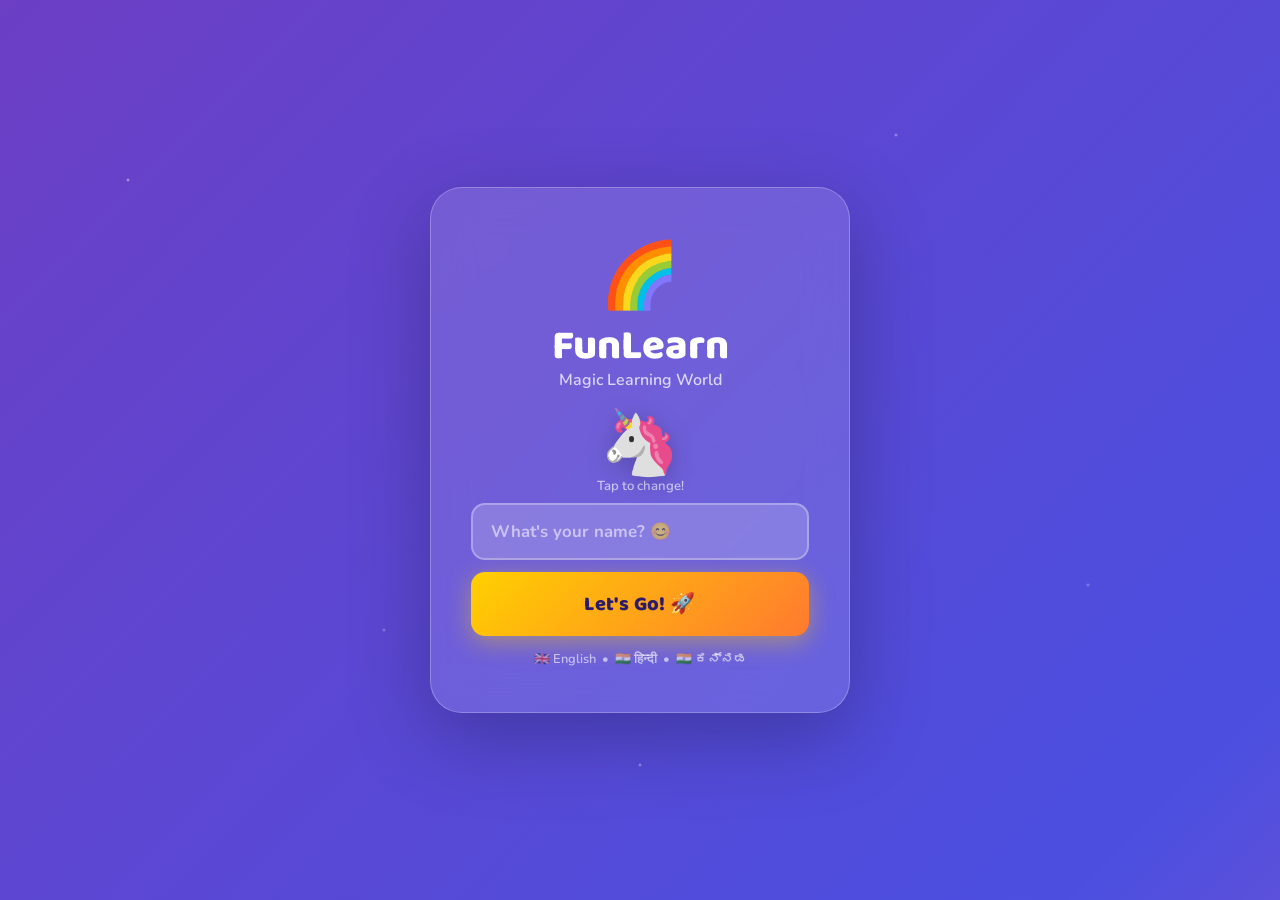
<file: index.html>
<!DOCTYPE html>
<html lang="en">
<head>
  <meta charset="UTF-8">
  <meta name="viewport" content="width=device-width, initial-scale=1.0, maximum-scale=1.0, user-scalable=no">
  <meta name="description" content="FunLearn – Interactive LKG learning for Indian kids. ABC, 123, Colors, Animals in English, Hindi and Kannada!">
  <meta name="theme-color" content="#6C3FC5">
  <title>🌈 FunLearn – LKG Magic World</title>
  <link rel="preconnect" href="https://fonts.googleapis.com">
  <link rel="preconnect" href="https://fonts.gstatic.com" crossorigin>
  <link href="https://fonts.googleapis.com/css2?family=Baloo+2:wght@400;500;600;700;800&family=Nunito:wght@400;600;700;800;900&display=swap" rel="stylesheet">
  <link rel="stylesheet" href="style.css">
</head>
<body>

<canvas id="explosionCanvas"></canvas>

<!-- LOGIN PAGE -->
<div id="loginPage">
  <div class="stars-bg"></div>
  <div class="login-box">
    <div class="login-logo">🌈</div>
    <div class="login-title">FunLearn</div>
    <div class="login-sub">Magic Learning World</div>

    <div class="mascot-section">
      <span class="mascot-current" id="loginMascot" title="Tap to change">🦄</span>
      <span class="mascot-hint">Tap to change!</span>
    </div>
    <div class="mascot-picker" id="mascotPicker"></div>

    <input class="login-input" id="nameInput" type="text"
      placeholder="What's your name? 😊" maxlength="20" autocomplete="off">

    <button class="login-btn" id="loginBtn">
      <span>Let's Go!</span> 🚀
    </button>

    <div class="login-langs">🇬🇧 English &nbsp;•&nbsp; 🇮🇳 हिन्दी &nbsp;•&nbsp; 🇮🇳 ಕನ್ನಡ</div>
  </div>
</div>

<!-- MAIN APP -->
<div id="mainApp" style="display:none">

  <div class="bg-shapes">
    <div class="bg-circle c1"></div>
    <div class="bg-circle c2"></div>
    <div class="bg-circle c3"></div>
    <div class="floating-star s1">⭐</div>
    <div class="floating-star s2">🌟</div>
    <div class="floating-star s3">✨</div>
    <div class="floating-star s4">💫</div>
  </div>

  <!-- HEADER -->
  <header>
    <div class="header-inner">
      <div class="header-left">
        <button class="mascot-btn" id="headerMascot" title="Change mascot">🦄</button>
        <div class="header-brand">
          <div class="header-logo">FunLearn 🌈</div>
          <div class="header-greeting" id="greetingBar">Hello!</div>
        </div>
      </div>
      <div class="header-right">
        <!-- Language -->
        <div class="lang-selector">
          <button class="lang-btn active" data-lang="en">EN</button>
          <button class="lang-btn" data-lang="hi">हि</button>
          <button class="lang-btn" data-lang="kn">ಕ</button>
        </div>
        <!-- Mute -->
        <button class="mute-btn" id="muteBtn" title="Toggle sound">
          <span id="muteIcon">🔊</span>
        </button>
        <!-- Stars badge -->
        <button class="awards-btn" data-tab="awards" title="My Awards">
          🏆 <span class="star-count-badge" id="starBadge">0</span>
        </button>
      </div>
    </div>
  </header>

  <!-- NAV -->
  <nav class="nav-tabs" id="navTabs">
    <button class="tab-btn active" data-tab="alphabets">
      <span class="tab-icon">🔤</span>
      <span class="tab-label">ABC</span>
    </button>
    <button class="tab-btn" data-tab="numbers">
      <span class="tab-icon">🔢</span>
      <span class="tab-label">123</span>
    </button>
    <button class="tab-btn" data-tab="colors">
      <span class="tab-icon">🎨</span>
      <span class="tab-label">Colors</span>
    </button>
    <button class="tab-btn" data-tab="animals">
      <span class="tab-icon">🐘</span>
      <span class="tab-label">Animals</span>
    </button>
    <button class="tab-btn" data-tab="quiz">
      <span class="tab-icon">🧠</span>
      <span class="tab-label">Quiz</span>
    </button>
    <button class="tab-btn" data-tab="drawing">
      <span class="tab-icon">✏️</span>
      <span class="tab-label">Draw</span>
    </button>
    <button class="tab-btn" data-tab="scripts">
      <span class="tab-icon">🔡</span>
      <span class="tab-label">Scripts</span>
    </button>
  </nav>

  <!-- CONTENT -->
  <main class="content-area">

    <!-- ALPHABETS -->
    <div class="section active" id="sec-alphabets">
      <div class="section-header">
        <div class="section-title-text">Let's Learn A B C!</div>
        <div class="section-sub" id="alpha-lang-label">Tap a card to hear it!</div>
      </div>
      <div class="alpha-grid" id="alphaGrid"></div>
    </div>

    <!-- NUMBERS -->
    <div class="section" id="sec-numbers">
      <div class="section-header">
        <div class="section-title-text">Count with Me! 1-2-3</div>
        <div class="section-sub" id="num-lang-label">Tap to count!</div>
      </div>
      <div class="numbers-grid" id="numGrid"></div>
    </div>

    <!-- COLORS -->
    <div class="section" id="sec-colors">
      <div class="section-header">
        <div class="section-title-text">Rainbow Colors! 🌈</div>
        <div class="section-sub" id="color-lang-label">Tap to learn colors!</div>
      </div>
      <div class="colors-grid" id="colorGrid"></div>
    </div>

    <!-- ANIMALS -->
    <div class="section" id="sec-animals">
      <div class="section-header">
        <div class="section-title-text">Meet the Animals! 🦁</div>
        <div class="section-sub" id="animal-lang-label">Tap an animal!</div>
      </div>
      <div class="animals-grid" id="animalGrid"></div>
    </div>

    <!-- QUIZ -->
    <div class="section" id="sec-quiz">
      <div class="section-header">
        <div class="section-title-text">Quiz Time! 🧠</div>
      </div>
      <div class="quiz-container">
        <div class="quiz-scorebar">
          <div class="quiz-score-pill">⭐ <span id="quizScore">0</span> pts</div>
          <div class="quiz-progress">Q <span id="quizNum">1</span>/10</div>
          <div class="quiz-stars" id="scoreStars">☆☆☆☆☆</div>
        </div>
        <div class="quiz-type-tabs">
          <button class="qtype-btn active" data-qtype="alphabets">🔤 ABC</button>
          <button class="qtype-btn" data-qtype="numbers">🔢 123</button>
          <button class="qtype-btn" data-qtype="colors">🎨 Colors</button>
          <button class="qtype-btn" data-qtype="animals">🐘 Animals</button>
        </div>
        <div class="quiz-card">
          <div class="quiz-img-wrap">
            <span class="quiz-image" id="quizImage">🍎</span>
          </div>
          <div class="quiz-question" id="quizQuestion">Loading...</div>
          <div class="quiz-options" id="quizOptions"></div>
          <div class="quiz-feedback" id="quizFeedback"></div>
          <button class="quiz-next-btn" id="quizNextBtn" style="display:none">Next ➡️</button>
        </div>
      </div>
    </div>

    <!-- DRAWING -->
    <div class="section" id="sec-drawing">
      <div class="section-header">
        <div class="section-title-text">Be a Little Artist! 🎨</div>
      </div>
      <div class="drawing-area">
        <div class="drawing-toolbar">
          <div class="toolbar-row">
            <div class="toolbar-group">
              <div class="toolbar-label">Tools</div>
              <div class="toolbar-btns">
                <button class="draw-tool-btn active" data-tool="pen" title="Pen">🖊️</button>
                <button class="draw-tool-btn" data-tool="brush" title="Brush">🖌️</button>
                <button class="draw-tool-btn" data-tool="spray" title="Spray">💨</button>
                <button class="draw-tool-btn" data-tool="eraser" title="Eraser">⬜</button>
                <button class="draw-tool-btn" data-tool="fill" title="Fill">🪣</button>
              </div>
            </div>
            <div class="toolbar-group">
              <div class="toolbar-label">Shapes</div>
              <div class="toolbar-btns">
                <button class="draw-tool-btn" data-tool="circle" title="Circle">⭕</button>
                <button class="draw-tool-btn" data-tool="rect" title="Box">🟦</button>
                <button class="draw-tool-btn" data-tool="triangle" title="Triangle">🔺</button>
                <button class="draw-tool-btn" data-tool="star" title="Star">⭐</button>
                <button class="draw-tool-btn" data-tool="line" title="Line">📏</button>
              </div>
            </div>
          </div>
          <div class="toolbar-row">
            <div class="toolbar-group flex-grow">
              <div class="toolbar-label">Color</div>
              <div class="color-palette" id="colorPalette"></div>
            </div>
            <div class="toolbar-group">
              <div class="toolbar-label">Size</div>
              <input type="range" class="size-slider" id="brushSize" min="2" max="40" value="8">
            </div>
          </div>
          <div class="toolbar-row toolbar-actions">
            <button class="action-btn clear-btn" id="clearBtn">🗑️ Clear</button>
            <button class="action-btn undo-btn"  id="undoBtn">↩️ Undo</button>
            <button class="action-btn save-btn"  id="saveBtn">💾 Save</button>
          </div>
        </div>
        <canvas id="drawCanvas"></canvas>
        <p class="draw-hint">🖐️ Use your finger or mouse to draw!</p>
      </div>
    </div>

    <!-- SCRIPTS -->
    <div class="section" id="sec-scripts">
      <div class="section-header">
        <div class="section-title-text">Hindi &amp; Kannada Scripts! 🔡</div>
      </div>
      <div class="script-sub-tabs">
        <button class="script-tab active" data-script="hindi">🇮🇳 Hindi हिन्दी</button>
        <button class="script-tab" data-script="kannada">🇮🇳 Kannada ಕನ್ನಡ</button>
      </div>
      <div class="script-grid" id="scriptsGrid"></div>
    </div>

    <!-- AWARDS -->
    <div class="section" id="sec-awards">
      <div class="awards-dashboard">
        <div class="awards-hero">
          <div class="awards-hero-emoji">🏆</div>
          <div class="awards-hero-title">My Trophy Room!</div>
          <div class="awards-star-row" id="dashStars">⭐⭐⭐</div>
          <div class="awards-count"><span id="dashStarCount">0</span> Stars Collected!</div>
        </div>
        <div class="badges-title">🏅 My Badges</div>
        <div class="badges-grid" id="badgesGrid"></div>
        <div class="progress-section">
          <div class="progress-title">📊 My Progress</div>
          <div class="progress-row">
            <div class="progress-info">
              <span>✅ Correct Answers</span><span id="progCorrect">0</span>
            </div>
            <div class="progress-bar"><div class="progress-fill green" id="pfCorrect"></div></div>
          </div>
          <div class="progress-row">
            <div class="progress-info">
              <span>⭐ Stars Earned</span><span id="progStars">0</span>
            </div>
            <div class="progress-bar"><div class="progress-fill yellow" id="pfStars"></div></div>
          </div>
          <div class="progress-row">
            <div class="progress-info">
              <span>🌍 Sections Visited</span><span id="progSections">0/7</span>
            </div>
            <div class="progress-bar"><div class="progress-fill blue" id="pfSections"></div></div>
          </div>
          <div class="progress-row">
            <div class="progress-info">
              <span>🏅 Badges Earned</span><span id="progBadges">0/6</span>
            </div>
            <div class="progress-bar"><div class="progress-fill purple" id="pfBadges"></div></div>
          </div>
        </div>
        <div class="awards-actions">
          <button class="switch-btn" onclick="doLogout()">🔄 Switch User</button>
        </div>
      </div>
    </div>

  </main>
</div>

<!-- MODAL -->
<div class="modal-overlay" id="modalOverlay">
  <div class="modal-box" id="modalBox">
    <div class="modal-emoji" id="modalEmoji">🍎</div>
    <div class="modal-title" id="modalTitle">Apple</div>
    <div class="modal-trans" id="modalTrans">सेब</div>
    <div class="modal-desc" id="modalDesc">A is for Apple!</div>
    <button class="modal-close" id="modalClose">Got it! ✓</button>
  </div>
</div>

<!-- AWARD TOAST -->
<div class="award-toast" id="awardToast">
  <div class="award-toast-inner">
    <span class="award-toast-icon" id="awardIcon">🏆</span>
    <div>
      <div class="award-toast-title" id="awardTitle">Champion!</div>
      <div class="award-toast-sub" id="awardSub">You earned a badge!</div>
    </div>
  </div>
</div>

<button class="scroll-top" id="scrollTopBtn">↑</button>

<script src="app.js"></script>
</body>
</html>
</file>
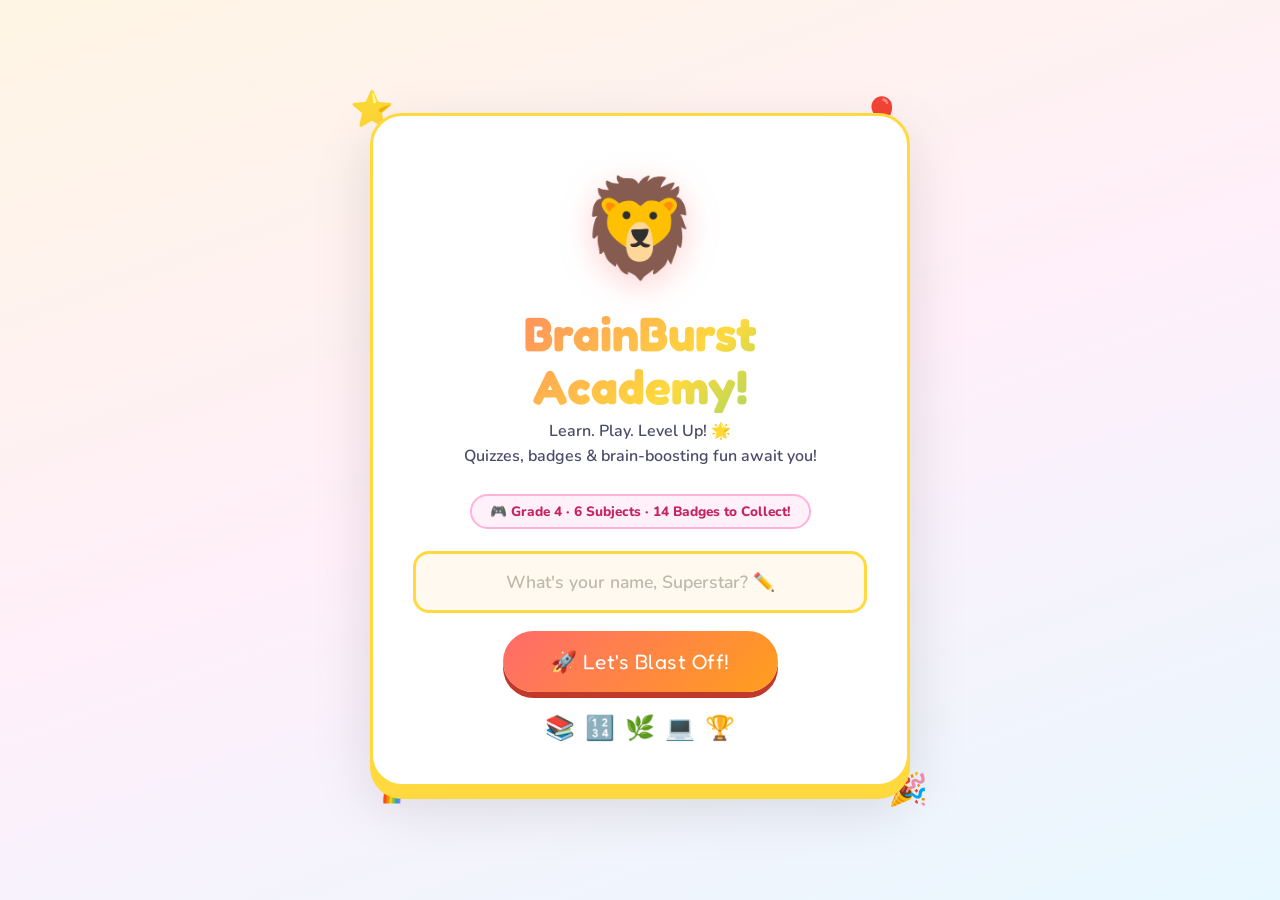
<file: cbse4learnings.html>
<!DOCTYPE html>
<html lang="en">
<head>
<meta charset="UTF-8">
<meta name="viewport" content="width=device-width, initial-scale=1.0">
<title>🌟 BrainBurst Academy – Grade 4 Learning</title>
<link href="https://fonts.googleapis.com/css2?family=Fredoka+One&family=Nunito:wght@400;600;700;800;900&display=swap" rel="stylesheet">
<style>
  :root {
    --sun: #FFD93D;
    --coral: #FF6B6B;
    --mint: #06D6A0;
    --sky: #4CC9F0;
    --grape: #7B2FBE;
    --lavender: #C77DFF;
    --peach: #FF9F1C;
    --lime: #80ED99;
    --rose: #FF4D6D;
    --ocean: #0077B6;
    --bg-page: #FFF9F0;
    --bg-card: #FFFFFF;
    --text-dark: #1A1A2E;
    --text-mid: #4A4A6A;
    --text-soft: #8888AA;
    --radius: 24px;
    --shadow-pop: 0 8px 0 0;
  }
  * { box-sizing: border-box; margin: 0; padding: 0; }
  body {
    font-family: 'Nunito', sans-serif;
    background: var(--bg-page);
    color: var(--text-dark);
    min-height: 100vh;
    overflow-x: hidden;
  }
  h1,h2,h3 { font-family: 'Fredoka One', cursive; }

  /* ===== ANIMATED BG BLOBS ===== */
  .bg-canvas {
    position: fixed; inset: 0; z-index: 0; pointer-events: none; overflow: hidden;
  }
  .blob {
    position: absolute; border-radius: 50%; filter: blur(60px); opacity: 0.25;
    animation: blobFloat 8s ease-in-out infinite alternate;
  }
  .blob1 { width: 500px; height: 500px; background: #FF6B6B; top: -100px; left: -100px; animation-delay: 0s; }
  .blob2 { width: 400px; height: 400px; background: #4CC9F0; top: 200px; right: -80px; animation-delay: 2s; }
  .blob3 { width: 350px; height: 350px; background: #FFD93D; bottom: 50px; left: 200px; animation-delay: 4s; }
  .blob4 { width: 300px; height: 300px; background: #06D6A0; bottom: -80px; right: 100px; animation-delay: 1s; }
  .blob5 { width: 200px; height: 200px; background: #C77DFF; top: 50%; left: 40%; animation-delay: 3s; }
  @keyframes blobFloat {
    0% { transform: translate(0,0) scale(1); }
    50% { transform: translate(30px,-20px) scale(1.08); }
    100% { transform: translate(-20px,30px) scale(0.95); }
  }

  /* ===== FLOATING SHAPES DECORATION ===== */
  .deco { position: fixed; z-index: 0; pointer-events: none; animation: decoSpin linear infinite; }
  @keyframes decoSpin { from{transform:rotate(0deg);} to{transform:rotate(360deg);} }
  .decoFloat { animation: decoFloatAnim 4s ease-in-out infinite alternate; }
  @keyframes decoFloatAnim { from{transform:translateY(0);} to{transform:translateY(-16px);} }

  /* ===== SCREEN SYSTEM ===== */
  .screen { display: none; position: relative; z-index: 1; min-height: 100vh; padding: 20px; }
  .screen.active { display: flex; flex-direction: column; align-items: center; }

  /* ===== WELCOME ===== */
  #screen-welcome {
    justify-content: center;
    background: linear-gradient(160deg, #FFF5E4 0%, #FFF0FA 50%, #E8F8FF 100%);
  }
  .welcome-outer {
    position: relative; max-width: 540px; width: 100%; text-align: center;
    animation: popUp 0.7s cubic-bezier(0.34,1.56,0.64,1) both;
  }
  @keyframes popUp { from{opacity:0;transform:scale(0.7) translateY(40px);} to{opacity:1;transform:scale(1) translateY(0);} }
  .welcome-card {
    background: white; border-radius: 32px; padding: 48px 40px 40px;
    box-shadow: 0 12px 0 #FFD93D, 0 20px 60px rgba(0,0,0,0.12);
    border: 3px solid #FFD93D; position: relative;
  }
  .welcome-mascot {
    font-size: 96px; display: block;
    animation: mascotBounce 1.4s ease-in-out infinite alternate;
    filter: drop-shadow(0 8px 16px rgba(255,107,107,0.3));
  }
  @keyframes mascotBounce {
    0%{transform:translateY(0) rotate(-3deg);}
    50%{transform:translateY(-14px) rotate(3deg);}
    100%{transform:translateY(0) rotate(-3deg);}
  }
  .welcome-card h1 {
    font-size: 3rem; line-height: 1.1; margin: 12px 0 6px;
    background: linear-gradient(135deg, #FF6B6B, #FFD93D, #06D6A0, #4CC9F0);
    -webkit-background-clip: text; -webkit-text-fill-color: transparent;
    background-size: 200%; animation: gradShift 3s linear infinite;
  }
  @keyframes gradShift { 0%{background-position:0%} 100%{background-position:200%} }
  .welcome-card .subtitle { color: var(--text-mid); font-size: 1rem; line-height: 1.6; margin-bottom: 24px; font-weight: 600; }
  .welcome-tag { display: inline-flex; gap: 8px; align-items: center; background: #FFF0FA; border: 2px solid #FFB3D9; border-radius: 50px; padding: 6px 18px; font-size: 0.85rem; font-weight: 800; color: #C42460; margin-bottom: 22px; }
  .name-input {
    width: 100%; padding: 16px 20px; border-radius: 16px;
    background: #FFF9F0; border: 3px solid #FFD93D;
    color: var(--text-dark); font-size: 1.1rem; font-family: 'Nunito', sans-serif; font-weight: 700;
    outline: none; transition: border-color 0.3s, box-shadow 0.3s;
    margin-bottom: 18px; text-align: center;
  }
  .name-input:focus { border-color: var(--coral); box-shadow: 0 0 0 4px rgba(255,107,107,0.15); }
  .name-input::placeholder { color: #BBA; font-weight: 600; }
  .btn-go {
    background: linear-gradient(135deg, #FF6B6B, #FF9F1C);
    color: white; border: none; padding: 18px 48px; border-radius: 50px;
    font-size: 1.3rem; font-family: 'Fredoka One', cursive;
    cursor: pointer; transition: transform 0.15s, box-shadow 0.15s;
    box-shadow: 0 6px 0 #C0392B; letter-spacing: 0.5px; position: relative; top: 0;
  }
  .btn-go:hover { transform: translateY(-3px); box-shadow: 0 9px 0 #C0392B; }
  .btn-go:active { transform: translateY(3px); box-shadow: 0 3px 0 #C0392B; }
  .welcome-stickers { display: flex; justify-content: center; gap: 10px; margin-top: 20px; flex-wrap: wrap; }
  .sticker { font-size: 1.5rem; animation: wiggle 2s ease-in-out infinite; }
  .sticker:nth-child(2){animation-delay:0.3s} .sticker:nth-child(3){animation-delay:0.6s}
  .sticker:nth-child(4){animation-delay:0.9s} .sticker:nth-child(5){animation-delay:1.2s}
  @keyframes wiggle { 0%,100%{transform:rotate(-5deg)} 50%{transform:rotate(5deg)} }

  /* ===== TOP HEADER ===== */
  .app-header {
    width: 100%; background: white; border-bottom: 3px solid #FFD93D;
    padding: 12px 24px; display: flex; align-items: center; justify-content: space-between;
    position: sticky; top: 0; z-index: 200;
    box-shadow: 0 4px 0 #FFD93D;
  }
  .header-logo { display: flex; align-items: center; gap: 10px; }
  .header-logo .logo-icon { font-size: 2rem; animation: mascotBounce 2s ease-in-out infinite alternate; }
  .header-logo h2 { font-size: 1.4rem; background: linear-gradient(135deg, #FF6B6B, #C77DFF); -webkit-background-clip:text; -webkit-text-fill-color:transparent; }
  .hdr-right { display: flex; align-items: center; gap: 10px; flex-wrap: wrap; }
  .hdr-pill {
    border-radius: 50px; padding: 7px 16px; font-size: 0.88rem; font-weight: 800;
    display: flex; align-items: center; gap: 6px;
  }
  .pill-name { background: #EEF2FF; color: #4338CA; border: 2px solid #C7D2FE; }
  .pill-score { background: #FFF8E1; color: #B45309; border: 2px solid #FFD93D; font-family: 'Fredoka One', cursive; }
  .hdr-btn {
    background: #F0FFF4; border: 2px solid #86EFAC; color: #166534; padding: 7px 16px;
    border-radius: 50px; cursor: pointer; font-family: 'Nunito', sans-serif;
    font-size: 0.88rem; font-weight: 800; transition: all 0.2s;
  }
  .hdr-btn:hover { background: #DCFCE7; transform: scale(1.04); }

  /* ===== HOME ===== */
  #screen-home { background: transparent; padding-top: 0; }
  .home-content { max-width: 1100px; width: 100%; padding: 32px 20px; }
  .home-greeting { text-align: center; margin-bottom: 32px; }
  .home-greeting h2 { font-size: 2.2rem; background: linear-gradient(135deg, #FF6B6B, #FF9F1C, #FFD93D); -webkit-background-clip: text; -webkit-text-fill-color: transparent; background-clip: text; }
  .home-greeting h2 #greeting-name { background: linear-gradient(135deg, #7B2FBE, #C77DFF, #FF4D6D); -webkit-background-clip: text; -webkit-text-fill-color: transparent; background-clip: text; }
  .home-greeting p { background: linear-gradient(135deg, #06D6A0, #4CC9F0, #7B2FBE); -webkit-background-clip: text; -webkit-text-fill-color: transparent; background-clip: text; margin-top: 6px; font-size: 1rem; font-weight: 800; }
  .progress-banner {
    background: white; border-radius: 20px; padding: 16px 24px;
    border: 3px solid #E0E7FF; margin-bottom: 28px;
    display: flex; align-items: center; gap: 16px; flex-wrap: wrap;
    box-shadow: 0 4px 0 #C7D2FE;
  }
  .prog-label { font-size: 0.9rem; font-weight: 800; color: #4338CA; white-space: nowrap; }
  .prog-bar-outer { flex: 1; min-width: 100px; background: #EEF2FF; border-radius: 20px; height: 12px; overflow: hidden; }
  .prog-bar-inner { height: 100%; border-radius: 20px; background: linear-gradient(90deg, #FF6B6B, #FFD93D, #06D6A0); transition: width 0.6s ease; }
  .prog-count { font-size: 0.88rem; font-weight: 800; color: #7B2FBE; white-space: nowrap; }
  .section-title { font-size: 1.5rem; color: var(--text-dark); margin-bottom: 16px; display: flex; align-items: center; gap: 8px; }
  .subjects-grid { display: grid; grid-template-columns: repeat(auto-fill, minmax(270px,1fr)); gap: 22px; }

  /* subject cards — pop style */
  .subj-card {
    border-radius: 24px; padding: 26px 22px; cursor: pointer;
    transition: transform 0.2s, box-shadow 0.2s; position: relative; overflow: hidden;
    border: 3px solid transparent;
  }
  .subj-card:hover { transform: translateY(-6px) scale(1.02); }
  .subj-card::after {
    content: ''; position: absolute; width: 120px; height: 120px; border-radius: 50%;
    right: -30px; top: -30px; opacity: 0.15; background: white;
  }
  .subj-card .sc-icon { font-size: 3.4rem; margin-bottom: 12px; display: block; filter: drop-shadow(0 4px 8px rgba(0,0,0,0.15)); }
  .subj-card h3 { font-size: 1.35rem; margin-bottom: 5px; }
  .subj-card p { font-size: 0.87rem; line-height: 1.5; opacity: 0.85; font-weight: 600; }
  .subj-card .sc-tag { display: inline-block; margin-top: 12px; padding: 4px 14px; border-radius: 20px; font-size: 0.78rem; font-weight: 800; background: rgba(255,255,255,0.3); }
  .subj-card .sc-done { position: absolute; top: 14px; right: 14px; background: white; border-radius: 50%; width: 30px; height: 30px; display: flex; align-items: center; justify-content: center; font-size: 1rem; display: none; }
  .subj-card.completed .sc-done { display: flex; }

  .sc-math { background: linear-gradient(135deg, #FF6B6B, #FF9F1C); color: white; border-color: #E05545; box-shadow: 0 6px 0 #C0392B; }
  .sc-math:hover { box-shadow: 0 10px 0 #C0392B; }
  .sc-evs { background: linear-gradient(135deg, #06D6A0, #4CC9F0); color: white; border-color: #05A87E; box-shadow: 0 6px 0 #048060; }
  .sc-evs:hover { box-shadow: 0 10px 0 #048060; }
  .sc-eng { background: linear-gradient(135deg, #4CC9F0, #7B2FBE); color: white; border-color: #3A9DBF; box-shadow: 0 6px 0 #2E7A99; }
  .sc-eng:hover { box-shadow: 0 10px 0 #2E7A99; }
  .sc-hindi { background: linear-gradient(135deg, #FFD93D, #FF6B6B); color: white; border-color: #D4A800; box-shadow: 0 6px 0 #A07A00; }
  .sc-hindi:hover { box-shadow: 0 10px 0 #A07A00; }
  .sc-kannada { background: linear-gradient(135deg, #C77DFF, #FF4D6D); color: white; border-color: #9B4DCC; box-shadow: 0 6px 0 #7B3AAA; }
  .sc-kannada:hover { box-shadow: 0 10px 0 #7B3AAA; }
  .sc-computer { background: linear-gradient(135deg, #4CC9F0, #06D6A0); color: white; border-color: #3A9DBF; box-shadow: 0 6px 0 #2E7A99; }
  .sc-computer:hover { box-shadow: 0 10px 0 #2E7A99; }

  /* ===== SUBJECT DETAIL ===== */
  #screen-subject { background: transparent; padding-top: 0; }
  .subject-detail { max-width: 860px; width: 100%; padding: 30px 20px; }
  .back-btn {
    display: inline-flex; align-items: center; gap: 6px;
    background: white; border: 3px solid #E5E7EB; border-radius: 50px; padding: 9px 20px;
    cursor: pointer; font-family: 'Nunito', sans-serif; font-size: 0.95rem; font-weight: 800;
    color: var(--text-dark); margin-bottom: 24px; transition: all 0.2s;
    box-shadow: 0 4px 0 #D1D5DB;
  }
  .back-btn:hover { background: #F9FAFB; transform: translateY(-2px); }
  .subj-hero {
    border-radius: 28px; padding: 32px; margin-bottom: 24px;
    display: flex; align-items: center; gap: 20px; flex-wrap: wrap;
    color: white; position: relative; overflow: hidden;
  }
  .subj-hero::before { content:''; position:absolute; inset:0; background:rgba(255,255,255,0.1); clip-path:circle(180px at 90% -20%); }
  .subj-hero .hero-icon { font-size: 5rem; filter: drop-shadow(0 4px 12px rgba(0,0,0,0.2)); flex-shrink: 0; }
  .subj-hero h2 { font-size: 2rem; }
  .subj-hero p { font-size: 0.95rem; opacity: 0.9; margin-top: 4px; font-weight: 600; }
  .choice-grid { display: grid; grid-template-columns: 1fr 1fr; gap: 18px; }
  @media(max-width: 560px) { .choice-grid { grid-template-columns: 1fr; gap: 12px; } }
  .choice-card {
    background: white; border-radius: 22px; padding: 28px 22px; text-align: center;
    cursor: pointer; transition: all 0.2s; border: 3px solid #E5E7EB;
  }
  .choice-card .cc-icon { font-size: 3rem; margin-bottom: 12px; }
  .choice-card h3 { font-size: 1.25rem; margin-bottom: 8px; color: var(--text-dark); }
  .choice-card p { font-size: 0.87rem; color: var(--text-mid); font-weight: 600; line-height: 1.5; }
  .cc-read { box-shadow: 0 6px 0 #BFDBFE; border-color: #93C5FD; }
  .cc-read:hover { transform: translateY(-5px); box-shadow: 0 10px 0 #BFDBFE; background: #EFF6FF; }
  .cc-quiz { box-shadow: 0 6px 0 #FCA5A5; border-color: #F87171; }
  .cc-quiz:hover { transform: translateY(-5px); box-shadow: 0 10px 0 #FCA5A5; background: #FFF5F5; }

  /* ===== SYLLABUS ===== */
  #screen-syllabus { background: transparent; padding-top: 0; }
  .syllabus-content { max-width: 820px; width: 100%; padding: 30px 20px; }
  .syllabus-card {
    background: white; border-radius: 20px; padding: 24px 22px; margin-bottom: 16px;
    border: 2px solid #E5E7EB; box-shadow: 0 4px 0 #D1D5DB;
  }
  .syllabus-card h3 { font-size: 1.2rem; margin-bottom: 14px; color: var(--text-dark); display: flex; align-items: center; gap: 8px; }
  .syllabus-card ul { list-style: none; }
  .syllabus-card ul li {
    padding: 9px 0 9px 22px; border-bottom: 1px dashed #F0F0F0;
    font-size: 0.93rem; color: var(--text-mid); line-height: 1.55;
    font-weight: 600; position: relative;
  }
  .syllabus-card ul li::before { content: '✦'; position:absolute; left:0; font-size:0.65rem; color:var(--peach); top:12px; }
  .syllabus-card ul li:last-child { border-bottom: none; }
  .quiz-launch-btn {
    display: block; margin: 24px auto 0;
    background: linear-gradient(135deg, #FF6B6B, #FF9F1C);
    color: white; border: none; padding: 18px 48px; border-radius: 50px;
    font-size: 1.2rem; font-family: 'Fredoka One', cursive; cursor: pointer;
    box-shadow: 0 6px 0 #C0392B; transition: transform 0.15s, box-shadow 0.15s;
  }
  .quiz-launch-btn:hover { transform: translateY(-3px); box-shadow: 0 9px 0 #C0392B; }
  .quiz-launch-btn:active { transform: translateY(3px); box-shadow: 0 3px 0 #C0392B; }

  /* ===== QUIZ ===== */
  #screen-quiz { background: transparent; padding-top: 0; }
  .quiz-wrapper { max-width: 760px; width: 100%; padding: 28px 20px; }
  .quiz-topbar {
    display: flex; align-items: center; justify-content: space-between; margin-bottom: 16px; gap: 12px; flex-wrap: wrap;
  }
  .q-counter-pill {
    background: white; border: 2px solid #E5E7EB; border-radius: 50px; padding: 6px 16px;
    font-size: 0.88rem; font-weight: 800; color: var(--text-dark);
    box-shadow: 0 3px 0 #D1D5DB;
  }
  .q-score-pill {
    background: #FFF8E1; border: 2px solid #FFD93D; border-radius: 50px; padding: 6px 16px;
    font-size: 0.88rem; font-weight: 800; color: #92400E; font-family: 'Fredoka One', cursive;
    box-shadow: 0 3px 0 #F59E0B;
  }
  .progress-track { background: #F1F5F9; border-radius: 20px; height: 14px; overflow: hidden; margin-bottom: 22px; border: 2px solid #E2E8F0; }
  .progress-fill {
    height: 100%; border-radius: 20px; transition: width 0.5s cubic-bezier(0.34,1.56,0.64,1);
    background: linear-gradient(90deg, #FF6B6B, #FFD93D, #06D6A0);
    background-size: 200%; animation: progressShimmer 2s linear infinite;
  }
  @keyframes progressShimmer { 0%{background-position:0%} 100%{background-position:200%} }
  .question-card {
    background: white; border-radius: 26px; padding: 32px 28px;
    border: 3px solid #E5E7EB; box-shadow: 0 8px 0 #D1D5DB;
    animation: qSlideIn 0.4s cubic-bezier(0.34,1.56,0.64,1) both;
  }
  @keyframes qSlideIn { from{opacity:0;transform:translateX(40px) scale(0.96)} to{opacity:1;transform:translateX(0) scale(1)} }
  .diff-badge {
    display: inline-flex; align-items: center; gap: 5px;
    padding: 5px 14px; border-radius: 20px; font-size: 0.8rem; font-weight: 800; margin-bottom: 14px;
  }
  .diff-easy { background: #D1FAE5; color: #065F46; border: 2px solid #6EE7B7; }
  .diff-medium { background: #FEF9C3; color: #854D0E; border: 2px solid #FDE047; }
  .question-text { font-size: 1.25rem; line-height: 1.6; font-weight: 800; color: var(--text-dark); margin-bottom: 24px; }
  .options-grid { display: grid; grid-template-columns: 1fr 1fr; gap: 12px; }
  @media(max-width: 560px) { .options-grid { grid-template-columns: 1fr; gap: 10px; } }
  .opt-btn {
    background: #F8FAFC; border: 3px solid #E2E8F0; border-radius: 16px;
    padding: 14px 16px; text-align: left; cursor: pointer;
    font-family: 'Nunito', sans-serif; color: var(--text-dark);
    font-size: 0.97rem; font-weight: 700; transition: all 0.18s;
    display: flex; align-items: center; gap: 10px;
    box-shadow: 0 4px 0 #CBD5E1;
  }
  .opt-btn:hover:not(:disabled) {
    background: #EEF2FF; border-color: #C7D2FE; transform: translateY(-3px);
    box-shadow: 0 7px 0 #C7D2FE;
  }
  .opt-btn:active:not(:disabled) { transform: translateY(2px); box-shadow: 0 2px 0 #CBD5E1; }
  .opt-btn.correct { background: #D1FAE5; border-color: #6EE7B7; color: #065F46; box-shadow: 0 4px 0 #6EE7B7; }
  .opt-btn.wrong { background: #FEE2E2; border-color: #FCA5A5; color: #991B1B; box-shadow: 0 4px 0 #FCA5A5; }
  .opt-btn:disabled { cursor: default; }
  .opt-label {
    width: 30px; height: 30px; border-radius: 50%; flex-shrink: 0; font-size: 0.85rem; font-weight: 800;
    display: flex; align-items: center; justify-content: center;
    background: #E2E8F0; color: var(--text-dark);
  }
  .opt-btn.correct .opt-label { background: #6EE7B7; color: #065F46; }
  .opt-btn.wrong .opt-label { background: #FCA5A5; color: #991B1B; }
  .feedback-area { display: none; margin-top: 18px; border-radius: 14px; padding: 14px 18px; font-weight: 700; font-size: 1rem; align-items: flex-start; gap: 10px; }
  .feedback-area.show { display: flex; }
  .fb-correct { background: #D1FAE5; border: 2px solid #6EE7B7; color: #065F46; }
  .fb-wrong { background: #FEE2E2; border: 2px solid #FCA5A5; color: #991B1B; }
  .next-q-btn {
    display: none; margin: 20px auto 0;
    background: linear-gradient(135deg, #7B2FBE, #4CC9F0);
    color: white; border: none; padding: 16px 40px; border-radius: 50px;
    font-size: 1.1rem; font-family: 'Fredoka One', cursive; cursor: pointer;
    box-shadow: 0 6px 0 #5A1E9A; transition: transform 0.15s, box-shadow 0.15s;
  }
  .next-q-btn.show { display: block; }
  .next-q-btn:hover { transform: translateY(-3px); box-shadow: 0 9px 0 #5A1E9A; }

  /* ===== RESULT ===== */
  #screen-result { background: transparent; padding-top: 0; }
  .result-wrap { display: flex; justify-content: center; align-items: flex-start; width: 100%; padding: 32px 20px; flex: 1; }
  .result-card {
    background: white; border-radius: 32px; padding: 44px 36px; max-width: 560px; width: 100%;
    text-align: center; box-shadow: 0 12px 0 #FFD93D; border: 3px solid #FFD93D;
    animation: popUp 0.6s cubic-bezier(0.34,1.56,0.64,1) both;
  }
  .result-trophy { font-size: 84px; animation: trophyPop 0.8s cubic-bezier(0.34,1.56,0.64,1) both; display: block; }
  @keyframes trophyPop { from{transform:scale(0) rotate(-30deg);} to{transform:scale(1) rotate(0deg);} }
  .result-subject-name { font-size: 1rem; color: var(--text-soft); font-weight: 700; margin: 8px 0 4px; }
  .result-pct {
    font-size: 4rem; font-family: 'Fredoka One', cursive;
    background: linear-gradient(135deg, #FF6B6B, #FFD93D, #06D6A0);
    -webkit-background-clip: text; -webkit-text-fill-color: transparent;
    background-size: 200%; animation: gradShift 3s linear infinite;
    line-height: 1.1;
  }
  .result-verdict { font-size: 1.35rem; font-family: 'Fredoka One', cursive; color: var(--text-dark); margin: 8px 0 18px; }
  .result-stats {
    display: grid; grid-template-columns: 1fr 1fr 1fr; gap: 12px; margin: 18px 0;
  }
  .rs-pill { background: #F8FAFC; border-radius: 14px; padding: 14px 8px; text-align: center; border: 2px solid #E5E7EB; }
  .rs-pill .rs-val { font-size: 1.6rem; font-family: 'Fredoka One', cursive; color: var(--text-dark); }
  .rs-pill .rs-label { font-size: 0.75rem; font-weight: 800; color: var(--text-soft); margin-top: 2px; }
  .new-badges-area { margin: 20px 0; }
  .nb-title { font-size: 1rem; font-family: 'Fredoka One', cursive; color: #7B2FBE; margin-bottom: 12px; }
  .badges-row { display: flex; flex-wrap: wrap; justify-content: center; gap: 12px; }
  .earned-badge-card {
    background: linear-gradient(135deg, #FFF8E1, #FFF0FA); border: 2px solid #FFD93D;
    border-radius: 16px; padding: 14px 16px; min-width: 110px; text-align: center;
    animation: popIn 0.5s cubic-bezier(0.34,1.56,0.64,1) both;
    box-shadow: 0 4px 0 #FFD93D;
  }
  @keyframes popIn { from{opacity:0;transform:scale(0.4) rotate(-20deg)} to{opacity:1;transform:scale(1) rotate(0)} }
  .eb-icon { font-size: 2.2rem; }
  .eb-name { font-size: 0.78rem; font-weight: 800; color: #B45309; margin-top: 6px; }
  .result-actions { display: flex; gap: 12px; justify-content: center; flex-wrap: wrap; margin-top: 24px; }
  .btn-retry {
    background: linear-gradient(135deg, #FF6B6B, #FF9F1C); color: white; border: none;
    padding: 14px 32px; border-radius: 50px; font-family: 'Fredoka One', cursive; font-size: 1.05rem;
    cursor: pointer; box-shadow: 0 5px 0 #C0392B; transition: transform 0.15s, box-shadow 0.15s;
  }
  .btn-retry:hover { transform: translateY(-3px); box-shadow: 0 8px 0 #C0392B; }
  .btn-outline {
    background: white; border: 3px solid #E5E7EB; color: var(--text-dark);
    padding: 12px 24px; border-radius: 50px; font-family: 'Fredoka One', cursive; font-size: 1rem;
    cursor: pointer; box-shadow: 0 4px 0 #D1D5DB; transition: transform 0.15s, box-shadow 0.15s;
  }
  .btn-outline:hover { transform: translateY(-2px); box-shadow: 0 6px 0 #D1D5DB; }

  /* ===== BADGES WALL ===== */
  #screen-badges { background: transparent; padding-top: 0; }
  .badges-content { max-width: 900px; width: 100%; padding: 30px 20px; }
  .badges-overview {
    background: white; border-radius: 20px; padding: 20px 24px; margin-bottom: 24px;
    border: 3px solid #C7D2FE; box-shadow: 0 6px 0 #A5B4FC;
    display: flex; align-items: center; gap: 16px; flex-wrap: wrap;
  }
  .bo-icon { font-size: 2.5rem; }
  .bo-text h3 { font-size: 1.3rem; color: #312E81; }
  .bo-text p { font-size: 0.9rem; color: var(--text-mid); font-weight: 600; margin-top: 2px; }
  .bo-count { margin-left: auto; font-size: 2rem; font-family: 'Fredoka One', cursive; color: #7B2FBE; }
  .badges-grid { display: grid; grid-template-columns: repeat(auto-fill, minmax(150px, 1fr)); gap: 16px; }
  .badge-tile {
    background: white; border-radius: 20px; padding: 20px 12px; text-align: center;
    border: 3px solid #E5E7EB; transition: all 0.2s; box-shadow: 0 4px 0 #E5E7EB;
  }
  .badge-tile.earned { border-color: #FFD93D; box-shadow: 0 4px 0 #F59E0B; background: linear-gradient(160deg, #FFFBEB, #FFF5E4); }
  .badge-tile.earned:hover { transform: translateY(-4px) scale(1.04); box-shadow: 0 8px 0 #F59E0B; }
  .badge-tile.locked { opacity: 0.45; filter: grayscale(0.7); }
  .bt-icon { font-size: 2.6rem; margin-bottom: 8px; }
  .bt-name { font-size: 0.82rem; font-weight: 800; color: #92400E; }
  .bt-desc { font-size: 0.74rem; color: var(--text-soft); font-weight: 600; margin-top: 3px; }
  .bt-earned-tag { display: inline-block; background: #D1FAE5; color: #065F46; font-size: 0.72rem; font-weight: 800; padding: 3px 10px; border-radius: 20px; margin-top: 6px; }

  /* ===== CONFETTI ===== */
  #confetti-layer { position: fixed; inset: 0; pointer-events: none; z-index: 9999; overflow: hidden; }
  .cp { position: absolute; animation: cpFall linear forwards; border-radius: 3px; }
  @keyframes cpFall { 0%{transform:translateY(-30px) rotate(0deg);opacity:1} 100%{transform:translateY(110vh) rotate(720deg);opacity:0} }

  /* ===== TOAST ===== */
  #toast {
    position: fixed; bottom: 28px; left: 50%; transform: translateX(-50%);
    background: #1A1A2E; color: white; padding: 13px 28px; border-radius: 50px;
    font-weight: 800; font-size: 0.97rem; z-index: 9998; display: none; white-space: nowrap;
    box-shadow: 0 8px 24px rgba(0,0,0,0.2);
    animation: toastAnim 0.35s cubic-bezier(0.34,1.56,0.64,1) both;
  }
  @keyframes toastAnim { from{transform:translateX(-50%) translateY(20px);opacity:0} to{transform:translateX(-50%) translateY(0);opacity:1} }

  /* ===== SCROLLBAR ===== */
  ::-webkit-scrollbar { width: 6px; }
  ::-webkit-scrollbar-track { background: #F1F5F9; }
  ::-webkit-scrollbar-thumb { background: #C7D2FE; border-radius: 4px; }
  ::-webkit-scrollbar-thumb:hover { background: #A5B4FC; }

  /* ===== RESPONSIVE — TABLET (≤900px) ===== */
  @media (max-width: 900px) {
    .subjects-grid { grid-template-columns: repeat(auto-fill, minmax(220px, 1fr)); gap: 16px; }
    .home-content { padding: 24px 16px; }
    .badges-grid { grid-template-columns: repeat(auto-fill, minmax(130px, 1fr)); gap: 12px; }
    .result-stats { gap: 8px; }
    .subj-hero { padding: 24px 20px; }
    .subj-hero h2 { font-size: 1.7rem; }
    .subj-hero .hero-icon { font-size: 4rem; }
  }

  /* ===== RESPONSIVE — MOBILE (≤640px) ===== */
  @media (max-width: 640px) {
    /* Welcome */
    .welcome-card { padding: 32px 20px 28px; border-radius: 24px; }
    .welcome-mascot { font-size: 72px; }
    .welcome-card h1 { font-size: 2.1rem; }
    .welcome-card .subtitle { font-size: 0.92rem; }
    .welcome-tag { font-size: 0.78rem; padding: 5px 14px; }
    .btn-go { padding: 15px 36px; font-size: 1.1rem; }

    /* Header */
    .app-header { padding: 10px 14px; flex-wrap: wrap; gap: 8px; }
    .header-logo h2 { font-size: 1.1rem; }
    .header-logo .logo-icon { font-size: 1.6rem; }
    .hdr-pill { padding: 5px 12px; font-size: 0.78rem; }
    .hdr-btn { padding: 5px 12px; font-size: 0.78rem; }
    .pill-name { display: none; } /* hide name pill on small screens to save space */

    /* Home */
    .home-greeting h2 { font-size: 1.6rem; }
    .home-greeting p { font-size: 0.88rem; }
    .progress-banner { padding: 12px 16px; gap: 10px; }
    .prog-label { font-size: 0.8rem; }
    .prog-count { font-size: 0.78rem; }
    .section-title { font-size: 1.25rem; }
    .subjects-grid { grid-template-columns: 1fr 1fr; gap: 12px; }
    .subj-card { padding: 18px 14px; border-radius: 18px; }
    .subj-card .sc-icon { font-size: 2.4rem; margin-bottom: 8px; }
    .subj-card h3 { font-size: 1rem; }
    .subj-card p { font-size: 0.78rem; }
    .subj-card .sc-tag { font-size: 0.7rem; padding: 3px 10px; }

    /* Subject detail */
    .subject-detail { padding: 20px 14px; }
    .subj-hero { padding: 20px 16px; gap: 14px; border-radius: 20px; }
    .subj-hero .hero-icon { font-size: 3rem; }
    .subj-hero h2 { font-size: 1.4rem; }
    .subj-hero p { font-size: 0.85rem; }
    .choice-grid { grid-template-columns: 1fr; gap: 12px; }
    .choice-card { padding: 20px 16px; }
    .choice-card .cc-icon { font-size: 2.2rem; margin-bottom: 8px; }
    .choice-card h3 { font-size: 1.1rem; }

    /* Syllabus */
    .syllabus-content { padding: 20px 14px; }
    .syllabus-card { padding: 18px 16px; border-radius: 16px; }
    .syllabus-card h3 { font-size: 1.05rem; }
    .syllabus-card ul li { font-size: 0.85rem; }
    .quiz-launch-btn { padding: 14px 32px; font-size: 1.05rem; }

    /* Quiz */
    .quiz-wrapper { padding: 20px 14px; }
    .question-card { padding: 22px 16px; border-radius: 20px; }
    .question-text { font-size: 1.05rem; }
    .options-grid { grid-template-columns: 1fr; gap: 10px; }
    .opt-btn { padding: 12px 14px; font-size: 0.9rem; }
    .opt-label { width: 26px; height: 26px; font-size: 0.78rem; }
    .next-q-btn { padding: 13px 30px; font-size: 1rem; }
    .q-counter-pill { font-size: 0.78rem; padding: 5px 12px; }
    .q-score-pill { font-size: 0.78rem; padding: 5px 12px; }

    /* Result */
    .result-card { padding: 30px 20px; border-radius: 24px; }
    .result-trophy { font-size: 64px; }
    .result-pct { font-size: 3rem; }
    .result-verdict { font-size: 1.1rem; }
    .result-stats { grid-template-columns: 1fr 1fr 1fr; gap: 6px; }
    .rs-pill { padding: 10px 6px; }
    .rs-pill .rs-val { font-size: 1.2rem; }
    .rs-pill .rs-label { font-size: 0.65rem; }
    .result-actions { gap: 8px; }
    .btn-retry { padding: 12px 24px; font-size: 0.95rem; }
    .btn-outline { padding: 10px 18px; font-size: 0.9rem; }

    /* Badges */
    .badges-content { padding: 20px 14px; }
    .badges-overview { padding: 14px 16px; gap: 10px; }
    .bo-text h3 { font-size: 1.1rem; }
    .bo-count { font-size: 1.6rem; }
    .badges-grid { grid-template-columns: repeat(auto-fill, minmax(110px, 1fr)); gap: 10px; }
    .badge-tile { padding: 16px 10px; border-radius: 16px; }
    .bt-icon { font-size: 2rem; }
    .bt-name { font-size: 0.76rem; }
    .bt-desc { font-size: 0.68rem; }

    /* Toast */
    #toast { font-size: 0.85rem; padding: 10px 20px; white-space: normal; text-align: center; max-width: 88vw; }

    /* Blobs smaller on mobile */
    .blob1 { width: 280px; height: 280px; }
    .blob2 { width: 240px; height: 240px; }
    .blob3 { width: 200px; height: 200px; }
    .blob4 { width: 180px; height: 180px; }
    .blob5 { width: 140px; height: 140px; }
  }

  /* ===== RESPONSIVE — EXTRA SMALL (≤380px) ===== */
  @media (max-width: 380px) {
    .welcome-card h1 { font-size: 1.75rem; }
    .subjects-grid { grid-template-columns: 1fr; }
    .subj-card { padding: 16px 14px; }
    .app-header { padding: 8px 12px; }
    .result-stats { grid-template-columns: 1fr; gap: 8px; }
    .home-greeting h2 { font-size: 1.35rem; }
    .badges-grid { grid-template-columns: repeat(2, 1fr); }
  }

  /* ===== RESPONSIVE — LARGE SCREENS (≥1400px) ===== */
  @media (min-width: 1400px) {
    .home-content { max-width: 1300px; }
    .subjects-grid { grid-template-columns: repeat(3, 1fr); }
    .home-greeting h2 { font-size: 2.6rem; }
    .badges-grid { grid-template-columns: repeat(auto-fill, minmax(170px, 1fr)); }
  }
</style>
</head>
<body>

<div class="bg-canvas">
  <div class="blob blob1"></div>
  <div class="blob blob2"></div>
  <div class="blob blob3"></div>
  <div class="blob blob4"></div>
  <div class="blob blob5"></div>
</div>

<div id="confetti-layer"></div>
<div id="toast"></div>

<!-- ============ WELCOME ============ -->
<div class="screen active" id="screen-welcome">
  <div class="welcome-outer">
    <div style="position:absolute;top:-28px;left:-20px;font-size:2.2rem;animation:decoFloatAnim 3s ease-in-out infinite alternate;">⭐</div>
    <div style="position:absolute;top:-20px;right:10px;font-size:1.8rem;animation:decoFloatAnim 2.5s ease-in-out infinite alternate;animation-delay:0.8s;">🎈</div>
    <div style="position:absolute;bottom:-24px;right:-18px;font-size:2rem;animation:decoFloatAnim 3.5s ease-in-out infinite alternate;animation-delay:1.2s;">🎉</div>
    <div style="position:absolute;bottom:-20px;left:10px;font-size:1.6rem;animation:decoFloatAnim 4s ease-in-out infinite alternate;animation-delay:0.4s;">🌈</div>
    <div class="welcome-card">
      <span class="welcome-mascot">🦁</span>
      <h1>BrainBurst Academy!</h1>
      <p class="subtitle">Learn. Play. Level Up! 🌟<br>Quizzes, badges & brain-boosting fun await you!</p>
      <div class="welcome-tag">🎮 Grade 4 · 6 Subjects · 14 Badges to Collect!</div>
      <input class="name-input" id="student-name-input" type="text" placeholder="What's your name, Superstar? ✏️" maxlength="30" />
      <div id="name-error" style="color:#DC2626;font-size:0.85rem;font-weight:700;margin-bottom:12px;display:none;">⚠️ Please enter your name to start!</div>
      <button class="btn-go" onclick="startApp()">🚀 Let's Blast Off!</button>
      <div class="welcome-stickers">
        <span class="sticker">📚</span>
        <span class="sticker">🔢</span>
        <span class="sticker">🌿</span>
        <span class="sticker">💻</span>
        <span class="sticker">🏆</span>
      </div>
    </div>
  </div>
</div>

<!-- ============ HOME ============ -->
<div class="screen" id="screen-home">
  <div class="app-header">
    <div class="header-logo">
      <span class="logo-icon">🦁</span>
      <h2>BrainBurst Academy</h2>
    </div>
    <div class="hdr-right">
      <div class="hdr-pill pill-name">👤 <span id="header-name">Explorer</span></div>
      <div class="hdr-pill pill-score">⭐ <span id="header-score">0</span> pts</div>
      <button class="hdr-btn" onclick="showScreen('screen-badges')">🏅 My Badges</button>
    </div>
  </div>
  <div class="home-content">
    <div class="home-greeting">
      <h2>Hey <span id="greeting-name"></span>! Ready to learn? 🎯</h2>
      <p>Pick a subject below and start your adventure. Collect stars and earn amazing badges!</p>
    </div>
    <div class="progress-banner" id="home-progress-banner">
      <span class="prog-label">🏆 Overall Progress</span>
      <div class="prog-bar-outer"><div class="prog-bar-inner" id="home-prog-bar" style="width:0%"></div></div>
      <span class="prog-count" id="home-prog-count">0 / 6 subjects</span>
    </div>
    <div class="section-title">📚 Choose Your Subject</div>
    <div class="subjects-grid" id="subjects-grid"></div>
  </div>
</div>

<!-- ============ SUBJECT DETAIL ============ -->
<div class="screen" id="screen-subject">
  <div class="app-header">
    <div class="header-logo"><span class="logo-icon">🦁</span><h2>BrainBurst Academy</h2></div>
    <div class="hdr-right">
      <div class="hdr-pill pill-score">⭐ <span class="dyn-score">0</span> pts</div>
    </div>
  </div>
  <div class="subject-detail">
    <button class="back-btn" onclick="showScreen('screen-home')">← Back to Subjects</button>
    <div class="subj-hero" id="subj-hero-bg">
      <span class="hero-icon" id="hero-icon"></span>
      <div>
        <h2 id="hero-name"></h2>
        <p id="hero-desc"></p>
      </div>
    </div>
    <div style="font-family:'Fredoka One',cursive;font-size:1.3rem;color:var(--text-dark);margin-bottom:14px;">How do you want to learn? 🤔</div>
    <div class="choice-grid">
      <div class="choice-card cc-read" onclick="showSyllabus()">
        <div class="cc-icon">📖</div>
        <h3>Read Syllabus First</h3>
        <p>Study all the topics, understand the concepts, then conquer the quiz!</p>
      </div>
      <div class="choice-card cc-quiz" onclick="startQuiz()">
        <div class="cc-icon">⚡</div>
        <h3>Jump Into Quiz!</h3>
        <p>Feeling brave? Test what you already know and see how you score!</p>
      </div>
    </div>
  </div>
</div>

<!-- ============ SYLLABUS ============ -->
<div class="screen" id="screen-syllabus">
  <div class="app-header">
    <div class="header-logo"><span class="logo-icon">🦁</span><h2>BrainBurst Academy</h2></div>
    <div class="hdr-right"><div class="hdr-pill pill-score">⭐ <span class="dyn-score">0</span> pts</div></div>
  </div>
  <div class="syllabus-content">
    <button class="back-btn" onclick="showScreen('screen-subject')">← Back</button>
    <div style="margin-bottom:24px;">
      <h2 id="syl-title" style="font-size:1.9rem;color:var(--text-dark);"></h2>
      <p style="color:var(--text-mid);font-weight:600;margin-top:6px;">📋 Full Syllabus · Read carefully, then crush the quiz!</p>
    </div>
    <div id="syl-body"></div>
    <button class="quiz-launch-btn" onclick="startQuiz()">⚡ I'm Ready! Start the Quiz →</button>
  </div>
</div>

<!-- ============ QUIZ ============ -->
<div class="screen" id="screen-quiz">
  <div class="app-header">
    <div class="header-logo"><span class="logo-icon">🦁</span><h2>BrainBurst Academy</h2></div>
    <div class="hdr-right"><div class="hdr-pill pill-score">⭐ <span id="quiz-hdr-score">0</span> pts</div></div>
  </div>
  <div class="quiz-wrapper">
    <div class="progress-track"><div class="progress-fill" id="q-progress" style="width:0%"></div></div>
    <div class="quiz-topbar">
      <span class="q-counter-pill" id="q-counter">Question 1 of 12</span>
      <span class="q-score-pill">🔥 <span id="q-live">0</span> pts this quiz</span>
    </div>
    <div class="question-card" id="q-card">
      <span class="diff-badge diff-easy" id="q-diff">Easy</span>
      <div class="question-text" id="q-text"></div>
      <div class="options-grid" id="q-opts"></div>
      <div class="feedback-area" id="q-fb"></div>
      <button class="next-q-btn" id="next-btn" onclick="nextQuestion()">Next →</button>
    </div>
  </div>
</div>

<!-- ============ RESULT ============ -->
<div class="screen" id="screen-result">
  <div class="app-header">
    <div class="header-logo"><span class="logo-icon">🦁</span><h2>BrainBurst Academy</h2></div>
    <div class="hdr-right"><div class="hdr-pill pill-score">⭐ <span class="dyn-score">0</span> pts</div></div>
  </div>
  <div class="result-wrap">
    <div class="result-card">
      <span class="result-trophy" id="res-trophy">🏆</span>
      <div class="result-subject-name" id="res-subj"></div>
      <div class="result-pct" id="res-pct"></div>
      <div class="result-verdict" id="res-verdict"></div>
      <div class="result-stats">
        <div class="rs-pill"><div class="rs-val" id="rs-correct"></div><div class="rs-label">CORRECT</div></div>
        <div class="rs-pill"><div class="rs-val" id="rs-qpts"></div><div class="rs-label">QUIZ PTS</div></div>
        <div class="rs-pill"><div class="rs-val" id="rs-total"></div><div class="rs-label">TOTAL PTS</div></div>
      </div>
      <div class="new-badges-area" id="new-badges-area"></div>
      <div class="result-actions">
        <button class="btn-retry" onclick="startQuiz()">🔁 Try Again</button>
        <button class="btn-outline" onclick="showScreen('screen-home')">🏠 Home</button>
        <button class="btn-outline" onclick="showScreen('screen-badges')">🏅 Badges</button>
      </div>
    </div>
  </div>
</div>

<!-- ============ BADGES ============ -->
<div class="screen" id="screen-badges">
  <div class="app-header">
    <div class="header-logo"><span class="logo-icon">🦁</span><h2>BrainBurst Academy</h2></div>
    <div class="hdr-right"><div class="hdr-pill pill-score">⭐ <span id="bdg-score">0</span> pts</div></div>
  </div>
  <div class="badges-content">
    <button class="back-btn" onclick="showScreen('screen-home')">← Back to Home</button>
    <div class="badges-overview">
      <div class="bo-icon">🏅</div>
      <div class="bo-text">
        <h3>Your Trophy Room</h3>
        <p>Complete quizzes and score high to unlock these awesome badges!</p>
      </div>
      <div class="bo-count"><span id="bdg-earned">0</span> / <span id="bdg-total">0</span></div>
    </div>
    <div class="badges-grid" id="badges-grid"></div>
  </div>
</div>

<script>
// =====================================================
// DATA
// =====================================================
const SUBJECTS = [
  { id:'math',     name:'Mathematics',   icon:'🔢', cls:'sc-math',     subtitle:'Numbers, Shapes & Problem Solving', desc:'Master 6-digit numbers, fractions, geometry & real-world maths!' },
  { id:'evs',      name:'EVS & Science', icon:'🌿', cls:'sc-evs',      subtitle:'Nature, India & Human Body',       desc:'Explore India, nature science & the amazing human body!' },
  { id:'english',  name:'English',       icon:'📚', cls:'sc-eng',      subtitle:'Grammar, Vocabulary & Reading',    desc:'Build grammar skills, expand vocabulary & read exciting stories!' },
  { id:'hindi',    name:'Hindi',         icon:'🪔', cls:'sc-hindi',    subtitle:'Hindi Grammar & Vocabulary',       desc:'Learn Hindi vyakaran, shabdkosh & improve your Hindi!' },
  { id:'kannada',  name:'Kannada',       icon:'🏛️', cls:'sc-kannada',  subtitle:'Namma Bhasha · Our Language',     desc:'Learn Kannada alphabets, words & explore Karnataka culture!' },
  { id:'computer', name:'Computers',     icon:'💻', cls:'sc-computer', subtitle:'Tech Literacy & Logical Thinking', desc:'Discover computers, internet safety & logical thinking!' }
];

const HERO_BGSRC = {
  math: 'linear-gradient(135deg,#FF6B6B,#FF9F1C)',
  evs: 'linear-gradient(135deg,#06D6A0,#4CC9F0)',
  english: 'linear-gradient(135deg,#4CC9F0,#7B2FBE)',
  hindi: 'linear-gradient(135deg,#FFD93D,#FF6B6B)',
  kannada: 'linear-gradient(135deg,#C77DFF,#FF4D6D)',
  computer: 'linear-gradient(135deg,#4CC9F0,#06D6A0)'
};

const SYLLABUS = {
  math:[
    {title:'📐 Large Numbers (5 & 6 Digit Numbers)',topics:['Place value up to 6 digits: Ones, Tens, Hundreds, Thousands, Ten-Thousands, Lakhs','Reading and writing numbers in words and figures','Comparing and ordering large numbers using >, <, =','Expanded form and standard form of numbers','Indian number system vs International number system','Rounding off numbers to nearest 10, 100, and 1000']},
    {title:'➕➖ Addition and Subtraction',topics:['Addition of 4 to 5 digit numbers with carrying','Subtraction of 4 to 5 digit numbers with borrowing','Word problems on addition and subtraction in daily life','Estimating sums and differences','Properties: Commutative, Associative, Identity property of zero']},
    {title:'✖️➗ Multiplication and Division',topics:['Multiplication tables up to 20','Multiplication of 3-digit numbers by 1 and 2 digit numbers','Long division with and without remainders','Relationship between multiplication and division','Word problems involving all four operations','Properties of multiplication: commutative, associative, distributive']},
    {title:'🍕 Fractions',topics:['Concept of fractions: numerator and denominator','Types: proper fractions, improper fractions, mixed numbers','Equivalent fractions using diagrams and pictures','Comparing fractions with the same denominator','Addition and subtraction of like fractions','Simple word problems on fractions']},
    {title:'📏 Geometry & Shapes',topics:['2D shapes: square, rectangle, triangle, circle, rhombus, parallelogram','3D shapes: cube, cuboid, cylinder, cone, sphere, prism','Perimeter of squares and rectangles using formulas','Area using square grids (counting unit squares)','Lines: straight, curved, parallel, perpendicular, intersecting','Angles: right angle, acute angle, obtuse angle','Symmetry: line of symmetry in shapes, patterns and figures']},
    {title:'⏰💰 Measurement & Money',topics:['Units of length: km, m, cm, mm – conversions between them','Units of weight: kg and g – conversions','Units of capacity: Litre and millilitre – conversions','Reading clocks: 12-hour and 24-hour (railway time) formats','AM and PM, calculating time intervals and elapsed time','Indian currency: rupees and paise, making change in shopping','Simple word problems involving money, weight, length, time']},
    {title:'📊 Data Handling',topics:['Collecting and recording data in tally marks and tables','Pictographs: reading and interpreting picture graphs','Bar graphs: reading and drawing simple bar graphs','Finding the most frequent (mode) and least common value in data']}
  ],
  evs:[
    {title:'🗺️ Our India',topics:['India as a country: location on globe, neighbouring countries','All states and union territories – names and capitals','Major rivers: Ganga, Yamuna, Godavari, Krishna, Cauvery','Mountain ranges: Himalayas, Western Ghats, Eastern Ghats, Vindhyas','Karnataka: Bengaluru capital, Mysuru Palace, Vidhana Soudha, Hampi','National symbols: flag, anthem, bird (Peacock), animal (Tiger), flower (Lotus)','Festivals of India and Karnataka: Dasara, Ugadi, Diwali, Eid, Christmas','Cultural diversity and unity in India']},
    {title:'🌱 Plants & Adaptation',topics:['Parts of a plant: roots, stem, leaves, flower, fruit, seed and their functions','Types of plants: herbs, shrubs, trees, creepers, climbers','Adaptation of plants: cactus in desert, lotus in water, mangroves in swamps','Photosynthesis: how plants make food using sunlight, water and CO₂','Importance of plants: food, oxygen, medicines, timber, rainfall']},
    {title:'🦁 Animals & Their Habitats',topics:['Types: domestic, wild, aquatic, aerial, terrestrial animals','Animal habitats: forest, desert, polar, ocean, grassland, wetland','Animal adaptations to survive in their environments','Food chains: producer → consumer → decomposer','Herbivores, carnivores and omnivores with examples','Endangered animals and importance of wildlife conservation']},
    {title:'💧 Water & Environment',topics:['Sources of water: rivers, lakes, ponds, groundwater, rain, oceans','The water cycle: evaporation, condensation, precipitation, collection','Uses of water at home, in agriculture, industries and daily life','Water conservation: methods like rainwater harvesting, drip irrigation','Types of pollution: air, water, land and noise pollution','Causes and harmful effects of pollution on living beings and environment','Ways to reduce pollution and protect our planet (reduce, reuse, recycle)']},
    {title:'🫁 The Human Body',topics:['Major systems: digestive, respiratory, excretory, skeletal, muscular','Digestive system organs: mouth, food pipe (oesophagus), stomach, small and large intestines','Types of teeth: incisors, canines, premolars, molars – functions of each','Milk teeth (20) vs permanent teeth (32)','Respiratory system: nasal cavity, windpipe (trachea), lungs','Excretory system: kidneys filter blood and remove waste as urine','Hygiene: washing hands, brushing teeth, bathing, eating clean food']},
    {title:'🚌 Transport & Communication',topics:['Modes of transport: road (car, bus, cycle, auto), rail, water (ship, boat), air (plane)','History of transport: bullock cart → steam engine → motor car → airplane','Traffic rules, road safety signs: stop, pedestrian crossing, no entry','Communication methods: telephone, mobile, internet, email, radio, TV, newspaper','Postal services: letters, postcards, speed post and their importance']}
  ],
  english:[
    {title:'📝 Parts of Speech',topics:['Nouns: common (book, city), proper (India, Rama), collective (herd, team), abstract (love, honesty)','Pronouns: personal (I, you, he, she, they), demonstrative (this, that, these, those)','Verbs: action verbs, helping verbs (is, am, are, was, were, has, have)','Verb tenses: simple past, present and future with examples','Adjectives: quality (sweet, heavy), quantity (some, few), number (one, many)','Degrees of comparison: positive, comparative, superlative (tall, taller, tallest)','Adverbs: manner (quickly), place (here), time (now), degree (very)','Prepositions: at, in, on, under, over, beside, between, through, across','Conjunctions: coordinating (and, but, or) and subordinating (because, when, although, so)']},
    {title:'📖 Reading Comprehension',topics:['Reading short passages and answering questions accurately','Identifying main idea and supporting details in a paragraph','Making inferences from the text – reading between the lines','Moral of stories: Panchatantra, Aesop\'s Fables, Tenali Rama tales','Understanding characters, events and plot sequence in stories','NCERT textbook passages: "Marigold" and "Looking Around" Grade 4']},
    {title:'✏️ Writing Skills',topics:['Sentence types: simple, compound, complex','Types by purpose: declarative, interrogative, exclamatory, imperative','Paragraph writing: My School, My Pet, My Favourite Festival','Informal letter writing: to friends and family','Story writing using picture prompts or given beginnings','Diary entry writing and notice writing']},
    {title:'🔤 Vocabulary',topics:['Synonyms: words with similar meanings (happy = joyful, big = large)','Antonyms: opposites (day ↔ night, love ↔ hate)','Homophones: words that sound alike (there/their/they\'re, to/two/too)','Compound words (football, sunflower), contractions (can\'t, isn\'t)','Prefixes: un- (unhappy), re- (redo), dis- (disagree)','Suffixes: -ful (careful), -less (careless), -ness (happiness), -ly (quickly)','Similes: as brave as a lion, as white as snow']}
  ],
  hindi:[
    {title:'📜 वर्णमाला और उच्चारण',topics:['Swar (vowels): अ, आ, इ, ई, उ, ऊ, ए, ऐ, ओ, औ, अं, अः (13 swaras)','Vyanjan (consonants): क से ज्ञ तक – all 33 consonants in groups','Matras (vowel signs): आ की मात्रा ा, इ की ि, ई की ी, etc.','Sanyukt Akshar (conjunct consonants): क्ष, त्र, ज्ञ','Reading and writing clear Hindi sentences using correct matras']},
    {title:'📘 व्याकरण (Grammar)',topics:['Sangya (Noun): types – vyakti (person), sthaan (place), vastu (thing), bhaav (feeling)','Vachan (Number): singular (एकवचन) and plural (बहुवचन) forms','Ling (Gender): Pulling (masculine) and Striling (feminine) with examples','Sarvnam (Pronoun): मैं, तू, तुम, आप, वह, वे, यह, ये','Kriya (Verb): present tense, past tense, future tense with examples','Visheshan (Adjective): describing words – गुण, संख्या, परिमाण','Simple sentence construction following subject–verb–object pattern']},
    {title:'📗 शब्द भंडार (Vocabulary)',topics:['Paryayvachi Shabd (Synonyms): सूर्य=रवि=दिनकर, जल=नीर=पानी, घर=गृह','Vilom Shabd (Antonyms): दिन–रात, सुख–दुख, आना–जाना, सच–झूठ','Common words: body parts, animals, colors, days, months in Hindi','Muhavare (Idioms): नौ दो ग्यारह होना, आँखें चार होना','Counting in Hindi: एक to सौ (1 to 100)']},
    {title:'📕 पठन और लेखन',topics:['Reading comprehension of short Hindi paragraphs','Answering questions in complete Hindi sentences','Informal letter writing: मित्र को पत्र, माता-पिता को पत्र','Simple essay writing: मेरा विद्यालय, मेरा परिवार, मेरा प्रिय त्योहार','NCERT Grade 4 Hindi book: "Rimjhim" – poems and stories']}
  ],
  kannada:[
    {title:'🅰️ ಅಕ್ಷರಮಾಲೆ (Aksharamale)',topics:['Swaras (vowels): ಅ, ಆ, ಇ, ಈ, ಉ, ಊ, ಋ, ಎ, ಏ, ಐ, ಒ, ಓ, ಔ, ಅಂ, ಅಃ','Vyanjanas (consonants): ಕ, ಖ, ಗ, ಘ from Kavarga to Havarga – all groups','Gunita (vowel-consonant combination): ಕ + ಾ = ಕಾ, ಗ + ಿ = ಗಿ','Ottaksharas (half letters/conjunct): ಕ್ಕ, ತ್ತ, ಪ್ಪ, ಜ್ಞ','Reading simple Kannada words, sentences and short paragraphs']},
    {title:'📘 ವ್ಯಾಕರಣ (Vyakarana)',topics:['Naama (Noun): names of people, places and objects in Kannada','Linga (Gender): Pulling (masculine), Striling (feminine), Napunsaka (neuter)','Vacana (Number): singular (ಏಕವಚನ) and plural (ಬಹುವಚನ)','Common Kannada verbs: ಹೋಗು, ಬಾ, ತಿನ್ನು, ಕುಳಿತು, ಓದು','Question words: ಏನು (what), ಎಲ್ಲಿ (where), ಯಾರು (who), ಯಾಕೆ (why), ಹೇಗೆ (how)','Simple sentence formation in Kannada']},
    {title:'📗 ಪದ ಭಂಡಾರ (Vocabulary)',topics:['Family members: ಅಪ್ಪ, ಅಮ್ಮ, ಅಣ್ಣ, ಅಕ್ಕ, ತಮ್ಮ, ತಂಗಿ, ಅಜ್ಜ, ಅಜ್ಜಿ','Colors in Kannada: ಕೆಂಪು, ನೀಲಿ, ಹಳದಿ, ಹಸಿರು, ಬಿಳಿ, ಕಪ್ಪು','Numbers 1–20 in Kannada words: ಒಂದು, ಎರಡು, ಮೂರು...','Greetings: ನಮಸ್ಕಾರ (Namaskara), ಧನ್ಯವಾದ (Thank you), ಕ್ಷಮಿಸಿ (Sorry)','Days of the week and months of the year in Kannada']},
    {title:'🏛️ Karnataka Culture & Heritage',topics:['Karnataka founded November 1, 1956 – Rajyotsava Day celebration','Capital: Bengaluru (IT city of India) – Vidhana Soudha, Lalbagh, Cubbon Park','Famous monuments: Mysuru Palace, Hampi ruins (UNESCO), Badami caves, Aihole','State symbols: Kadamba tree (flower), Neelakantha/Indian Roller (bird), Elephant (animal)','Great Kannada poets: Pampa (Adikavi), Ranna, Ponnanna, Kuvempu (Rashtrakavi)','Folk arts: Yakshagana, Dollu Kunitha, Veeragase, Karaga festival','Festivals: Mysuru Dasara (10-day), Ugadi (New Year), Rajyotsava, Holi']}
  ],
  computer:[
    {title:'🖥️ Introduction to Computers',topics:['What is a computer? – An electronic machine that processes data','Types: desktop, laptop, tablet, smartphone, server','Parts: CPU (brain), Monitor (display), Keyboard (text input), Mouse (pointer), Printer, Speakers','Input devices: keyboard, mouse, microphone, scanner, webcam','Output devices: monitor, printer, speakers, projector','Storage devices: hard disk (internal), pen drive, SD card, CD/DVD','Booting: what happens step-by-step when you switch on a computer']},
    {title:'💿 Software & OS',topics:['Software: set of instructions that tell the computer what to do','System software: Operating System (Windows, Android, macOS, Linux)','Application software: MS Word, MS Paint, Calculator, Chrome, games','Desktop: icons, taskbar, start/home button, clock, system tray','File management: creating folders, renaming, copying, moving, deleting files','MS Word basics: typing, selecting, bold/italic/underline, saving as .docx','MS Paint: drawing, using brushes, fill colors, shapes and text tool']},
    {title:'🌐 Internet & Safety',topics:['Internet: global network connecting millions of computers worldwide','Uses: searching information, email, video calls, online learning, entertainment','Web browser: Google Chrome, Firefox, Safari – address bar, tabs, bookmarks','Search engine: Google, Bing – how to type effective search queries','Email: sender, receiver, subject, body, attachments – sending and receiving','Internet Safety Rules: never share password, full name, address or phone with strangers','Cyberbullying: recognize it, don\'t respond, tell a trusted adult immediately','Healthy screen time habits: take breaks, no devices during meals or bedtime']},
    {title:'🧩 Logical Thinking',topics:['Algorithm: step-by-step instructions to solve a problem (like a recipe)','Flowchart shapes: Start/End (oval), Process (rectangle), Decision (diamond)','Sequencing: why the order of steps matters in instructions','Pattern recognition: identify the rule and extend a visual or number pattern','Introduction to Scratch: sprites, costumes, backgrounds, Stage','Scratch blocks: Motion, Looks, Sound, Events, Control, Sensing categories','Simple programs: move a sprite, play a sound, change costume, repeat actions','Debugging: finding and fixing errors in a set of instructions']}
  ]
};

const QUESTIONS = {
  math:[
    {q:"What is the place value of 5 in the number 45,678?",opts:["50","500","5000","50000"],ans:2,diff:"easy"},
    {q:"Solve: 4000 + 300 + 20 + 1 =",opts:["40321","4321","400321","431"],ans:1,diff:"easy"},
    {q:"What is 15 multiplied by 8?",opts:["110","115","120","125"],ans:2,diff:"easy"},
    {q:"If you divide 100 by 4, what is the quotient?",opts:["20","25","30","50"],ans:1,diff:"easy"},
    {q:"What comes next in the pattern: 2, 4, 6, 8, ___?",opts:["9","10","11","12"],ans:1,diff:"easy"},
    {q:"Which fraction represents a half?",opts:["1/4","1/3","1/2","3/4"],ans:2,diff:"easy"},
    {q:"Which fraction is the largest?",opts:["1/4","2/4","3/4","1/8"],ans:2,diff:"medium"},
    {q:"What is the perimeter of a square with a side of 4 cm?",opts:["8 cm","12 cm","16 cm","20 cm"],ans:2,diff:"easy"},
    {q:"Which 2D shape has exactly 3 sides?",opts:["Square","Rectangle","Circle","Triangle"],ans:3,diff:"easy"},
    {q:"1 Kilogram (kg) is equal to how many grams (g)?",opts:["10 g","100 g","1000 g","10000 g"],ans:2,diff:"easy"},
    {q:"How many minutes are there in 2 hours?",opts:["60","90","120","150"],ans:2,diff:"medium"},
    {q:"Add ₹50.00 and ₹25.50.",opts:["₹70.50","₹75.00","₹75.50","₹80.00"],ans:2,diff:"easy"},
    {q:"What is 9999 + 1?",opts:["9990","10000","100000","1000"],ans:1,diff:"medium"},
    {q:"How many days are in a leap year?",opts:["364","365","366","367"],ans:2,diff:"medium"},
    {q:"What do we call a polygon with 5 sides?",opts:["Hexagon","Pentagon","Octagon","Rectangle"],ans:1,diff:"medium"}
  ],
  evs:[
    {q:"What is the process by which plants make their own food?",opts:["Respiration","Digestion","Photosynthesis","Evaporation"],ans:2,diff:"easy"},
    {q:"Which gas do plants absorb from the air to make food?",opts:["Oxygen","Carbon dioxide","Nitrogen","Hydrogen"],ans:1,diff:"easy"},
    {q:"What do we call an animal that eats both plants and other animals?",opts:["Carnivore","Herbivore","Omnivore","Insectivore"],ans:2,diff:"easy"},
    {q:"Which is the largest sense organ in the human body?",opts:["Eyes","Ears","Tongue","Skin"],ans:3,diff:"easy"},
    {q:"How many bones are there in an adult human body?",opts:["200","206","210","215"],ans:1,diff:"medium"},
    {q:"At what temperature does water start to boil?",opts:["0°C","50°C","90°C","100°C"],ans:3,diff:"easy"},
    {q:"Which is the capital city of India?",opts:["Mumbai","New Delhi","Bengaluru","Kolkata"],ans:1,diff:"easy"},
    {q:"Which is the national animal of India?",opts:["Lion","Elephant","Tiger","Leopard"],ans:2,diff:"easy"},
    {q:"Which animal is known as the 'Ship of the Desert'?",opts:["Horse","Camel","Donkey","Elephant"],ans:1,diff:"easy"},
    {q:"Which Indian festival is known as the Festival of Lights?",opts:["Holi","Diwali","Eid","Christmas"],ans:1,diff:"easy"},
    {q:"Which planet is closest to the Sun?",opts:["Venus","Mars","Earth","Mercury"],ans:3,diff:"medium"},
    {q:"What instrument is used to measure body temperature?",opts:["Barometer","Thermometer","Speedometer","Stethoscope"],ans:1,diff:"easy"},
    {q:"What do we call a house made of solid snow blocks?",opts:["Tent","Caravan","Igloo","Hut"],ans:2,diff:"easy"},
    {q:"What is a baby frog called?",opts:["Cub","Tadpole","Kitten","Puppy"],ans:1,diff:"easy"},
    {q:"What is the primary source of solar energy?",opts:["The Moon","The Wind","The Sun","Water"],ans:2,diff:"easy"}
  ],
  english:[
    {q:"What is the plural form of the word 'Child'?",opts:["Childs","Childrens","Children","Childes"],ans:2,diff:"easy"},
    {q:"Identify the noun in the sentence: 'The blue bird sings.'",opts:["The","blue","bird","sings"],ans:2,diff:"easy"},
    {q:"Identify the adjective in the sentence: 'The blue bird sings.'",opts:["The","blue","bird","sings"],ans:1,diff:"easy"},
    {q:"What is the past tense of the verb 'Go'?",opts:["Goes","Going","Went","Gone"],ans:2,diff:"easy"},
    {q:"Which word is a synonym (similar meaning) for 'Happy'?",opts:["Sad","Angry","Joyful","Tired"],ans:2,diff:"easy"},
    {q:"Which word is an antonym (opposite meaning) for 'Hard'?",opts:["Solid","Soft","Heavy","Rough"],ans:1,diff:"easy"},
    {q:"Fill in the blank: The book is ___ the table.",opts:["on","in","between","through"],ans:0,diff:"easy"},
    {q:"Fill in the blank with the correct article: I saw ___ elephant at the zoo.",opts:["a","an","the","no article needed"],ans:1,diff:"medium"},
    {q:"Identify the pronoun in the sentence: 'She is reading a book.'",opts:["She","is","reading","book"],ans:0,diff:"easy"},
    {q:"Choose the correct conjunction: I like apples ___ bananas.",opts:["but","or","and","because"],ans:2,diff:"easy"},
    {q:"What is the plural form of 'Tooth'?",opts:["Tooths","Teeth","Teeths","Toothes"],ans:1,diff:"easy"},
    {q:"What is the opposite of the word 'Day'?",opts:["Morning","Afternoon","Night","Evening"],ans:2,diff:"easy"},
    {q:"Identify the verb in the sentence: 'The dog barks loudly.'",opts:["The","dog","barks","loudly"],ans:2,diff:"easy"},
    {q:"Which of these words is spelled correctly?",opts:["Recieve","Receive","Receeve","Riceive"],ans:1,diff:"medium"},
    {q:"Complete the sentence: A person who teaches students is called a ___.",opts:["Doctor","Engineer","Teacher","Pilot"],ans:2,diff:"easy"}
  ],
  hindi:[
    {q:"What is the Hindi word for 'Sun'?",opts:["Chaand (चाँद)","Suraj (सूरज)","Taara (तारा)","Baadal (बादल)"],ans:1,diff:"easy"},
    {q:"What is the opposite (Vilom Shabd) of 'Din' (दिन - Day)?",opts:["Subah (सुबह)","Shaam (शाम)","Raat (रात)","Dopahar (दोपहर)"],ans:2,diff:"easy"},
    {q:"What does 'Kitaab' (किताब) mean in English?",opts:["Pen","Bag","School","Book"],ans:3,diff:"easy"},
    {q:"How do you write the number '10' in Hindi words?",opts:["Ek (एक)","Panch (पाँच)","Dus (दस)","Bees (बीस)"],ans:2,diff:"easy"},
    {q:"What is the plural (Bahu Vachan) of 'Ladka' (लड़का - Boy)?",opts:["Ladki (लड़की)","Ladke (लड़के)","Ladko (लड़को)","Ladkapan (लड़कपन)"],ans:1,diff:"medium"},
    {q:"Which of these words represents the color 'Red'?",opts:["Kala (काला)","Peela (पीला)","Laal (लाल)","Hara (हरा)"],ans:2,diff:"easy"},
    {q:"What is the Hindi word for 'Water'?",opts:["Doodh (दूध)","Paani (पानी)","Chai (चाय)","Ras (रस)"],ans:1,diff:"easy"},
    {q:"What does 'Namaste' (नमस्ते) mean?",opts:["Thank you","Sorry","Hello / Greetings","Goodbye"],ans:2,diff:"easy"},
    {q:"What is the feminine gender (Striling) of 'Sher' (शेर - Lion)?",opts:["Sherni (शेरनी)","Bagh (बाघ)","Billi (बिल्ली)","Kutta (कुत्ता)"],ans:0,diff:"medium"},
    {q:"What is the Hindi word for 'Apple'?",opts:["Kela (केला)","Aam (आम)","Seb (सेब)","Angoor (अंगूर)"],ans:2,diff:"easy"},
    {q:"What is the opposite (Vilom Shabd) of 'Bada' (बड़ा - Big)?",opts:["Lamba (लंबा)","Chhota (छोटा)","Mota (मोटा)","Patla (पतला)"],ans:1,diff:"easy"},
    {q:"What does 'Ghar' (घर) mean?",opts:["Market","Hospital","House","Garden"],ans:2,diff:"easy"},
    {q:"Which of these means 'Mother' in Hindi?",opts:["Pita (पिता)","Bhai (भाई)","Maa / Mata (माँ / माता)","Bahen (बहन)"],ans:2,diff:"easy"},
    {q:"How do you say 'Tomorrow' or 'Yesterday' in Hindi?",opts:["Aaj (आज)","Abhi (अभी)","Kab (कब)","Kal (कल)"],ans:3,diff:"medium"},
    {q:"What is the Hindi word for 'Dog'?",opts:["Billi (बिल्ली)","Kutta (कुत्ता)","Ghodaa (घोड़ा)","Hathi (हाथी)"],ans:1,diff:"easy"}
  ],
  kannada:[
    {q:"What is the Kannada word for 'Water'?",opts:["Haalu (ಹಾಲು)","Neeru (ನೀರು)","Benne (ಬೆಣ್ಣೆ)","Anna (ಅನ್ನ)"],ans:1,diff:"easy"},
    {q:"What does the word 'Mane' (ಮನೆ) mean in English?",opts:["School","Market","Temple","House"],ans:3,diff:"easy"},
    {q:"How do you say 'Dog' in Kannada?",opts:["Bekku (ಬೆಕ್ಕು)","Hasu (ಹಸು)","Nayi (ನಾಯಿ)","Kuri (ಕುರಿ)"],ans:2,diff:"easy"},
    {q:"What is the number '5' called in Kannada?",opts:["Ondu (ಒಂದು)","Mooru (ಮೂರು)","Hattu (ಹತ್ತು)","Aidu (ಐದು)"],ans:3,diff:"easy"},
    {q:"What is the Kannada word for the color 'Red'?",opts:["Kempu (ಕೆಂಪು)","Hasiru (ಹಸಿರು)","Hadi (ಹಳದಿ)","Kappu (ಕಪ್ಪು)"],ans:0,diff:"easy"},
    {q:"What does 'Namaskara' (ನಮಸ್ಕಾರ) mean?",opts:["Goodbye","Hello / Greetings","Thank you","Sorry"],ans:1,diff:"easy"},
    {q:"How do you say 'Come here' in Kannada?",opts:["Illi baa (ಇಲ್ಲಿ ಬಾ)","Alli hogi (ಅಲ್ಲಿ ಹೋಗಿ)","Kutko (ಕುತ್ಕೊ)","Nillu (ನಿಲ್ಲು)"],ans:0,diff:"medium"},
    {q:"What is the Kannada word for 'Book'?",opts:["Pustaka (ಪುಸ್ತಕ)","Pen (ಪೆನ್)","Chila (ಚೀಲ)","Kagada (ಕಾಗದ)"],ans:0,diff:"easy"},
    {q:"Which of these means 'Mother' in Kannada?",opts:["Tande (ತಂದೆ)","Ajja (ಅಜ್ಜ)","Amma / Tayi (ಅಮ್ಮ / ತಾಯಿ)","Anna (ಅಣ್ಣ)"],ans:2,diff:"easy"},
    {q:"What does 'Oota' (ಊಟ) refer to?",opts:["Sleep","Meals / Food","Play","Study"],ans:1,diff:"easy"},
    {q:"What is the Kannada word for 'School'?",opts:["Angadi (ಅಂಗಡಿ)","Aaspatre (ಆಸ್ಪತ್ರೆ)","Shaale (ಶಾಲೆ)","Raste (ರಸ್ತೆ)"],ans:2,diff:"easy"},
    {q:"How do you say 'Thank you' in Kannada?",opts:["Shubhashaya (ಶುಭಾಶಯ)","Kshamisbidi (ಕ್ಷಮಿಸಿಬಿಡಿ)","Dhanyavadagalu (ಧನ್ಯವಾದಗಳು)","Sari (ಸರಿ)"],ans:2,diff:"easy"},
    {q:"What is 'Tree' called in Kannada?",opts:["Mara (ಮರ)","Gida (ಗಿಡ)","Hoovu (ಹೂವು)","Hannu (ಹಣ್ಣು)"],ans:0,diff:"easy"},
    {q:"What does the word 'Naale' (ನಾಳೆ) mean?",opts:["Yesterday","Today","Now","Tomorrow"],ans:3,diff:"medium"},
    {q:"How do you ask 'What is your name?' in Kannada?",opts:["Oota aaytha? (ಊಟ ಆಯ್ತಾ?)","Nin hesaru enu? (ನಿನ್ನ ಹೆಸರು ಏನು?)","Hegiddira? (ಹೇಗಿದ್ದೀರಾ?)","Yelli idira? (ಎಲ್ಲಿ ಇದ್ದೀರಾ?)"],ans:1,diff:"medium"}
  ],
  computer:[
    {q:"Which part is known as the 'brain' of the computer?",opts:["Monitor","Keyboard","CPU","Mouse"],ans:2,diff:"easy"},
    {q:"Which of the following is an input device?",opts:["Printer","Monitor","Speaker","Keyboard"],ans:3,diff:"easy"},
    {q:"Which of the following is an output device?",opts:["Mouse","Microphone","Monitor","Scanner"],ans:2,diff:"easy"},
    {q:"What do we call the physical parts of a computer that you can touch?",opts:["Software","Hardware","Data","Programs"],ans:1,diff:"easy"},
    {q:"What do we call the programs and applications that run on a computer?",opts:["Hardware","Software","Monitors","Keyboards"],ans:1,diff:"easy"},
    {q:"Which device is used to click, double-click, and drag items on the screen?",opts:["Keyboard","CPU","Mouse","Printer"],ans:2,diff:"easy"},
    {q:"What is the world's largest network of computers called?",opts:["Intranet","Internet","Webpage","Website"],ans:1,diff:"easy"},
    {q:"Which key is used to erase the character to the left of the cursor?",opts:["Enter","Shift","Spacebar","Backspace"],ans:3,diff:"easy"},
    {q:"Which key do you press to start a new line while typing?",opts:["Enter","Shift","Caps Lock","Alt"],ans:0,diff:"easy"},
    {q:"What does VDU stand for?",opts:["Video Display Unit","Visual Display Unit","Virtual Display Unit","Visual Data Unit"],ans:1,diff:"medium"},
    {q:"What does RAM stand for?",opts:["Read Access Memory","Random Access Memory","Run Access Memory","Real Access Memory"],ans:1,diff:"medium"},
    {q:"What is the short form for World Wide Web?",opts:["WEB","WWW","W3C","WOL"],ans:1,diff:"easy"},
    {q:"Which device is used to get a copy of your document on paper?",opts:["Scanner","Projector","Printer","Monitor"],ans:2,diff:"easy"},
    {q:"To turn on the computer, you first press the ___ button on the CPU cabinet.",opts:["Reset","Power","Volume","Eject"],ans:1,diff:"easy"},
    {q:"Which of these is a web browser used to search the internet?",opts:["MS Word","Paint","Google Chrome","Notepad"],ans:2,diff:"easy"}
  ]
};

const ALL_BADGES = [
  {id:'math_done',    icon:'🔢', name:'Math Magician',    desc:'Complete Maths Quiz',      subjId:'math',     minScore:0},
  {id:'math_ace',     icon:'🧮', name:'Number Ninja',     desc:'Score 80%+ in Maths',      subjId:'math',     minScore:80},
  {id:'evs_done',     icon:'🌿', name:'Eco Warrior',      desc:'Complete EVS Quiz',         subjId:'evs',      minScore:0},
  {id:'evs_ace',      icon:'🦁', name:'Nature Champion',  desc:'Score 80%+ in EVS',         subjId:'evs',      minScore:80},
  {id:'eng_done',     icon:'📚', name:'Grammar Guru',     desc:'Complete English Quiz',     subjId:'english',  minScore:0},
  {id:'eng_ace',      icon:'✏️', name:'Word Wizard',      desc:'Score 80%+ in English',     subjId:'english',  minScore:80},
  {id:'hindi_done',   icon:'🪔', name:'Hindi Hero',       desc:'Complete Hindi Quiz',       subjId:'hindi',    minScore:0},
  {id:'hindi_ace',    icon:'🌸', name:'Hindi Master',     desc:'Score 80%+ in Hindi',       subjId:'hindi',    minScore:80},
  {id:'kan_done',     icon:'🏛️', name:'Kannada Kalavi',   desc:'Complete Kannada Quiz',     subjId:'kannada',  minScore:0},
  {id:'kan_ace',      icon:'💜', name:'Karnataka Star',   desc:'Score 80%+ in Kannada',     subjId:'kannada',  minScore:80},
  {id:'comp_done',    icon:'💻', name:'Tech Whiz',        desc:'Complete Computers Quiz',   subjId:'computer', minScore:0},
  {id:'comp_ace',     icon:'🖥️', name:'Digital Champion', desc:'Score 80%+ in Computers',  subjId:'computer', minScore:80},
  {id:'all_done',     icon:'🏆', name:'Supreme Scholar',  desc:'Complete ALL 6 subjects!',  subjId:null,       minScore:0},
  {id:'perfect',      icon:'⭐', name:'Perfect Legend',   desc:'Score 100% in any subject', subjId:null,       minScore:100}
];

// =====================================================
// STATE
// =====================================================
const S = {
  name:'', totalScore:0, subjectId:null,
  questions:[], qIdx:0, qScore:0, correct:0,
  badges:[], subjScores:{}
};

// =====================================================
// BOOT
// =====================================================
function showScreen(id) {
  document.querySelectorAll('.screen').forEach(s=>s.classList.remove('active'));
  document.getElementById(id).classList.add('active');
  syncUI();
  if(id==='screen-badges') renderBadgesWall();
  if(id==='screen-home') updateHomeProgress();
}
function syncUI() {
  const n=S.name||'Explorer', sc=S.totalScore;
  document.querySelectorAll('#header-name').forEach(e=>e.textContent=n);
  document.querySelectorAll('#header-score,#quiz-hdr-score,#bdg-score').forEach(e=>e.textContent=sc);
  document.querySelectorAll('.dyn-score').forEach(e=>e.textContent=sc);
}
function startApp() {
  const inp=document.getElementById('student-name-input');
  const nm=inp.value.trim();
  if(!nm){document.getElementById('name-error').style.display='block';inp.focus();return;}
  document.getElementById('name-error').style.display='none';
  S.name=nm;
  document.getElementById('greeting-name').textContent=nm;
  renderSubjectsGrid();
  syncUI();
  showScreen('screen-home');
  toast(`🦁 Roar! Welcome ${nm}! Your adventure begins NOW!`);
}

// =====================================================
// HOME
// =====================================================
function renderSubjectsGrid() {
  const g=document.getElementById('subjects-grid');
  g.innerHTML=SUBJECTS.map(s=>{
    const done=S.subjScores[s.id]!==undefined;
    const pct=done?S.subjScores[s.id]:null;
    return `<div class="subj-card ${s.cls}${done?' completed':''}" onclick="selectSubject('${s.id}')">
      <span class="sc-done">✅</span>
      <span class="sc-icon">${s.icon}</span>
      <h3>${s.name}</h3>
      <p>${s.subtitle}</p>
      <span class="sc-tag">${done?'✅ Done: '+pct+'%':'Tap to explore!'}</span>
    </div>`;
  }).join('');
}
function updateHomeProgress() {
  const done=Object.keys(S.subjScores).length;
  const pct=Math.round((done/6)*100);
  document.getElementById('home-prog-bar').style.width=pct+'%';
  document.getElementById('home-prog-count').textContent=done+' / 6 subjects';
}

// =====================================================
// SUBJECT → CHOICE
// =====================================================
function selectSubject(id) {
  S.subjectId=id;
  const s=SUBJECTS.find(x=>x.id===id);
  document.getElementById('subj-hero-bg').style.background=HERO_BGSRC[id];
  document.getElementById('hero-icon').textContent=s.icon;
  document.getElementById('hero-name').textContent=s.name;
  document.getElementById('hero-desc').textContent=s.desc;
  showScreen('screen-subject');
}

// =====================================================
// SYLLABUS
// =====================================================
function showSyllabus() {
  const s=SUBJECTS.find(x=>x.id===S.subjectId);
  document.getElementById('syl-title').textContent=s.icon+' '+s.name+' — Complete Grade 4 Syllabus';
  document.getElementById('syl-body').innerHTML=SYLLABUS[S.subjectId].map(ch=>`
    <div class="syllabus-card">
      <h3>${ch.title}</h3>
      <ul>${ch.topics.map(t=>`<li>${t}</li>`).join('')}</ul>
    </div>
  `).join('');
  showScreen('screen-syllabus');
}

// =====================================================
// QUIZ ENGINE
// =====================================================
function startQuiz() {
  S.questions=[...QUESTIONS[S.subjectId]].sort(()=>Math.random()-0.5).slice(0,12);
  S.qIdx=0; S.qScore=0; S.correct=0;
  showScreen('screen-quiz');
  renderQ();
}
function renderQ() {
  const q=S.questions[S.qIdx];
  const tot=S.questions.length;
  document.getElementById('q-progress').style.width=(S.qIdx/tot*100)+'%';
  document.getElementById('q-counter').textContent='Question '+(S.qIdx+1)+' of '+tot;
  document.getElementById('q-live').textContent=S.qScore;
  document.getElementById('quiz-hdr-score').textContent=S.totalScore;
  const db=document.getElementById('q-diff');
  db.textContent=q.diff==='easy'?'Easy ⭐':'Medium 🔥';
  db.className='diff-badge '+(q.diff==='easy'?'diff-easy':'diff-medium');
  document.getElementById('q-text').textContent=q.q;
  const labels=['A','B','C','D'];
  document.getElementById('q-opts').innerHTML=q.opts.map((o,i)=>`
    <button class="opt-btn" onclick="pick(${i})" id="opt${i}">
      <span class="opt-label">${labels[i]}</span>${o}
    </button>`).join('');
  const fb=document.getElementById('q-fb');
  fb.className='feedback-area'; fb.innerHTML='';
  const nb=document.getElementById('next-btn');
  nb.className='next-q-btn';
  nb.textContent=S.qIdx+1<tot?'Next Question →':'🎉 See My Results!';
}
function pick(idx) {
  const q=S.questions[S.qIdx];
  document.querySelectorAll('.opt-btn').forEach(b=>b.disabled=true);
  document.getElementById('opt'+q.ans).classList.add('correct');
  const fb=document.getElementById('q-fb');
  if(idx===q.ans) {
    document.getElementById('opt'+idx).classList.add('correct');
    const pts=q.diff==='easy'?10:15;
    S.qScore+=pts; S.totalScore+=pts; S.correct++;
    document.getElementById('q-live').textContent=S.qScore;
    document.getElementById('quiz-hdr-score').textContent=S.totalScore;
    syncUI();
    fb.innerHTML='🎉 Brilliant! That\'s correct! <strong>+'+pts+' points earned!</strong>';
    fb.className='feedback-area show fb-correct';
  } else {
    document.getElementById('opt'+idx).classList.add('wrong');
    fb.innerHTML='❌ Not quite! The right answer: <strong>'+q.opts[q.ans]+'</strong> — you\'ve got this! 💪';
    fb.className='feedback-area show fb-wrong';
  }
  document.getElementById('next-btn').classList.add('show');
}
function nextQuestion() {
  S.qIdx++;
  if(S.qIdx>=S.questions.length) showResults();
  else renderQ();
}

// =====================================================
// RESULTS
// =====================================================
function showResults() {
  const tot=S.questions.length;
  const pct=Math.round((S.correct/tot)*100);
  S.subjScores[S.subjectId]=pct;
  renderSubjectsGrid();

  const newBadges=[];
  ALL_BADGES.forEach(b=>{
    if(S.badges.includes(b.id)) return;
    if(b.id==='all_done'){
      if(SUBJECTS.every(s=>S.subjScores[s.id]!==undefined)){S.badges.push(b.id);newBadges.push(b);}
    } else if(b.id==='perfect') {
      if(pct===100){S.badges.push(b.id);newBadges.push(b);}
    } else if(b.subjId===S.subjectId && pct>=b.minScore) {
      S.badges.push(b.id);newBadges.push(b);
    }
  });

  const sv=SUBJECTS.find(x=>x.id===S.subjectId);
  let trophy,verdict;
  if(pct===100){trophy='🏆';verdict='⭐ PERFECT SCORE! You\'re a Legend!';}
  else if(pct>=80){trophy='🥇';verdict='🎉 Superstar Performance!';}
  else if(pct>=60){trophy='🥈';verdict='😊 Great Effort! Keep Going!';}
  else if(pct>=40){trophy='🥉';verdict='💪 Good Try! Practice Makes Perfect!';}
  else {trophy='📚';verdict='🌟 Keep Learning! You\'re Getting Better!';}

  document.getElementById('res-trophy').textContent=trophy;
  document.getElementById('res-subj').textContent=S.name+' · '+sv.name+' Quiz';
  document.getElementById('res-pct').textContent=pct+'%';
  document.getElementById('res-verdict').textContent=verdict;
  document.getElementById('rs-correct').textContent=S.correct+'/'+tot;
  document.getElementById('rs-qpts').textContent=S.qScore;
  document.getElementById('rs-total').textContent=S.totalScore;

  const ba=document.getElementById('new-badges-area');
  if(newBadges.length) {
    ba.innerHTML='<div class="nb-title">🏅 New Badges Unlocked!</div><div class="badges-row">'+
      newBadges.map((b,i)=>`<div class="earned-badge-card" style="animation-delay:${i*0.15+0.2}s">
        <div class="eb-icon">${b.icon}</div><div class="eb-name">${b.name}</div>
      </div>`).join('')+'</div>';
    launchConfetti();
  } else ba.innerHTML='';

  showScreen('screen-result');
  if(newBadges.length) setTimeout(()=>toast('🏅 You just earned '+newBadges.length+' new badge'+(newBadges.length>1?'s':'')+'! Amazing!'),700);
}

// =====================================================
// BADGES WALL
// =====================================================
function renderBadgesWall() {
  const earned=S.badges;
  document.getElementById('bdg-earned').textContent=earned.length;
  document.getElementById('bdg-total').textContent=ALL_BADGES.length;
  document.getElementById('bdg-score').textContent=S.totalScore;
  document.getElementById('badges-grid').innerHTML=ALL_BADGES.map(b=>{
    const e=earned.includes(b.id);
    return `<div class="badge-tile ${e?'earned':'locked'}">
      <div class="bt-icon">${b.icon}</div>
      <div class="bt-name">${b.name}</div>
      <div class="bt-desc">${b.desc}</div>
      ${e?'<span class="bt-earned-tag">✅ EARNED!</span>':''}
    </div>`;
  }).join('');
}

// =====================================================
// CONFETTI
// =====================================================
function launchConfetti() {
  const layer=document.getElementById('confetti-layer');
  const cols=['#FF6B6B','#FFD93D','#06D6A0','#4CC9F0','#C77DFF','#FF9F1C','#FF4D6D','#80ED99'];
  for(let i=0;i<100;i++){
    const c=document.createElement('div');
    c.className='cp';
    c.style.cssText=`left:${Math.random()*100}%;background:${cols[Math.floor(Math.random()*cols.length)]};`+
      `animation-delay:${Math.random()*1.8}s;animation-duration:${2.5+Math.random()*2}s;`+
      `width:${7+Math.random()*9}px;height:${7+Math.random()*9}px;`+
      `border-radius:${Math.random()>0.5?'50%':'3px'};`;
    layer.appendChild(c);
    setTimeout(()=>c.remove(),5000);
  }
}

// =====================================================
// TOAST
// =====================================================
function toast(msg,ms=3200) {
  const t=document.getElementById('toast');
  t.textContent=msg; t.style.display='block';
  setTimeout(()=>t.style.display='none',ms);
}
</script>
</body>
</html>
</file>
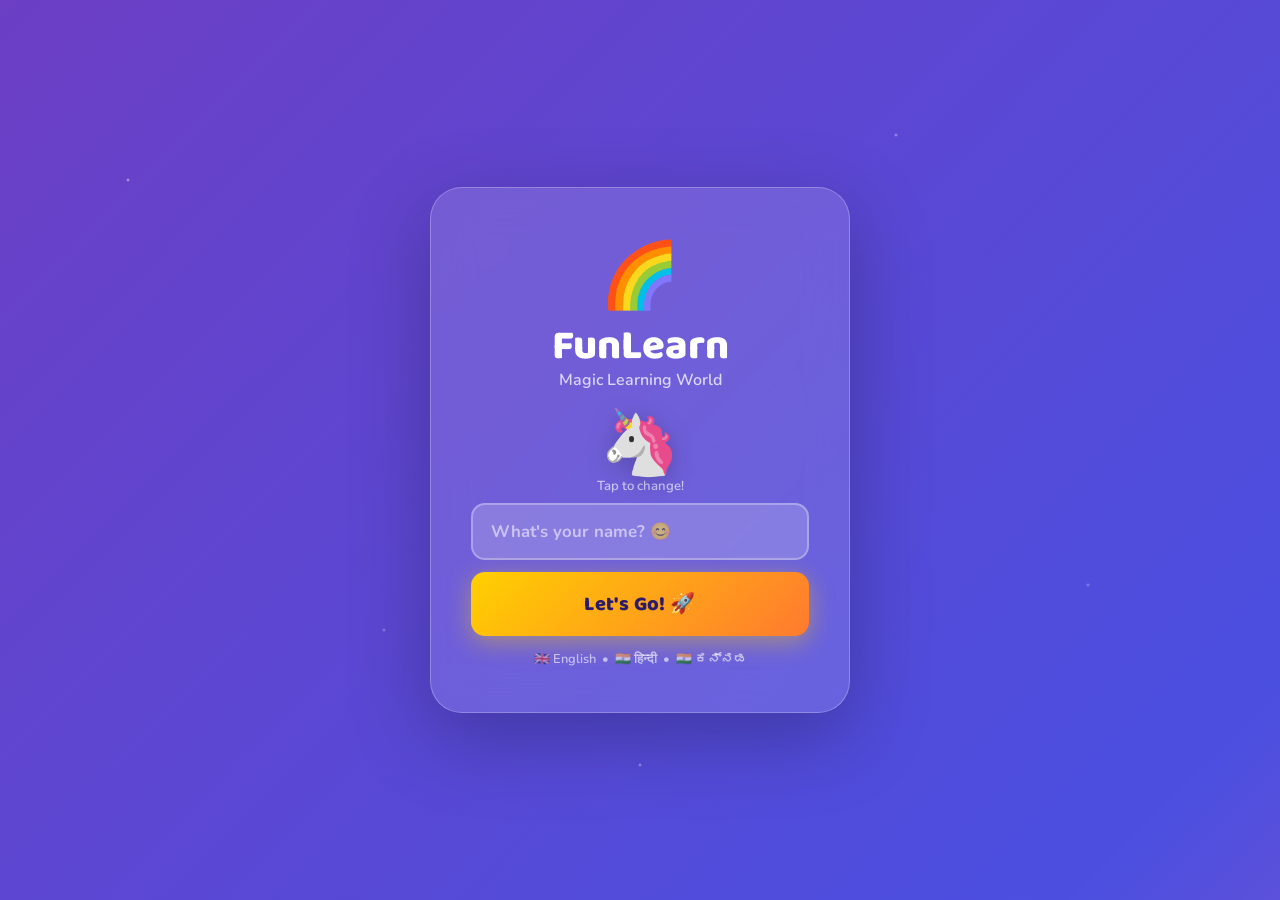
<file: funlearn-preview.html>
<!DOCTYPE html>
<html lang="en">
<head>
  <meta charset="UTF-8">
  <meta name="viewport" content="width=device-width, initial-scale=1.0, maximum-scale=1.0, user-scalable=no">
  <meta name="description" content="FunLearn – Interactive LKG learning for Indian kids. ABC, 123, Colors, Animals in English, Hindi and Kannada!">
  <meta name="theme-color" content="#6C3FC5">
  <title>🌈 FunLearn – LKG Magic World</title>
  <link rel="preconnect" href="https://fonts.googleapis.com">
  <link rel="preconnect" href="https://fonts.gstatic.com" crossorigin>
  <link href="https://fonts.googleapis.com/css2?family=Baloo+2:wght@400;500;600;700;800&family=Nunito:wght@400;600;700;800;900&display=swap" rel="stylesheet">
  <style>
/* ============================================================
   FunLearn – LKG Magic World | style.css v5.0
   Full responsive – mobile · tablet · desktop · wide
   Breakpoints:
     xs  < 360px   (tiny phones)
     sm  360–599px (phones)
     md  600–899px (large phones / small tablets)
     lg  900–1199px (tablets / small laptops)
     xl  1200px+   (desktops)
   ============================================================ */

/* ─── CSS CUSTOM PROPERTIES ──────────────────────────────── */
:root {
  --purple:   #6C3FC5;
  --indigo:   #4B4FE0;
  --pink:     #FF5FA2;
  --orange:   #FF7A2F;
  --yellow:   #FFD000;
  --green:    #5DC85A;
  --teal:     #00C9A7;
  --blue:     #3A8FF5;
  --red:      #FF3D3D;
  --bg:       #F0ECFF;
  --text:     #2C1B6B;
  --text2:    #6B5FA6;
  --white:    #FFFFFF;

  --shadow:    0 4px 20px rgba(108,63,197,0.12);
  --shadow-lg: 0 8px 36px rgba(108,63,197,0.18);
  --radius:    16px;
  --radius-sm: 10px;

  /* fluid spacing */
  --gap:    clamp(8px, 2vw, 14px);
  --pad-x:  clamp(10px, 4vw, 24px);
  --pad-y:  clamp(12px, 3vw, 20px);
}

/* ─── RESET ──────────────────────────────────────────────── */
*, *::before, *::after {
  margin: 0; padding: 0;
  box-sizing: border-box;
  -webkit-tap-highlight-color: transparent;
}
html {
  scroll-behavior: smooth;
  -webkit-text-size-adjust: 100%;
  text-size-adjust: 100%;
}
body {
  font-family: 'Nunito', sans-serif;
  background: var(--bg);
  min-height: 100vh;
  min-height: 100dvh;
  overflow-x: hidden;
  color: var(--text);
}
img, svg, canvas { display: block; max-width: 100%; }
button { font-family: inherit; cursor: pointer; }

/* ─── EXPLOSION CANVAS ───────────────────────────────────── */
#explosionCanvas {
  position: fixed; inset: 0;
  pointer-events: none;
  z-index: 2500;
  width: 100%; height: 100%;
}

/* ─── BACKGROUND SHAPES ──────────────────────────────────── */
.bg-shapes {
  position: fixed; inset: 0;
  pointer-events: none;
  overflow: hidden;
  z-index: 0;
}
.bg-circle {
  position: absolute;
  border-radius: 50%;
  opacity: 0.06;
}
.bg-circle.c1 { width: 60vw; max-width: 500px; height: 60vw; max-height: 500px; background: var(--purple); top: -15%; right: -10%; }
.bg-circle.c2 { width: 45vw; max-width: 350px; height: 45vw; max-height: 350px; background: var(--pink);   bottom: 8%;  left: -8%; }
.bg-circle.c3 { width: 25vw; max-width: 200px; height: 25vw; max-height: 200px; background: var(--blue);   top: 40%;    left: 60%; }

.floating-star {
  position: absolute;
  font-size: clamp(1rem, 2.5vw, 1.6rem);
  opacity: 0.15;
  animation: floatStar 6s ease-in-out infinite;
  pointer-events: none;
}
.s1 { top: 12%; left: 4%;  animation-delay: 0s;   animation-duration: 7s; }
.s2 { top: 22%; right: 6%; animation-delay: 1.5s; animation-duration: 5s; }
.s3 { top: 58%; left: 2%;  animation-delay: 3s;   animation-duration: 8s; }
.s4 { top: 72%; right: 4%; animation-delay: 2s;   animation-duration: 6s; }

@keyframes floatStar {
  0%, 100% { transform: translateY(0) rotate(0deg); }
  50%       { transform: translateY(-16px) rotate(14deg); }
}

/* ─── LOGIN PAGE ─────────────────────────────────────────── */
#loginPage {
  position: fixed; inset: 0; z-index: 9999;
  display: flex; align-items: center; justify-content: center;
  padding: var(--pad-x);
  background: linear-gradient(135deg, #6C3FC5 0%, #4B4FE0 45%, #FF5FA2 100%);
  background-size: 200% 200%;
  animation: gradShift 10s ease-in-out infinite;
  overflow-y: auto;
}
@keyframes gradShift {
  0%, 100% { background-position: 0% 50%; }
  50%       { background-position: 100% 50%; }
}

.stars-bg {
  position: absolute; inset: 0; pointer-events: none;
  background-image:
    radial-gradient(2px 2px at 10% 20%, rgba(255,255,255,0.6) 0%, transparent 100%),
    radial-gradient(2px 2px at 30% 70%, rgba(255,255,255,0.4) 0%, transparent 100%),
    radial-gradient(2px 2px at 70% 15%, rgba(255,255,255,0.5) 0%, transparent 100%),
    radial-gradient(2px 2px at 85% 65%, rgba(255,255,255,0.4) 0%, transparent 100%),
    radial-gradient(2px 2px at 50% 85%, rgba(255,255,255,0.5) 0%, transparent 100%),
    radial-gradient(3px 3px at 40% 30%, rgba(255,255,255,0.7) 0%, transparent 100%);
}

.login-box {
  background: rgba(255,255,255,0.13);
  backdrop-filter: blur(20px);
  -webkit-backdrop-filter: blur(20px);
  border: 1px solid rgba(255,255,255,0.25);
  border-radius: clamp(20px, 5vw, 32px);
  padding: clamp(24px, 6vw, 44px) clamp(20px, 5vw, 40px);
  width: min(420px, 100%);
  text-align: center;
  box-shadow: 0 24px 80px rgba(0,0,0,0.25);
  animation: popIn 0.5s cubic-bezier(0.34, 1.56, 0.64, 1);
  position: relative; z-index: 1;
}

.login-logo {
  font-size: clamp(2.5rem, 8vw, 4rem);
  display: block;
  margin-bottom: 4px;
  animation: bounce 2.2s ease-in-out infinite;
}
@keyframes bounce {
  0%, 100% { transform: translateY(0); }
  50%       { transform: translateY(-10px); }
}

.login-title {
  font-family: 'Baloo 2', cursive;
  font-size: clamp(1.8rem, 6vw, 2.6rem);
  font-weight: 800;
  color: white;
  line-height: 1.1;
}
.login-sub {
  font-size: clamp(0.8rem, 2.5vw, 1rem);
  color: rgba(255,255,255,0.75);
  font-weight: 600;
  margin-bottom: clamp(12px, 3vw, 20px);
}

.mascot-section {
  display: flex; flex-direction: column; align-items: center;
  gap: 2px; margin-bottom: 8px;
}
.mascot-current {
  font-size: clamp(2.8rem, 9vw, 4rem);
  cursor: pointer; display: block;
  transition: transform 0.2s;
  filter: drop-shadow(0 4px 12px rgba(0,0,0,0.2));
  user-select: none; line-height: 1;
}
.mascot-current:hover, .mascot-current:focus { transform: scale(1.12); outline: none; }
.mascot-hint {
  font-size: clamp(0.68rem, 2vw, 0.82rem);
  color: rgba(255,255,255,0.65); font-weight: 600;
}

.mascot-picker {
  display: none;
  flex-wrap: wrap; justify-content: center;
  gap: 6px; max-height: 130px; overflow-y: auto;
  margin-bottom: 10px;
  background: rgba(0,0,0,0.15);
  border-radius: 14px; padding: 10px;
  scrollbar-width: thin;
  scrollbar-color: rgba(255,255,255,0.3) transparent;
}
.mascot-picker.open { display: flex; }
.mascot-opt {
  font-size: clamp(1.3rem, 4vw, 1.6rem);
  background: rgba(255,255,255,0.1);
  border: 2px solid transparent; border-radius: 10px;
  padding: 4px 6px; transition: all 0.15s; line-height: 1;
}
.mascot-opt:hover, .mascot-opt:focus { background: rgba(255,255,255,0.25); transform: scale(1.1); outline: none; }
.mascot-opt.selected { border-color: rgba(255,255,255,0.7); background: rgba(255,255,255,0.25); }

.login-input {
  width: 100%;
  padding: clamp(12px, 3vw, 15px) 18px;
  border: 2px solid rgba(255,255,255,0.3);
  border-radius: 14px;
  background: rgba(255,255,255,0.18);
  color: white;
  font-size: clamp(0.95rem, 3vw, 1.05rem);
  font-family: 'Nunito', sans-serif;
  font-weight: 700; outline: none;
  transition: all 0.2s; margin-bottom: 12px;
}
.login-input::placeholder { color: rgba(255,255,255,0.55); }
.login-input:focus { border-color: rgba(255,255,255,0.75); background: rgba(255,255,255,0.25); }

.login-btn {
  width: 100%;
  padding: clamp(13px, 3vw, 16px);
  background: linear-gradient(135deg, #FFD000, #FF7A2F);
  color: #2C1B6B;
  font-family: 'Baloo 2', cursive;
  font-size: clamp(1rem, 3.5vw, 1.25rem);
  font-weight: 800; border: none; border-radius: 14px;
  letter-spacing: 0.4px;
  box-shadow: 0 6px 24px rgba(255,208,0,0.4);
  transition: all 0.2s; margin-bottom: 14px;
}
.login-btn:hover  { transform: translateY(-2px); box-shadow: 0 8px 30px rgba(255,208,0,0.5); }
.login-btn:active { transform: translateY(0); }

.login-langs {
  font-size: clamp(0.68rem, 2vw, 0.8rem);
  color: rgba(255,255,255,0.6); font-weight: 600;
}

/* ─── HEADER ─────────────────────────────────────────────── */
header {
  position: sticky; top: 0;
  z-index: 900;
  background: var(--purple);
  box-shadow: 0 2px 20px rgba(108,63,197,0.3);
  width: 100%;
}
.header-inner {
  display: flex; align-items: center;
  justify-content: space-between;
  gap: clamp(6px, 2vw, 12px);
  padding: clamp(8px, 2vw, 12px) var(--pad-x);
  max-width: 1200px; margin: 0 auto;
  min-height: 52px;
}
.header-left {
  display: flex; align-items: center;
  gap: clamp(8px, 2vw, 12px);
  flex: 1; min-width: 0;
}
.header-right {
  display: flex; align-items: center;
  gap: clamp(4px, 1.5vw, 8px);
  flex-shrink: 0;
}

.mascot-btn {
  font-size: clamp(1.5rem, 5vw, 2rem);
  background: rgba(255,255,255,0.15);
  border: none; border-radius: 10px;
  padding: 4px 8px; transition: all 0.2s;
  flex-shrink: 0; line-height: 1;
}
.mascot-btn:hover { background: rgba(255,255,255,0.25); transform: scale(1.1); }

.header-brand { min-width: 0; }
.header-logo {
  font-family: 'Baloo 2', cursive;
  font-size: clamp(0.9rem, 3vw, 1.2rem);
  font-weight: 800; color: white;
  line-height: 1.1; white-space: nowrap;
}
.header-greeting {
  font-size: clamp(0.6rem, 1.8vw, 0.75rem);
  color: rgba(255,255,255,0.75); font-weight: 700;
  white-space: nowrap; overflow: hidden; text-overflow: ellipsis;
}

.lang-selector { display: flex; gap: 3px; }
.lang-btn {
  padding: clamp(4px, 1vw, 6px) clamp(6px, 1.5vw, 10px);
  border: 1px solid rgba(255,255,255,0.3);
  border-radius: 7px; background: transparent;
  color: rgba(255,255,255,0.7);
  font-family: 'Nunito', sans-serif;
  font-size: clamp(0.6rem, 1.8vw, 0.72rem);
  font-weight: 800; transition: all 0.2s; white-space: nowrap;
}
.lang-btn.active { background: white; color: var(--purple); border-color: white; }
.lang-btn:hover:not(.active) { background: rgba(255,255,255,0.15); color: white; }

.mute-btn {
  background: rgba(255,255,255,0.15);
  border: 1px solid rgba(255,255,255,0.25);
  border-radius: 8px;
  font-size: clamp(0.95rem, 3vw, 1.15rem);
  padding: clamp(4px, 1vw, 6px) clamp(6px, 1.5vw, 9px);
  transition: all 0.2s; line-height: 1;
}
.mute-btn:hover { background: rgba(255,255,255,0.25); }
.mute-btn.muted {
  background: rgba(255,61,61,0.25);
  border-color: rgba(255,61,61,0.5);
  animation: mutePulse 2s ease-in-out infinite;
}
@keyframes mutePulse {
  0%, 100% { box-shadow: 0 0 0 0 rgba(255,61,61,0.3); }
  50%       { box-shadow: 0 0 0 5px rgba(255,61,61,0); }
}

.awards-btn {
  background: rgba(255,208,0,0.2);
  border: 1px solid rgba(255,208,0,0.4);
  border-radius: 8px;
  font-size: clamp(0.75rem, 2.5vw, 0.88rem);
  font-weight: 800; color: white;
  padding: clamp(4px, 1vw, 6px) clamp(7px, 2vw, 10px);
  transition: all 0.2s;
  display: flex; align-items: center; gap: 4px;
  white-space: nowrap;
}
.awards-btn:hover { background: rgba(255,208,0,0.3); }
.star-count-badge {
  background: var(--yellow); color: #5C3000;
  border-radius: 20px; padding: 1px 5px;
  font-size: clamp(0.6rem, 1.8vw, 0.72rem);
  font-weight: 900; min-width: 18px; text-align: center;
}

/* ─── NAV TABS ───────────────────────────────────────────── */
.nav-tabs {
  display: flex; overflow-x: auto;
  background: white;
  box-shadow: 0 2px 10px rgba(0,0,0,0.08);
  position: sticky; top: 52px; z-index: 800;
  scrollbar-width: none;
  -webkit-overflow-scrolling: touch;
}
.nav-tabs::-webkit-scrollbar { display: none; }

.tab-btn {
  flex: 1 0 auto;
  display: flex; flex-direction: column;
  align-items: center; justify-content: center;
  gap: 2px;
  padding: clamp(8px, 2vw, 12px) clamp(10px, 2.5vw, 18px);
  border: none; background: transparent;
  border-bottom: 3px solid transparent;
  transition: all 0.2s; color: var(--text2);
  white-space: nowrap; min-width: 0;
}
.tab-icon  { font-size: clamp(1rem, 3vw, 1.2rem); line-height: 1; }
.tab-label { font-size: clamp(0.55rem, 1.6vw, 0.68rem); font-weight: 800; letter-spacing: 0.2px; }
.tab-btn.active { color: var(--purple); border-bottom-color: var(--purple); }
.tab-btn:hover:not(.active) { background: rgba(108,63,197,0.05); }

/* ─── CONTENT AREA ───────────────────────────────────────── */
.content-area {
  max-width: 1200px; margin: 0 auto;
  padding: var(--pad-y) var(--pad-x) clamp(60px, 10vw, 100px);
  position: relative; z-index: 1; width: 100%;
}

.section { display: none; animation: fadeSlide 0.3s ease; }
.section.active { display: block; }
@keyframes fadeSlide {
  from { opacity: 0; transform: translateY(10px); }
  to   { opacity: 1; transform: translateY(0); }
}

.section-header { margin-bottom: clamp(12px, 3vw, 20px); }
.section-title-text {
  font-family: 'Baloo 2', cursive;
  font-size: clamp(1.25rem, 4vw, 1.8rem);
  font-weight: 800; color: var(--text); line-height: 1.2;
}
.section-sub {
  font-size: clamp(0.75rem, 2vw, 0.88rem);
  color: var(--text2); font-weight: 600; margin-top: 3px;
}

/* ─── ALPHABET GRID ──────────────────────────────────────── */
.alpha-grid {
  display: grid;
  grid-template-columns: repeat(auto-fill, minmax(clamp(75px, 15vw, 110px), 1fr));
  gap: var(--gap);
}
.alpha-card {
  background: white; border-radius: var(--radius);
  padding: clamp(10px, 2.5vw, 16px) clamp(6px, 2vw, 12px);
  text-align: center; cursor: pointer;
  box-shadow: var(--shadow);
  transition: transform 0.18s, box-shadow 0.18s;
  border-top: 4px solid var(--purple);
  user-select: none; overflow: hidden;
}
.alpha-card:hover  { transform: translateY(-4px); box-shadow: var(--shadow-lg); }
.alpha-card:active { transform: scale(0.95); }
.alpha-card .letter {
  display: block; font-family: 'Baloo 2', cursive;
  font-size: clamp(1.5rem, 5vw, 2.2rem);
  font-weight: 800; line-height: 1; margin-bottom: 3px;
}
.alpha-card .emoji  { font-size: clamp(1.1rem, 4vw, 1.6rem); display: block; margin-bottom: 3px; }
.alpha-card .word   { font-size: clamp(0.6rem, 1.8vw, 0.75rem); font-weight: 800; color: var(--text); display: block; }
.alpha-card .transl { font-size: clamp(0.55rem, 1.6vw, 0.68rem); color: var(--text2); display: block; margin-top: 2px; line-height: 1.2; }

/* ─── NUMBERS GRID ───────────────────────────────────────── */
.numbers-grid {
  display: grid;
  grid-template-columns: repeat(auto-fill, minmax(clamp(100px, 18vw, 150px), 1fr));
  gap: var(--gap);
}
.number-card {
  background: white; border-radius: var(--radius);
  padding: clamp(14px, 3vw, 20px) clamp(10px, 2.5vw, 16px);
  text-align: center; cursor: pointer;
  box-shadow: var(--shadow);
  transition: transform 0.18s, box-shadow 0.18s;
  user-select: none; border-top: 4px solid transparent;
}
.number-card:hover  { transform: translateY(-4px); box-shadow: var(--shadow-lg); }
.number-card:active { transform: scale(0.95); }
.number-card .num {
  font-family: 'Baloo 2', cursive;
  font-size: clamp(2rem, 7vw, 3.2rem);
  font-weight: 800; line-height: 1; display: block;
}
.number-card .num-word {
  font-size: clamp(0.75rem, 2.2vw, 0.9rem);
  font-weight: 800; margin: 4px 0 2px; display: block;
}
.number-card .dots {
  font-size: clamp(0.45rem, 1.2vw, 0.58rem);
  letter-spacing: 2px; word-break: break-all;
  line-height: 1.8; display: block; margin: 5px 0;
}
.number-card .num-tr { font-size: clamp(0.65rem, 1.8vw, 0.75rem); color: var(--text2); font-weight: 700; }

/* ─── COLORS GRID ────────────────────────────────────────── */
.colors-grid {
  display: grid;
  grid-template-columns: repeat(auto-fill, minmax(clamp(90px, 16vw, 130px), 1fr));
  gap: var(--gap);
}
.color-card {
  border-radius: var(--radius);
  padding: clamp(16px, 4vw, 26px) clamp(8px, 2vw, 14px);
  text-align: center; cursor: pointer;
  box-shadow: var(--shadow);
  transition: transform 0.18s, box-shadow 0.18s;
  user-select: none;
}
.color-card:hover  { transform: translateY(-4px) scale(1.02); box-shadow: var(--shadow-lg); }
.color-card:active { transform: scale(0.95); }
.color-emoji { font-size: clamp(1.5rem, 5vw, 2.2rem); display: block; margin-bottom: 7px; }
.color-name {
  font-family: 'Baloo 2', cursive;
  font-size: clamp(0.82rem, 2.5vw, 1.05rem);
  font-weight: 800; color: white;
  text-shadow: 0 1px 6px rgba(0,0,0,0.35); display: block;
}
.color-tr {
  font-size: clamp(0.6rem, 1.6vw, 0.72rem);
  color: rgba(255,255,255,0.9); font-weight: 700;
  margin-top: 3px; text-shadow: 0 1px 4px rgba(0,0,0,0.3);
}

/* ─── ANIMALS GRID ───────────────────────────────────────── */
.animals-grid {
  display: grid;
  grid-template-columns: repeat(auto-fill, minmax(clamp(100px, 18vw, 145px), 1fr));
  gap: var(--gap);
}
.animal-card {
  background: white; border-radius: var(--radius);
  padding: clamp(14px, 3vw, 20px) clamp(8px, 2vw, 14px);
  text-align: center; cursor: pointer;
  box-shadow: var(--shadow);
  transition: transform 0.18s, box-shadow 0.18s;
  user-select: none; border-top: 4px solid transparent;
}
.animal-card:hover  { transform: translateY(-4px); box-shadow: var(--shadow-lg); }
.animal-card:active { transform: scale(0.95); }
.animal-emoji { font-size: clamp(1.8rem, 6vw, 2.4rem); display: block; margin-bottom: 6px; }
.animal-name {
  font-family: 'Baloo 2', cursive;
  font-size: clamp(0.82rem, 2.5vw, 1rem);
  font-weight: 800; display: block;
}
.animal-tr {
  font-size: clamp(0.62rem, 1.8vw, 0.72rem);
  color: var(--text2); font-weight: 700;
  margin-top: 3px; display: block;
}
.animal-sound {
  display: inline-block; margin-top: 6px;
  font-size: clamp(0.6rem, 1.6vw, 0.7rem);
  font-weight: 800; background: var(--bg);
  padding: 2px 8px; border-radius: 20px; color: var(--purple);
}

/* ─── QUIZ ───────────────────────────────────────────────── */
.quiz-container { max-width: 600px; margin: 0 auto; width: 100%; }
.quiz-scorebar {
  display: flex; align-items: center;
  justify-content: space-between;
  flex-wrap: wrap; gap: 6px;
  background: white; border-radius: 14px;
  padding: clamp(10px, 2.5vw, 14px) clamp(12px, 3vw, 18px);
  margin-bottom: var(--gap); box-shadow: var(--shadow);
}
.quiz-score-pill {
  font-family: 'Baloo 2', cursive;
  font-size: clamp(0.95rem, 3vw, 1.15rem);
  font-weight: 800; color: var(--purple);
}
.quiz-progress { font-size: clamp(0.78rem, 2.2vw, 0.88rem); font-weight: 800; color: var(--text2); }
.quiz-stars    { font-size: clamp(0.9rem, 2.5vw, 1.05rem); letter-spacing: 1px; }

.quiz-type-tabs {
  display: flex; gap: 6px;
  margin-bottom: var(--gap);
  overflow-x: auto; scrollbar-width: none;
  -webkit-overflow-scrolling: touch; padding-bottom: 2px;
}
.quiz-type-tabs::-webkit-scrollbar { display: none; }
.qtype-btn {
  flex: 0 0 auto;
  padding: clamp(7px, 2vw, 9px) clamp(12px, 3vw, 16px);
  border: 2px solid var(--bg); border-radius: 10px;
  background: white;
  font-size: clamp(0.72rem, 2vw, 0.82rem);
  font-weight: 800; color: var(--text2);
  transition: all 0.18s; white-space: nowrap;
}
.qtype-btn.active { background: var(--purple); border-color: var(--purple); color: white; }
.qtype-btn:hover:not(.active) { border-color: var(--purple); color: var(--purple); }

.quiz-card {
  background: white; border-radius: 22px;
  padding: clamp(18px, 4vw, 30px) clamp(14px, 4vw, 28px);
  box-shadow: var(--shadow-lg); text-align: center; width: 100%;
}
.quiz-img-wrap {
  width: clamp(80px, 20vw, 120px); height: clamp(80px, 20vw, 120px);
  background: var(--bg); border-radius: 20px;
  display: flex; align-items: center; justify-content: center;
  margin: 0 auto clamp(12px, 3vw, 18px);
}
.quiz-image { font-size: clamp(2.5rem, 8vw, 4rem); line-height: 1; }
.quiz-question {
  font-family: 'Baloo 2', cursive;
  font-size: clamp(0.95rem, 3vw, 1.2rem);
  font-weight: 700; color: var(--text);
  margin-bottom: clamp(14px, 3.5vw, 22px); line-height: 1.3;
}
.quiz-options {
  display: grid; grid-template-columns: 1fr 1fr;
  gap: clamp(8px, 2vw, 12px);
  margin-bottom: clamp(12px, 3vw, 18px);
}
.quiz-opt {
  padding: clamp(11px, 2.5vw, 14px) clamp(8px, 2vw, 12px);
  border: 2px solid #E8E3FF; border-radius: 12px;
  background: white; font-family: 'Baloo 2', cursive;
  font-size: clamp(0.85rem, 2.8vw, 1.05rem);
  font-weight: 700; color: var(--text);
  transition: all 0.15s; line-height: 1.2;
}
.quiz-opt:hover:not(:disabled) { border-color: var(--purple); background: #F4F1FF; }
.quiz-opt.correct { background: #E8F8E8; border-color: var(--green); color: #1a6b1a; }
.quiz-opt.wrong   { background: #FFE8E8; border-color: var(--red);   color: #aa1111; }
.quiz-feedback {
  font-size: clamp(0.88rem, 2.5vw, 1rem);
  font-weight: 800; margin-bottom: 12px; min-height: 24px;
}
.quiz-next-btn {
  background: linear-gradient(135deg, var(--purple), var(--indigo));
  color: white; border: none; border-radius: 12px;
  padding: clamp(11px, 2.5vw, 14px) clamp(22px, 5vw, 32px);
  font-family: 'Baloo 2', cursive;
  font-size: clamp(0.88rem, 2.5vw, 1.05rem);
  font-weight: 700; transition: all 0.18s;
  box-shadow: 0 4px 16px rgba(108,63,197,0.3);
}
.quiz-next-btn:hover { transform: translateY(-2px); box-shadow: 0 6px 22px rgba(108,63,197,0.4); }

/* ─── DRAWING ─────────────────────────────────────────────── */
.drawing-area {
  background: white; border-radius: 22px;
  padding: clamp(12px, 3vw, 20px);
  box-shadow: var(--shadow-lg); width: 100%;
}
.drawing-toolbar {
  display: flex; flex-direction: column;
  gap: clamp(8px, 2vw, 12px);
  margin-bottom: clamp(10px, 2.5vw, 16px);
}
.toolbar-row {
  display: flex; flex-wrap: wrap;
  gap: clamp(8px, 2vw, 12px); align-items: flex-start;
}
.toolbar-row.toolbar-actions { gap: 6px; align-items: center; }
.flex-grow { flex: 1; min-width: 0; }
.toolbar-group { display: flex; flex-direction: column; gap: 5px; }
.toolbar-label {
  font-size: clamp(0.58rem, 1.5vw, 0.67rem);
  font-weight: 900; text-transform: uppercase;
  letter-spacing: 0.5px; color: var(--text2);
}
.toolbar-btns { display: flex; flex-wrap: wrap; gap: clamp(4px, 1vw, 6px); }

.draw-tool-btn {
  background: var(--bg); border: 2px solid transparent;
  border-radius: 9px;
  font-size: clamp(0.9rem, 3vw, 1.15rem);
  width: clamp(32px, 8vw, 40px); height: clamp(32px, 8vw, 40px);
  display: flex; align-items: center; justify-content: center;
  transition: all 0.15s; line-height: 1; flex-shrink: 0;
}
.draw-tool-btn:hover  { background: #E8E3FF; border-color: var(--purple); }
.draw-tool-btn.active { background: var(--purple); border-color: var(--purple); }

.color-palette { display: flex; flex-wrap: wrap; gap: clamp(4px, 1vw, 6px); }
.palette-dot {
  width: clamp(22px, 5.5vw, 30px); height: clamp(22px, 5.5vw, 30px);
  border-radius: 50%; border: 3px solid transparent;
  transition: all 0.15s; box-shadow: 0 2px 6px rgba(0,0,0,0.15);
  flex-shrink: 0;
}
.palette-dot:hover  { transform: scale(1.2); }
.palette-dot.active { border-color: var(--text); transform: scale(1.15); }

.size-slider {
  width: clamp(70px, 18vw, 110px);
  accent-color: var(--purple); margin-top: 6px;
}

.action-btn {
  border: none; border-radius: 9px;
  padding: clamp(7px, 2vw, 10px) clamp(10px, 2.5vw, 16px);
  font-size: clamp(0.7rem, 2vw, 0.82rem);
  font-weight: 800; transition: all 0.15s;
  display: flex; align-items: center; gap: 4px; white-space: nowrap;
}
.action-btn:hover { transform: translateY(-1px); }
.clear-btn { background: #FFE8E8; color: #cc2222; }
.undo-btn  { background: #F0E8FF; color: var(--purple); }
.save-btn  { background: #E8FFE8; color: #1a6b1a; }

#drawCanvas {
  display: block; border-radius: 12px;
  background: #FAFAFA; border: 2px solid #E8E3FF;
  cursor: crosshair; touch-action: none; width: 100%;
}
.draw-hint {
  text-align: center;
  font-size: clamp(0.7rem, 2vw, 0.8rem);
  color: var(--text2); font-weight: 700; margin-top: 8px;
}

/* ─── SCRIPTS ─────────────────────────────────────────────── */
.script-sub-tabs {
  display: flex; flex-wrap: wrap;
  gap: 8px; margin-bottom: var(--gap);
}
.script-tab {
  padding: clamp(8px, 2vw, 11px) clamp(14px, 3.5vw, 22px);
  border: 2px solid #E8E3FF; border-radius: 12px;
  background: white;
  font-size: clamp(0.78rem, 2.2vw, 0.88rem);
  font-weight: 800; color: var(--text2);
  transition: all 0.18s; white-space: nowrap;
}
.script-tab.active { background: var(--purple); border-color: var(--purple); color: white; }
.script-tab:hover:not(.active) { border-color: var(--purple); }

.script-grid {
  display: grid;
  grid-template-columns: repeat(auto-fill, minmax(clamp(72px, 14vw, 98px), 1fr));
  gap: clamp(6px, 1.5vw, 10px);
}
.script-card {
  background: white; border-radius: 13px;
  padding: clamp(10px, 2.5vw, 16px) clamp(6px, 1.5vw, 10px);
  text-align: center; cursor: pointer; box-shadow: var(--shadow);
  transition: transform 0.18s, box-shadow 0.18s;
  border: 2px solid transparent; user-select: none;
  position: relative; overflow: hidden;
}
.script-card:hover  { transform: translateY(-3px); box-shadow: var(--shadow-lg); }
.script-card:active { transform: scale(0.95); }
.script-char {
  font-size: clamp(1.4rem, 4.5vw, 2rem);
  font-weight: 800; display: block; line-height: 1.1;
}
.script-roman { font-size: clamp(0.62rem, 1.6vw, 0.72rem); font-weight: 800; color: var(--text2); display: block; margin-top: 3px; }
.script-word  { font-size: clamp(0.58rem, 1.4vw, 0.66rem); color: #888; display: block; margin-top: 2px; }
.vowel-badge {
  position: absolute; top: 3px; right: 3px;
  font-size: clamp(0.4rem, 1vw, 0.5rem);
  font-weight: 900; color: white; padding: 1px 4px;
  border-radius: 5px; text-transform: uppercase; letter-spacing: 0.3px;
}

/* ─── AWARDS ─────────────────────────────────────────────── */
.awards-dashboard { max-width: 680px; margin: 0 auto; width: 100%; }
.awards-hero {
  background: linear-gradient(135deg, var(--purple), var(--indigo));
  border-radius: 22px;
  padding: clamp(22px, 5vw, 36px) clamp(18px, 4vw, 30px);
  text-align: center; color: white;
  margin-bottom: clamp(18px, 4vw, 26px);
  box-shadow: 0 8px 32px rgba(108,63,197,0.3);
}
.awards-hero-emoji { font-size: clamp(2rem, 6vw, 3.2rem); margin-bottom: 6px; }
.awards-hero-title {
  font-family: 'Baloo 2', cursive;
  font-size: clamp(1.3rem, 4vw, 1.8rem); font-weight: 800;
}
.awards-star-row { font-size: clamp(1.1rem, 3.5vw, 1.5rem); margin: 6px 0; letter-spacing: 3px; }
.awards-count { font-size: clamp(0.8rem, 2.2vw, 0.95rem); font-weight: 700; opacity: 0.85; }

.badges-title {
  font-family: 'Baloo 2', cursive;
  font-size: clamp(1rem, 3vw, 1.25rem);
  font-weight: 800; color: var(--text); margin-bottom: 12px;
}
.badges-grid {
  display: grid;
  grid-template-columns: repeat(auto-fill, minmax(clamp(110px, 20vw, 145px), 1fr));
  gap: clamp(8px, 2vw, 14px);
  margin-bottom: clamp(18px, 4vw, 26px);
}
.badge-card {
  background: white; border-radius: 15px;
  padding: clamp(14px, 3vw, 20px) clamp(10px, 2.5vw, 14px);
  text-align: center; box-shadow: var(--shadow);
  opacity: 0.45; filter: grayscale(1);
  transition: all 0.3s; border: 2px solid transparent;
}
.badge-card.earned {
  opacity: 1; filter: none;
  border-color: var(--yellow);
  box-shadow: 0 4px 20px rgba(255,208,0,0.25);
}
.badge-card-icon { font-size: clamp(1.6rem, 5vw, 2.2rem); display: block; margin-bottom: 5px; }
.badge-card-name { font-family: 'Baloo 2', cursive; font-size: clamp(0.78rem, 2.2vw, 0.9rem); font-weight: 800; color: var(--text); }
.badge-card-desc { font-size: clamp(0.62rem, 1.6vw, 0.7rem); color: var(--text2); font-weight: 600; margin-top: 3px; }

.progress-section { margin-bottom: clamp(18px, 4vw, 26px); }
.progress-title {
  font-family: 'Baloo 2', cursive;
  font-size: clamp(0.95rem, 2.8vw, 1.15rem);
  font-weight: 800; margin-bottom: 12px; color: var(--text);
}
.progress-row { margin-bottom: 12px; }
.progress-info {
  display: flex; justify-content: space-between;
  font-size: clamp(0.72rem, 2vw, 0.84rem);
  font-weight: 800; color: var(--text2); margin-bottom: 5px;
}
.progress-bar {
  background: #EDE8FF; border-radius: 20px;
  height: clamp(8px, 2vw, 11px); overflow: hidden;
}
.progress-fill {
  height: 100%; border-radius: 20px; width: 0%;
  transition: width 0.6s ease;
}
.progress-fill.green  { background: linear-gradient(90deg, #5DC85A, #00C9A7); }
.progress-fill.yellow { background: linear-gradient(90deg, #FFD000, #FF7A2F); }
.progress-fill.blue   { background: linear-gradient(90deg, #3A8FF5, #4B4FE0); }
.progress-fill.purple { background: linear-gradient(90deg, #FF5FA2, #6C3FC5); }

.awards-actions { text-align: center; padding-top: 4px; }
.switch-btn {
  background: white; border: 2px solid #E8E3FF; border-radius: 12px;
  padding: clamp(10px, 2.5vw, 14px) clamp(20px, 4vw, 28px);
  font-family: 'Baloo 2', cursive;
  font-size: clamp(0.88rem, 2.5vw, 1rem);
  font-weight: 700; color: var(--text2); transition: all 0.18s;
}
.switch-btn:hover { border-color: var(--purple); color: var(--purple); background: #F4F1FF; }

/* ─── MODAL ───────────────────────────────────────────────── */
.modal-overlay {
  position: fixed; inset: 0;
  background: rgba(30,15,70,0.55);
  backdrop-filter: blur(6px); -webkit-backdrop-filter: blur(6px);
  z-index: 3000;
  display: flex; align-items: center; justify-content: center;
  padding: 16px; opacity: 0; pointer-events: none;
  transition: opacity 0.25s;
}
.modal-overlay.show { opacity: 1; pointer-events: all; }
.modal-box {
  background: white;
  border-radius: clamp(18px, 5vw, 28px);
  padding: clamp(24px, 5vw, 38px) clamp(20px, 4vw, 32px);
  max-width: 340px; width: 100%; text-align: center;
  box-shadow: 0 24px 72px rgba(0,0,0,0.25);
  animation: popIn 0.35s cubic-bezier(0.34, 1.56, 0.64, 1);
}
.modal-emoji { font-size: clamp(2.5rem, 8vw, 3.8rem); margin-bottom: 10px; display: block; }
.modal-title {
  font-family: 'Baloo 2', cursive;
  font-size: clamp(1.3rem, 4vw, 1.7rem); font-weight: 800; color: var(--text);
}
.modal-trans { font-size: clamp(0.95rem, 3vw, 1.15rem); color: var(--purple); font-weight: 800; margin: 6px 0; }
.modal-desc  { font-size: clamp(0.78rem, 2vw, 0.88rem); color: var(--text2); font-weight: 600; margin-bottom: 18px; line-height: 1.4; }
.modal-close {
  background: linear-gradient(135deg, var(--purple), var(--indigo));
  color: white; border: none; border-radius: 12px;
  padding: clamp(10px, 2.5vw, 13px) clamp(22px, 5vw, 30px);
  font-family: 'Baloo 2', cursive;
  font-size: clamp(0.88rem, 2.5vw, 1rem);
  font-weight: 700; transition: all 0.18s;
}
.modal-close:hover { transform: scale(1.04); }

/* ─── AWARD TOAST ─────────────────────────────────────────── */
.award-toast {
  position: fixed; bottom: -130px; left: 50%;
  transform: translateX(-50%);
  background: white; border-radius: 18px;
  padding: clamp(12px, 3vw, 18px) clamp(16px, 4vw, 24px);
  box-shadow: 0 8px 40px rgba(0,0,0,0.2);
  z-index: 3500;
  transition: bottom 0.4s cubic-bezier(0.34, 1.56, 0.64, 1);
  max-width: min(340px, 92vw); width: 92vw;
  border-left: 5px solid var(--yellow);
}
.award-toast.show { bottom: clamp(16px, 4vw, 28px); }
.award-toast-inner { display: flex; align-items: center; gap: clamp(10px, 3vw, 16px); }
.award-toast-icon { font-size: clamp(1.6rem, 5vw, 2.2rem); flex-shrink: 0; }
.award-toast-title {
  font-family: 'Baloo 2', cursive;
  font-size: clamp(0.88rem, 2.5vw, 1rem); font-weight: 800; color: var(--text);
}
.award-toast-sub { font-size: clamp(0.7rem, 1.8vw, 0.8rem); color: var(--text2); font-weight: 700; }

/* ─── SCROLL TOP ──────────────────────────────────────────── */
.scroll-top {
  position: fixed;
  bottom: clamp(14px, 3vw, 22px); right: clamp(12px, 3vw, 18px);
  width: clamp(36px, 8vw, 44px); height: clamp(36px, 8vw, 44px);
  border-radius: 50%; background: var(--purple);
  color: white; border: none;
  font-size: clamp(0.9rem, 2.5vw, 1.15rem); font-weight: 900;
  box-shadow: 0 4px 16px rgba(108,63,197,0.35);
  z-index: 100; opacity: 0;
  transform: translateY(12px); transition: all 0.3s;
}
.scroll-top.visible { opacity: 1; transform: translateY(0); }
.scroll-top:hover   { transform: translateY(-3px); box-shadow: 0 6px 22px rgba(108,63,197,0.45); }

/* ─── ANIMATIONS ──────────────────────────────────────────── */
@keyframes popIn {
  from { opacity: 0; transform: scale(0.65); }
  to   { opacity: 1; transform: scale(1); }
}

/* ─── SCROLLBAR ───────────────────────────────────────────── */
::-webkit-scrollbar       { width: 4px; height: 4px; }
::-webkit-scrollbar-track { background: transparent; }
::-webkit-scrollbar-thumb { background: rgba(108,63,197,0.2); border-radius: 10px; }

/* ═══════════════════════════════════════════════════════════
   BREAKPOINT OVERRIDES
   ═══════════════════════════════════════════════════════════ */

/* ── Tiny phones < 360px ──────────────────────────────────── */
@media (max-width: 359px) {
  .header-right { gap: 3px; }
  .lang-btn { padding: 3px 5px; font-size: 0.58rem; }
  .awards-btn { padding: 4px 6px; font-size: 0.7rem; }
  .mascot-btn { font-size: 1.3rem; padding: 3px 6px; }
  .tab-btn { padding: 7px 8px 5px; }
  .tab-icon { font-size: 0.9rem; }
  .tab-label { font-size: 0.5rem; }
  .login-box { padding: 18px 14px; border-radius: 18px; }
  .quiz-options { grid-template-columns: 1fr; }
  .numbers-grid { grid-template-columns: repeat(2, 1fr); }
}

/* ── Phones portrait 360–599px ────────────────────────────── */
@media (min-width: 360px) and (max-width: 599px) {
  .numbers-grid { grid-template-columns: repeat(2, 1fr); }
}

/* ── Landscape phones / small tablets 600–899px ───────────── */
@media (min-width: 600px) and (max-width: 899px) {
  .alpha-grid   { grid-template-columns: repeat(auto-fill, minmax(95px, 1fr)); }
  .numbers-grid { grid-template-columns: repeat(5, 1fr); }
  .colors-grid  { grid-template-columns: repeat(5, 1fr); }
  .animals-grid { grid-template-columns: repeat(4, 1fr); }
  .script-grid  { grid-template-columns: repeat(auto-fill, minmax(88px, 1fr)); }
  .badges-grid  { grid-template-columns: repeat(3, 1fr); }
  .quiz-type-tabs { justify-content: center; }
  .nav-tabs .tab-btn { flex: 1; }
}

/* ── Tablets 900–1199px ───────────────────────────────────── */
@media (min-width: 900px) and (max-width: 1199px) {
  .alpha-grid   { grid-template-columns: repeat(auto-fill, minmax(100px, 1fr)); }
  .numbers-grid { grid-template-columns: repeat(5, 1fr); }
  .colors-grid  { grid-template-columns: repeat(5, 1fr); }
  .animals-grid { grid-template-columns: repeat(4, 1fr); }
  .script-grid  { grid-template-columns: repeat(auto-fill, minmax(90px, 1fr)); }
  .badges-grid  { grid-template-columns: repeat(3, 1fr); }
  .quiz-container { max-width: 560px; }
  .nav-tabs .tab-btn { flex: 1; }
  .quiz-type-tabs { justify-content: center; }
  .drawing-toolbar .toolbar-row { flex-wrap: nowrap; }
}

/* ── Desktop 1200px+ ──────────────────────────────────────── */
@media (min-width: 1200px) {
  .alpha-grid   { grid-template-columns: repeat(auto-fill, minmax(105px, 1fr)); }
  .numbers-grid { grid-template-columns: repeat(5, 1fr); }
  .colors-grid  { grid-template-columns: repeat(5, 1fr); }
  .animals-grid { grid-template-columns: repeat(4, 1fr); }
  .script-grid  { grid-template-columns: repeat(auto-fill, minmax(95px, 1fr)); }
  .badges-grid  { grid-template-columns: repeat(3, 1fr); }
  .quiz-container { max-width: 580px; }
  .nav-tabs .tab-btn { flex: 1; }
  .quiz-type-tabs { justify-content: center; }
  .drawing-toolbar .toolbar-row { flex-wrap: nowrap; }
  .content-area { padding-top: 24px; }
}

/* ── Landscape phones (short height) ─────────────────────── */
@media (max-height: 500px) and (orientation: landscape) {
  .login-box { padding: 14px 20px; border-radius: 16px; }
  .login-logo { font-size: 2rem; }
  .login-title { font-size: 1.5rem; }
  .mascot-current { font-size: 2.2rem; }
  .mascot-hint { display: none; }
  .mascot-picker { max-height: 80px; }
  header { min-height: 44px; }
  .header-inner { min-height: 44px; padding: 6px var(--pad-x); }
  .nav-tabs { top: 44px; }
  .tab-btn { padding: 6px 10px 4px; }
  .tab-icon { font-size: 0.9rem; }
  .tab-label { display: none; }
  .content-area { padding-top: 10px; padding-bottom: 50px; }
  .section-title-text { font-size: 1.1rem; }
  .quiz-img-wrap { width: 70px; height: 70px; }
  .quiz-image { font-size: 2.2rem; }
}

/* ── Reduced-motion preference ────────────────────────────── */
@media (prefers-reduced-motion: reduce) {
  *, *::before, *::after {
    animation-duration: 0.01ms !important;
    transition-duration: 0.1ms !important;
  }
}

</style>
</head>
<body>

<canvas id="explosionCanvas"></canvas>

<!-- LOGIN PAGE -->
<div id="loginPage">
  <div class="stars-bg"></div>
  <div class="login-box">
    <div class="login-logo">🌈</div>
    <div class="login-title">FunLearn</div>
    <div class="login-sub">Magic Learning World</div>

    <div class="mascot-section">
      <span class="mascot-current" id="loginMascot" title="Tap to change">🦄</span>
      <span class="mascot-hint">Tap to change!</span>
    </div>
    <div class="mascot-picker" id="mascotPicker"></div>

    <input class="login-input" id="nameInput" type="text"
      placeholder="What's your name? 😊" maxlength="20" autocomplete="off">

    <button class="login-btn" id="loginBtn">
      <span>Let's Go!</span> 🚀
    </button>

    <div class="login-langs">🇬🇧 English &nbsp;•&nbsp; 🇮🇳 हिन्दी &nbsp;•&nbsp; 🇮🇳 ಕನ್ನಡ</div>
  </div>
</div>

<!-- MAIN APP -->
<div id="mainApp" style="display:none">

  <div class="bg-shapes">
    <div class="bg-circle c1"></div>
    <div class="bg-circle c2"></div>
    <div class="bg-circle c3"></div>
    <div class="floating-star s1">⭐</div>
    <div class="floating-star s2">🌟</div>
    <div class="floating-star s3">✨</div>
    <div class="floating-star s4">💫</div>
  </div>

  <!-- HEADER -->
  <header>
    <div class="header-inner">
      <div class="header-left">
        <button class="mascot-btn" id="headerMascot" title="Change mascot">🦄</button>
        <div class="header-brand">
          <div class="header-logo">FunLearn 🌈</div>
          <div class="header-greeting" id="greetingBar">Hello!</div>
        </div>
      </div>
      <div class="header-right">
        <!-- Language -->
        <div class="lang-selector">
          <button class="lang-btn active" data-lang="en">EN</button>
          <button class="lang-btn" data-lang="hi">हि</button>
          <button class="lang-btn" data-lang="kn">ಕ</button>
        </div>
        <!-- Mute -->
        <button class="mute-btn" id="muteBtn" title="Toggle sound">
          <span id="muteIcon">🔊</span>
        </button>
        <!-- Stars badge -->
        <button class="awards-btn" data-tab="awards" title="My Awards">
          🏆 <span class="star-count-badge" id="starBadge">0</span>
        </button>
      </div>
    </div>
  </header>

  <!-- NAV -->
  <nav class="nav-tabs" id="navTabs">
    <button class="tab-btn active" data-tab="alphabets">
      <span class="tab-icon">🔤</span>
      <span class="tab-label">ABC</span>
    </button>
    <button class="tab-btn" data-tab="numbers">
      <span class="tab-icon">🔢</span>
      <span class="tab-label">123</span>
    </button>
    <button class="tab-btn" data-tab="colors">
      <span class="tab-icon">🎨</span>
      <span class="tab-label">Colors</span>
    </button>
    <button class="tab-btn" data-tab="animals">
      <span class="tab-icon">🐘</span>
      <span class="tab-label">Animals</span>
    </button>
    <button class="tab-btn" data-tab="quiz">
      <span class="tab-icon">🧠</span>
      <span class="tab-label">Quiz</span>
    </button>
    <button class="tab-btn" data-tab="drawing">
      <span class="tab-icon">✏️</span>
      <span class="tab-label">Draw</span>
    </button>
    <button class="tab-btn" data-tab="scripts">
      <span class="tab-icon">🔡</span>
      <span class="tab-label">Scripts</span>
    </button>
  </nav>

  <!-- CONTENT -->
  <main class="content-area">

    <!-- ALPHABETS -->
    <div class="section active" id="sec-alphabets">
      <div class="section-header">
        <div class="section-title-text">Let's Learn A B C!</div>
        <div class="section-sub" id="alpha-lang-label">Tap a card to hear it!</div>
      </div>
      <div class="alpha-grid" id="alphaGrid"></div>
    </div>

    <!-- NUMBERS -->
    <div class="section" id="sec-numbers">
      <div class="section-header">
        <div class="section-title-text">Count with Me! 1-2-3</div>
        <div class="section-sub" id="num-lang-label">Tap to count!</div>
      </div>
      <div class="numbers-grid" id="numGrid"></div>
    </div>

    <!-- COLORS -->
    <div class="section" id="sec-colors">
      <div class="section-header">
        <div class="section-title-text">Rainbow Colors! 🌈</div>
        <div class="section-sub" id="color-lang-label">Tap to learn colors!</div>
      </div>
      <div class="colors-grid" id="colorGrid"></div>
    </div>

    <!-- ANIMALS -->
    <div class="section" id="sec-animals">
      <div class="section-header">
        <div class="section-title-text">Meet the Animals! 🦁</div>
        <div class="section-sub" id="animal-lang-label">Tap an animal!</div>
      </div>
      <div class="animals-grid" id="animalGrid"></div>
    </div>

    <!-- QUIZ -->
    <div class="section" id="sec-quiz">
      <div class="section-header">
        <div class="section-title-text">Quiz Time! 🧠</div>
      </div>
      <div class="quiz-container">
        <div class="quiz-scorebar">
          <div class="quiz-score-pill">⭐ <span id="quizScore">0</span> pts</div>
          <div class="quiz-progress">Q <span id="quizNum">1</span>/10</div>
          <div class="quiz-stars" id="scoreStars">☆☆☆☆☆</div>
        </div>
        <div class="quiz-type-tabs">
          <button class="qtype-btn active" data-qtype="alphabets">🔤 ABC</button>
          <button class="qtype-btn" data-qtype="numbers">🔢 123</button>
          <button class="qtype-btn" data-qtype="colors">🎨 Colors</button>
          <button class="qtype-btn" data-qtype="animals">🐘 Animals</button>
        </div>
        <div class="quiz-card">
          <div class="quiz-img-wrap">
            <span class="quiz-image" id="quizImage">🍎</span>
          </div>
          <div class="quiz-question" id="quizQuestion">Loading...</div>
          <div class="quiz-options" id="quizOptions"></div>
          <div class="quiz-feedback" id="quizFeedback"></div>
          <button class="quiz-next-btn" id="quizNextBtn" style="display:none">Next ➡️</button>
        </div>
      </div>
    </div>

    <!-- DRAWING -->
    <div class="section" id="sec-drawing">
      <div class="section-header">
        <div class="section-title-text">Be a Little Artist! 🎨</div>
      </div>
      <div class="drawing-area">
        <div class="drawing-toolbar">
          <div class="toolbar-row">
            <div class="toolbar-group">
              <div class="toolbar-label">Tools</div>
              <div class="toolbar-btns">
                <button class="draw-tool-btn active" data-tool="pen" title="Pen">🖊️</button>
                <button class="draw-tool-btn" data-tool="brush" title="Brush">🖌️</button>
                <button class="draw-tool-btn" data-tool="spray" title="Spray">💨</button>
                <button class="draw-tool-btn" data-tool="eraser" title="Eraser">⬜</button>
                <button class="draw-tool-btn" data-tool="fill" title="Fill">🪣</button>
              </div>
            </div>
            <div class="toolbar-group">
              <div class="toolbar-label">Shapes</div>
              <div class="toolbar-btns">
                <button class="draw-tool-btn" data-tool="circle" title="Circle">⭕</button>
                <button class="draw-tool-btn" data-tool="rect" title="Box">🟦</button>
                <button class="draw-tool-btn" data-tool="triangle" title="Triangle">🔺</button>
                <button class="draw-tool-btn" data-tool="star" title="Star">⭐</button>
                <button class="draw-tool-btn" data-tool="line" title="Line">📏</button>
              </div>
            </div>
          </div>
          <div class="toolbar-row">
            <div class="toolbar-group flex-grow">
              <div class="toolbar-label">Color</div>
              <div class="color-palette" id="colorPalette"></div>
            </div>
            <div class="toolbar-group">
              <div class="toolbar-label">Size</div>
              <input type="range" class="size-slider" id="brushSize" min="2" max="40" value="8">
            </div>
          </div>
          <div class="toolbar-row toolbar-actions">
            <button class="action-btn clear-btn" id="clearBtn">🗑️ Clear</button>
            <button class="action-btn undo-btn"  id="undoBtn">↩️ Undo</button>
            <button class="action-btn save-btn"  id="saveBtn">💾 Save</button>
          </div>
        </div>
        <canvas id="drawCanvas"></canvas>
        <p class="draw-hint">🖐️ Use your finger or mouse to draw!</p>
      </div>
    </div>

    <!-- SCRIPTS -->
    <div class="section" id="sec-scripts">
      <div class="section-header">
        <div class="section-title-text">Hindi &amp; Kannada Scripts! 🔡</div>
      </div>
      <div class="script-sub-tabs">
        <button class="script-tab active" data-script="hindi">🇮🇳 Hindi हिन्दी</button>
        <button class="script-tab" data-script="kannada">🇮🇳 Kannada ಕನ್ನಡ</button>
      </div>
      <div class="script-grid" id="scriptsGrid"></div>
    </div>

    <!-- AWARDS -->
    <div class="section" id="sec-awards">
      <div class="awards-dashboard">
        <div class="awards-hero">
          <div class="awards-hero-emoji">🏆</div>
          <div class="awards-hero-title">My Trophy Room!</div>
          <div class="awards-star-row" id="dashStars">⭐⭐⭐</div>
          <div class="awards-count"><span id="dashStarCount">0</span> Stars Collected!</div>
        </div>
        <div class="badges-title">🏅 My Badges</div>
        <div class="badges-grid" id="badgesGrid"></div>
        <div class="progress-section">
          <div class="progress-title">📊 My Progress</div>
          <div class="progress-row">
            <div class="progress-info">
              <span>✅ Correct Answers</span><span id="progCorrect">0</span>
            </div>
            <div class="progress-bar"><div class="progress-fill green" id="pfCorrect"></div></div>
          </div>
          <div class="progress-row">
            <div class="progress-info">
              <span>⭐ Stars Earned</span><span id="progStars">0</span>
            </div>
            <div class="progress-bar"><div class="progress-fill yellow" id="pfStars"></div></div>
          </div>
          <div class="progress-row">
            <div class="progress-info">
              <span>🌍 Sections Visited</span><span id="progSections">0/7</span>
            </div>
            <div class="progress-bar"><div class="progress-fill blue" id="pfSections"></div></div>
          </div>
          <div class="progress-row">
            <div class="progress-info">
              <span>🏅 Badges Earned</span><span id="progBadges">0/6</span>
            </div>
            <div class="progress-bar"><div class="progress-fill purple" id="pfBadges"></div></div>
          </div>
        </div>
        <div class="awards-actions">
          <button class="switch-btn" onclick="doLogout()">🔄 Switch User</button>
        </div>
      </div>
    </div>

  </main>
</div>

<!-- MODAL -->
<div class="modal-overlay" id="modalOverlay">
  <div class="modal-box" id="modalBox">
    <div class="modal-emoji" id="modalEmoji">🍎</div>
    <div class="modal-title" id="modalTitle">Apple</div>
    <div class="modal-trans" id="modalTrans">सेब</div>
    <div class="modal-desc" id="modalDesc">A is for Apple!</div>
    <button class="modal-close" id="modalClose">Got it! ✓</button>
  </div>
</div>

<!-- AWARD TOAST -->
<div class="award-toast" id="awardToast">
  <div class="award-toast-inner">
    <span class="award-toast-icon" id="awardIcon">🏆</span>
    <div>
      <div class="award-toast-title" id="awardTitle">Champion!</div>
      <div class="award-toast-sub" id="awardSub">You earned a badge!</div>
    </div>
  </div>
</div>

<button class="scroll-top" id="scrollTopBtn">↑</button>

<script>
/* ============================================================
   FunLearn – LKG Magic World | app.js v4.0
   - Language = subject to learn (EN shows English, HI shows Hindi, KN shows Kannada)
   - No voice selection UI – single best voice chosen automatically
   - Fixed double-speech bug (single cancel+speak pattern)
   - No greeting/guide speech – plain informational voice only
   - Responsive, error-free, fully featured
   ============================================================ */

'use strict';

/* ============================================================
   1. DATA
   ============================================================ */

const MASCOTS = [
  '🦄','🐶','🐱','🐸','🐯','🦁','🐼','🐨','🦊','🐻',
  '🐰','🐧','🦋','🐳','🦒','🐘','🦓','🦜','🐬','🐲',
  '🧸','🤖','👾','🌟','⚡','🍄','🌈','🚀','🎃','🦸'
];

/* ------ ENGLISH DATA ------ */
const EN_ALPHABETS = [
  {l:'A', w:'Apple',    e:'🍎'}, {l:'B', w:'Ball',     e:'⚽'},
  {l:'C', w:'Cat',      e:'🐱'}, {l:'D', w:'Dog',      e:'🐶'},
  {l:'E', w:'Elephant', e:'🐘'}, {l:'F', w:'Fish',     e:'🐟'},
  {l:'G', w:'Grapes',   e:'🍇'}, {l:'H', w:'House',    e:'🏠'},
  {l:'I', w:'Ice Cream',e:'🍦'}, {l:'J', w:'Jacket',   e:'🧥'},
  {l:'K', w:'Kite',     e:'🪁'}, {l:'L', w:'Lion',     e:'🦁'},
  {l:'M', w:'Mango',    e:'🥭'}, {l:'N', w:'Nest',     e:'🪹'},
  {l:'O', w:'Orange',   e:'🍊'}, {l:'P', w:'Parrot',   e:'🦜'},
  {l:'Q', w:'Queen',    e:'👸'}, {l:'R', w:'Rabbit',   e:'🐰'},
  {l:'S', w:'Sun',      e:'☀️'}, {l:'T', w:'Tiger',    e:'🐯'},
  {l:'U', w:'Umbrella', e:'☂️'}, {l:'V', w:'Van',      e:'🚐'},
  {l:'W', w:'Water',    e:'💧'}, {l:'X', w:'Xylophone',e:'🎵'},
  {l:'Y', w:'Yak',      e:'🐮'}, {l:'Z', w:'Zebra',    e:'🦓'}
];

const EN_NUMBERS = [
  {n:'1', w:'One',   d:'●',                    speak:'One'},
  {n:'2', w:'Two',   d:'● ●',                  speak:'Two'},
  {n:'3', w:'Three', d:'● ● ●',                speak:'Three'},
  {n:'4', w:'Four',  d:'● ● ● ●',              speak:'Four'},
  {n:'5', w:'Five',  d:'● ● ● ● ●',            speak:'Five'},
  {n:'6', w:'Six',   d:'● ● ● ● ● ●',          speak:'Six'},
  {n:'7', w:'Seven', d:'● ● ● ● ● ● ●',        speak:'Seven'},
  {n:'8', w:'Eight', d:'● ● ● ● ● ● ● ●',      speak:'Eight'},
  {n:'9', w:'Nine',  d:'● ● ● ● ● ● ● ● ●',    speak:'Nine'},
  {n:'10',w:'Ten',   d:'● ● ● ● ● ● ● ● ● ●',  speak:'Ten'}
];

const EN_COLORS = [
  {name:'Red',    bg:'#FF4444', e:'🍎'}, {name:'Blue',   bg:'#4A90E2', e:'🫐'},
  {name:'Yellow', bg:'#FFD700', e:'🌻'}, {name:'Green',  bg:'#7EC850', e:'🍃'},
  {name:'Orange', bg:'#FF8C00', e:'🍊'}, {name:'Pink',   bg:'#FF6BB5', e:'🌸'},
  {name:'Purple', bg:'#9B59B6', e:'🍇'}, {name:'Brown',  bg:'#8B4513', e:'🤎'},
  {name:'White',  bg:'#BDC3C7', e:'⬜'}, {name:'Black',  bg:'#2C3E50', e:'🖤'}
];

const EN_ANIMALS = [
  {e:'🐶',name:'Dog',      sound:'Woof!'},   {e:'🐱',name:'Cat',       sound:'Meow!'},
  {e:'🐮',name:'Cow',      sound:'Moo!'},    {e:'🐘',name:'Elephant',  sound:'Trumpet!'},
  {e:'🦁',name:'Lion',     sound:'Roar!'},   {e:'🐯',name:'Tiger',     sound:'Growl!'},
  {e:'🐸',name:'Frog',     sound:'Ribbit!'}, {e:'🐰',name:'Rabbit',    sound:'Squeak!'},
  {e:'🦋',name:'Butterfly',sound:'Flutter!'},{e:'🐦',name:'Bird',      sound:'Tweet!'},
  {e:'🦒',name:'Giraffe',  sound:'Hum!'},    {e:'🦜',name:'Parrot',    sound:'Hello!'},
  {e:'🐧',name:'Penguin',  sound:'Squawk!'}, {e:'🐢',name:'Turtle',    sound:'Slow!'},
  {e:'🐟',name:'Fish',     sound:'Splash!'}, {e:'🦓',name:'Zebra',     sound:'Bark!'}
];

/* ------ HINDI DATA ------ */
const HI_ALPHABETS = [
  {l:'अ', w:'अनार',  e:'🍎'}, {l:'आ', w:'आम',    e:'🥭'},
  {l:'इ', w:'इमली',  e:'🌿'}, {l:'ई', w:'ईख',    e:'🌾'},
  {l:'उ', w:'उल्लू', e:'🦉'}, {l:'ऊ', w:'ऊन',    e:'🧶'},
  {l:'ए', w:'एड़ी',  e:'👣'}, {l:'ओ', w:'ओखली',  e:'🪨'},
  {l:'क', w:'कमल',   e:'🌸'}, {l:'ख', w:'खरगोश', e:'🐰'},
  {l:'ग', w:'गाय',   e:'🐮'}, {l:'घ', w:'घड़ी',  e:'⏰'},
  {l:'च', w:'चाँद',  e:'🌙'}, {l:'छ', w:'छाता',  e:'☂️'},
  {l:'ज', w:'जहाज',  e:'✈️'}, {l:'ट', w:'टमाटर', e:'🍅'},
  {l:'त', w:'तोता',  e:'🦜'}, {l:'द', w:'दरवाज़ा',e:'🚪'},
  {l:'न', w:'नाव',   e:'⛵'}, {l:'प', w:'पतंग',   e:'🪁'},
  {l:'ब', w:'बकरी',  e:'🐐'}, {l:'म', w:'मछली',  e:'🐟'},
  {l:'य', w:'यात्रा',e:'🚂'}, {l:'र', w:'राजा',  e:'👑'},
  {l:'स', w:'सेब',   e:'🍎'}, {l:'ह', w:'हाथी',  e:'🐘'}
];

const HI_NUMBERS = [
  {n:'१', w:'एक',   d:'●',                    speak:'Ek'},
  {n:'२', w:'दो',   d:'● ●',                  speak:'Do'},
  {n:'३', w:'तीन',  d:'● ● ●',                speak:'Teen'},
  {n:'४', w:'चार',  d:'● ● ● ●',              speak:'Chaar'},
  {n:'५', w:'पाँच', d:'● ● ● ● ●',            speak:'Paanch'},
  {n:'६', w:'छह',   d:'● ● ● ● ● ●',          speak:'Chhah'},
  {n:'७', w:'सात',  d:'● ● ● ● ● ● ●',        speak:'Saat'},
  {n:'८', w:'आठ',   d:'● ● ● ● ● ● ● ●',      speak:'Aath'},
  {n:'९', w:'नौ',   d:'● ● ● ● ● ● ● ● ●',    speak:'Nau'},
  {n:'१०',w:'दस',   d:'● ● ● ● ● ● ● ● ● ●',  speak:'Das'}
];

const HI_COLORS = [
  {name:'लाल',    en:'Red',    bg:'#FF4444', e:'🍎'},
  {name:'नीला',   en:'Blue',   bg:'#4A90E2', e:'🫐'},
  {name:'पीला',   en:'Yellow', bg:'#FFD700', e:'🌻'},
  {name:'हरा',    en:'Green',  bg:'#7EC850', e:'🍃'},
  {name:'नारंगी', en:'Orange', bg:'#FF8C00', e:'🍊'},
  {name:'गुलाबी', en:'Pink',   bg:'#FF6BB5', e:'🌸'},
  {name:'बैंगनी', en:'Purple', bg:'#9B59B6', e:'🍇'},
  {name:'भूरा',   en:'Brown',  bg:'#8B4513', e:'🤎'},
  {name:'सफेद',   en:'White',  bg:'#BDC3C7', e:'⬜'},
  {name:'काला',   en:'Black',  bg:'#2C3E50', e:'🖤'}
];

const HI_ANIMALS = [
  {e:'🐶',name:'कुत्ता',   en:'Dog',       sound:'भौं भौं!'},
  {e:'🐱',name:'बिल्ली',   en:'Cat',       sound:'म्याऊँ!'},
  {e:'🐮',name:'गाय',       en:'Cow',       sound:'मू!'},
  {e:'🐘',name:'हाथी',     en:'Elephant',  sound:'पॉं पॉं!'},
  {e:'🦁',name:'शेर',       en:'Lion',      sound:'दहाड़!'},
  {e:'🐯',name:'बाघ',       en:'Tiger',     sound:'गर्जन!'},
  {e:'🐸',name:'मेंढक',   en:'Frog',       sound:'टर्र!'},
  {e:'🐰',name:'खरगोश', en:'Rabbit',   sound:'चीं!'},
  {e:'🦋',name:'तितली',   en:'Butterfly', sound:'उड़!'},
  {e:'🐦',name:'चिड़िया',  en:'Bird',      sound:'चीं चीं!'},
  {e:'🦒',name:'जिराफ़',   en:'Giraffe',   sound:'हुम!'},
  {e:'🦜',name:'तोता',     en:'Parrot',    sound:'नमस्ते!'},
  {e:'🐧',name:'पेंगुइन', en:'Penguin',   sound:'क्वाक!'},
  {e:'🐢',name:'कछुआ',     en:'Turtle',    sound:'धीरे!'},
  {e:'🐟',name:'मछली',     en:'Fish',      sound:'छपाक!'},
  {e:'🦓',name:'ज़ेब्रा',  en:'Zebra',     sound:'भौं!'}
];

/* ------ KANNADA DATA ------ */
const KN_ALPHABETS = [
  {l:'ಅ', w:'ಅಮ್ಮ',   e:'👩'}, {l:'ಆ', w:'ಆನೆ',    e:'🐘'},
  {l:'ಇ', w:'ಇರುವೆ', e:'🐜'}, {l:'ಈ', w:'ಈಚಲು',   e:'🌴'},
  {l:'ಉ', w:'ಉಪ್ಪು', e:'🧂'}, {l:'ಊ', w:'ಊರು',    e:'🏘️'},
  {l:'ಎ', w:'ಎಲೆ',   e:'🍃'}, {l:'ಓ', w:'ಓಟ',     e:'🏃'},
  {l:'ಕ', w:'ಕಮಲ',   e:'🌸'}, {l:'ಖ', w:'ಖಡ್ಗ',   e:'⚔️'},
  {l:'ಗ', w:'ಗಾಳಿ',  e:'💨'}, {l:'ಘ', w:'ಘಂಟೆ',   e:'🔔'},
  {l:'ಚ', w:'ಚಂದ್ರ', e:'🌙'}, {l:'ಛ', w:'ಛತ್ರಿ',  e:'☂️'},
  {l:'ಜ', w:'ಜಲ',    e:'💧'}, {l:'ಟ', w:'ಟಮಾಟೊ',  e:'🍅'},
  {l:'ತ', w:'ತೋಟ',   e:'🌻'}, {l:'ದ', w:'ದೋಣಿ',   e:'⛵'},
  {l:'ನ', w:'ನಾವು',  e:'👥'}, {l:'ಪ', w:'ಪತಂಗ',   e:'🪁'},
  {l:'ಬ', w:'ಬಾಳೆ',  e:'🍌'}, {l:'ಮ', w:'ಮೀನು',   e:'🐟'},
  {l:'ಯ', w:'ಯಾನ',   e:'🚀'}, {l:'ರ', w:'ರಾಜ',    e:'👑'},
  {l:'ಸ', w:'ಸೇಬು',  e:'🍎'}, {l:'ಹ', w:'ಹಾವು',   e:'🐍'}
];

const KN_NUMBERS = [
  {n:'೧', w:'ಒಂದು',    d:'●',                    speak:'Ondu'},
  {n:'೨', w:'ಎರಡು',    d:'● ●',                  speak:'Eradu'},
  {n:'೩', w:'ಮೂರು',    d:'● ● ●',                speak:'Muuru'},
  {n:'೪', w:'ನಾಲ್ಕು',  d:'● ● ● ●',              speak:'Naalku'},
  {n:'೫', w:'ಐದು',     d:'● ● ● ● ●',            speak:'Aidu'},
  {n:'೬', w:'ಆರು',     d:'● ● ● ● ● ●',          speak:'Aaru'},
  {n:'೭', w:'ಏಳು',     d:'● ● ● ● ● ● ●',        speak:'Yelu'},
  {n:'೮', w:'ಎಂಟು',   d:'● ● ● ● ● ● ● ●',      speak:'Entu'},
  {n:'೯', w:'ಒಂಬತ್ತು',d:'● ● ● ● ● ● ● ● ●',    speak:'Ombattu'},
  {n:'೧೦',w:'ಹತ್ತು',  d:'● ● ● ● ● ● ● ● ● ●',  speak:'Hattu'}
];

const KN_COLORS = [
  {name:'ಕೆಂಪು', en:'Red',    bg:'#FF4444', e:'🍎'},
  {name:'ನೀಲಿ',  en:'Blue',   bg:'#4A90E2', e:'🫐'},
  {name:'ಹಳದಿ',  en:'Yellow', bg:'#FFD700', e:'🌻'},
  {name:'ಹಸಿರು', en:'Green',  bg:'#7EC850', e:'🍃'},
  {name:'ಕಿತ್ತಲೆ',en:'Orange',bg:'#FF8C00', e:'🍊'},
  {name:'ಗುಲಾಬಿ', en:'Pink',  bg:'#FF6BB5', e:'🌸'},
  {name:'ಊದಾ',   en:'Purple', bg:'#9B59B6', e:'🍇'},
  {name:'ಕಂದು',  en:'Brown',  bg:'#8B4513', e:'🤎'},
  {name:'ಬಿಳಿ',  en:'White',  bg:'#BDC3C7', e:'⬜'},
  {name:'ಕಪ್ಪು', en:'Black',  bg:'#2C3E50', e:'🖤'}
];

const KN_ANIMALS = [
  {e:'🐶',name:'ನಾಯಿ',    en:'Dog',       sound:'ಬೌ ಬೌ!'},
  {e:'🐱',name:'ಬೆಕ್ಕು',  en:'Cat',       sound:'ಮ್ಯಾವ್!'},
  {e:'🐮',name:'ಹಸು',     en:'Cow',       sound:'ಅಂಬಾ!'},
  {e:'🐘',name:'ಆನೆ',     en:'Elephant',  sound:'ತುತ್ತು!'},
  {e:'🦁',name:'ಸಿಂಹ',   en:'Lion',      sound:'ಗರ್ಜನೆ!'},
  {e:'🐯',name:'ಹುಲಿ',    en:'Tiger',     sound:'ಗರ್ಜನೆ!'},
  {e:'🐸',name:'ಕಪ್ಪೆ',   en:'Frog',      sound:'ವಟ ವಟ!'},
  {e:'🐰',name:'ಮೊಲ',     en:'Rabbit',    sound:'ಕಿಚ್!'},
  {e:'🦋',name:'ಚಿಟ್ಟೆ',  en:'Butterfly', sound:'ಹಾರು!'},
  {e:'🐦',name:'ಹಕ್ಕಿ',   en:'Bird',      sound:'ಚಿಲಿಪಿಲಿ!'},
  {e:'🦒',name:'ಜಿರಾಫೆ', en:'Giraffe',   sound:'ಹಮ್!'},
  {e:'🦜',name:'ಗಿಣಿ',    en:'Parrot',    sound:'ನಮಸ್ಕಾರ!'},
  {e:'🐧',name:'ಪೆಂಗ್ವಿನ್',en:'Penguin', sound:'ಕಿರ್!'},
  {e:'🐢',name:'ಆಮೆ',     en:'Turtle',    sound:'ಮೆಲ್ಲ!'},
  {e:'🐟',name:'ಮೀನು',    en:'Fish',      sound:'ಪಳ!'},
  {e:'🦓',name:'ಜೀಬ್ರಾ',  en:'Zebra',    sound:'ಬೌ!'}
];

const BADGE_DEFS = [
  {id:'first',   icon:'🎯', name:'First Try!',    desc:'First correct answer',    goal:1,  field:'correctCount'},
  {id:'b5',      icon:'🔥', name:'Hot Streak!',   desc:'5 correct answers',       goal:5,  field:'correctCount'},
  {id:'b10',     icon:'🏆', name:'Champion!',     desc:'10 correct answers',      goal:10, field:'correctCount'},
  {id:'b25',     icon:'👑', name:'Legend!',       desc:'25 correct answers',      goal:25, field:'correctCount'},
  {id:'artist',  icon:'🎨', name:'Little Artist!',desc:'Saved a drawing',         goal:1,  field:'drawings'},
  {id:'explorer',icon:'🌍', name:'Explorer!',     desc:'Visited all 7 sections',  goal:7,  field:'sectionsVisited'}
];

const CARD_COLORS = [
  '#FF5FA2','#FF7A2F','#FFD000','#5DC85A',
  '#3A8FF5','#6C3FC5','#00C9A7','#FF3D3D',
  '#E67E22','#4B4FE0'
];

const EMOJI_PARTICLES = ['⭐','🌟','✨','🎉','🎊','💫','🔥','❤️','🌈','🏆','🎈','🦋'];

const CORRECT_MSGS = {
  en: ['Correct!', 'Well done!', 'That is right!', 'Excellent!', 'Perfect!', 'Fantastic!'],
  hi: ['शाबाश!', 'बहुत अच्छा!', 'सही है!', 'उत्तम!', 'परफेक्ट!'],
  kn: ['ಸರಿ!', 'ಶಾಬಾಸ್!', 'ಉತ್ತಮ!', 'ಪರ್ಫೆಕ್ಟ್!', 'ಚೆನ್ನಾಗಿದೆ!']
};
const WRONG_MSGS = {
  en: ['Not quite. The answer is', 'Try again. The correct answer is', 'The answer is'],
  hi: ['सही उत्तर है', 'उत्तर है', 'सही जवाब है'],
  kn: ['ಸರಿಯಾದ ಉತ್ತರ', 'ಉತ್ತರ', 'ಸರಿ ಉತ್ತರ']
};

/* ============================================================
   2. STATE
   ============================================================ */
const STATE = {
  user:            '',
  mascot:          '🦄',
  lang:            'en',
  isMuted:         false,
  totalStars:      0,
  correctCount:    0,
  sectionsVisited: 0,
  drawings:        0,
  visitedSet:      new Set(),
  earnedBadges:    new Set(),
  quizType:        'alphabets',
  quizScore:       0,
  quizCount:       1,
  quizAnswered:    false,
  currentScript:   'hindi',
  drawTool:        'pen',
  drawColor:       '#FF5FA2',
  brushSize:       8,
  isDrawing:       false,
  startX:          0,
  startY:          0,
  shapeSnapshot:   null
};

/* ============================================================
   3. VOICE ENGINE — single best voice, no user selection
   ============================================================ */
let selectedVoice = null;
let speakTimer = null;  // for debouncing / cancelling

const VOICE_PRIORITY = [
  v => v.name === 'Google UK English Female',
  v => /google/i.test(v.name) && /en.?IN/i.test(v.lang),
  v => /veena/i.test(v.name),
  v => /heera|raveena|priya|aditi/i.test(v.name),
  v => /en.?IN/i.test(v.lang) && /female/i.test(v.name),
  v => /en.?IN/i.test(v.lang),
  v => /samantha|karen|moira|fiona/i.test(v.name),
  v => /female/i.test(v.name) && /en/i.test(v.lang),
  v => /en.?GB/i.test(v.lang),
  v => /en/i.test(v.lang)
];

function voiceScore(v) {
  for (let i = 0; i < VOICE_PRIORITY.length; i++) {
    try { if (VOICE_PRIORITY[i](v)) return i; } catch(e) { /* skip */ }
  }
  return 999;
}

function initVoice() {
  if (!window.speechSynthesis) return;
  function loadVoices() {
    const all = window.speechSynthesis.getVoices();
    if (!all.length) return;
    const sorted = [...all].sort((a, b) => voiceScore(a) - voiceScore(b));
    selectedVoice = sorted[0];
  }
  window.speechSynthesis.onvoiceschanged = loadVoices;
  loadVoices();
  setTimeout(loadVoices, 500);
  setTimeout(loadVoices, 1500);
}

/* Single clean speak: cancels any current speech, speaks once */
function speakText(text) {
  if (!window.speechSynthesis) return;
  if (STATE.isMuted) return;
  if (!text || !String(text).trim()) return;

  // Cancel any pending or current speech immediately
  window.speechSynthesis.cancel();
  if (speakTimer) { clearTimeout(speakTimer); speakTimer = null; }

  speakTimer = setTimeout(() => {
    speakTimer = null;
    const u = new SpeechSynthesisUtterance(String(text).trim());
    if (selectedVoice) u.voice = selectedVoice;
    u.lang   = selectedVoice ? (selectedVoice.lang || 'en-IN') : 'en-IN';
    u.rate   = 0.88;
    u.pitch  = 1.1;
    u.volume = 1;
    window.speechSynthesis.speak(u);
  }, 80);
}

/* ============================================================
   4. PERSISTENCE
   ============================================================ */
const LS = {
  get: (k, fb) => { try { const v = localStorage.getItem(k); return v !== null ? v : fb; } catch(e) { return fb; } },
  set: (k, v) => { try { localStorage.setItem(k, String(v)); } catch(e) {} },
  getJSON: (k, fb) => { try { const v = localStorage.getItem(k); return v !== null ? JSON.parse(v) : fb; } catch(e) { return fb; } },
  setJSON: (k, v) => { try { localStorage.setItem(k, JSON.stringify(v)); } catch(e) {} }
};

function saveState() {
  LS.set('fl_user',    STATE.user);
  LS.set('fl_mascot',  STATE.mascot);
  LS.set('fl_lang',    STATE.lang);
  LS.set('fl_muted',   STATE.isMuted ? '1' : '0');
  LS.set('fl_stars',   STATE.totalStars);
  LS.set('fl_correct', STATE.correctCount);
  LS.set('fl_visited', STATE.sectionsVisited);
  LS.set('fl_draw',    STATE.drawings);
  LS.setJSON('fl_vset',   [...STATE.visitedSet]);
  LS.setJSON('fl_badges', [...STATE.earnedBadges]);
}

function loadState() {
  STATE.user            = LS.get('fl_user',    '');
  STATE.mascot          = LS.get('fl_mascot',  '🦄');
  STATE.lang            = LS.get('fl_lang',    'en');
  STATE.isMuted         = LS.get('fl_muted',   '0') === '1';
  STATE.totalStars      = parseInt(LS.get('fl_stars',   '0'), 10) || 0;
  STATE.correctCount    = parseInt(LS.get('fl_correct', '0'), 10) || 0;
  STATE.sectionsVisited = parseInt(LS.get('fl_visited', '0'), 10) || 0;
  STATE.drawings        = parseInt(LS.get('fl_draw',    '0'), 10) || 0;
  STATE.visitedSet      = new Set(LS.getJSON('fl_vset',   []));
  STATE.earnedBadges    = new Set(LS.getJSON('fl_badges', []));
}

/* ============================================================
   4b. MUTE / UNMUTE
   ============================================================ */
function toggleMute() {
  STATE.isMuted = !STATE.isMuted;
  saveState();
  applyMuteUI();
  if (STATE.isMuted) {
    if (window.speechSynthesis) window.speechSynthesis.cancel();
    if (speakTimer) { clearTimeout(speakTimer); speakTimer = null; }
  }
}

function applyMuteUI() {
  const btn  = document.getElementById('muteBtn');
  const icon = document.getElementById('muteIcon');
  if (!btn || !icon) return;
  if (STATE.isMuted) {
    icon.textContent = '🔇';
    btn.classList.add('muted');
    btn.title = 'Sound OFF – tap to unmute';
  } else {
    icon.textContent = '🔊';
    btn.classList.remove('muted');
    btn.title = 'Sound ON – tap to mute';
  }
}

/* ============================================================
   5. DATA GETTERS BY LANGUAGE
   ============================================================ */
function getAlphabets() {
  if (STATE.lang === 'hi') return HI_ALPHABETS;
  if (STATE.lang === 'kn') return KN_ALPHABETS;
  return EN_ALPHABETS;
}
function getNumbers() {
  if (STATE.lang === 'hi') return HI_NUMBERS;
  if (STATE.lang === 'kn') return KN_NUMBERS;
  return EN_NUMBERS;
}
function getColors() {
  if (STATE.lang === 'hi') return HI_COLORS;
  if (STATE.lang === 'kn') return KN_COLORS;
  return EN_COLORS;
}
function getAnimals() {
  if (STATE.lang === 'hi') return HI_ANIMALS;
  if (STATE.lang === 'kn') return KN_ANIMALS;
  return EN_ANIMALS;
}

function getLangLabel() {
  const labels = { en: 'English', hi: 'हिन्दी', kn: 'ಕನ್ನಡ' };
  return labels[STATE.lang] || 'English';
}

/* ============================================================
   6. MASCOT
   ============================================================ */
function buildMascotPicker(targetId, onPick) {
  const container = document.getElementById(targetId);
  if (!container) return;
  container.innerHTML = '';
  MASCOTS.forEach(m => {
    const btn = document.createElement('button');
    btn.className = 'mascot-opt' + (m === STATE.mascot ? ' selected' : '');
    btn.textContent = m;
    btn.type = 'button';
    btn.setAttribute('aria-label', 'Select mascot ' + m);
    btn.addEventListener('click', () => {
      container.querySelectorAll('.mascot-opt').forEach(b => b.classList.remove('selected'));
      btn.classList.add('selected');
      onPick(m);
    });
    container.appendChild(btn);
  });
}

function applyMascot() {
  const hm = document.getElementById('headerMascot');
  const lm = document.getElementById('loginMascot');
  if (hm) hm.textContent = STATE.mascot;
  if (lm) lm.textContent = STATE.mascot;
}

/* ============================================================
   7. LOGIN
   ============================================================ */
function initLogin() {
  loadState();

  const loginMascotEl = document.getElementById('loginMascot');
  const pickerEl      = document.getElementById('mascotPicker');
  const nameInput     = document.getElementById('nameInput');
  const loginBtn      = document.getElementById('loginBtn');

  if (loginMascotEl) loginMascotEl.textContent = STATE.mascot;
  if (nameInput && STATE.user) nameInput.value = STATE.user;

  buildMascotPicker('mascotPicker', (m) => {
    STATE.mascot = m;
    if (loginMascotEl) loginMascotEl.textContent = m;
  });

  if (loginMascotEl) {
    loginMascotEl.addEventListener('click', () => {
      if (pickerEl) pickerEl.classList.toggle('open');
    });
  }

  if (loginBtn)  loginBtn.addEventListener('click', doLogin);
  if (nameInput) nameInput.addEventListener('keydown', e => { if (e.key === 'Enter') doLogin(); });

  if (STATE.user) {
    setTimeout(() => enterApp(STATE.user), 400);
    return;
  }
}

function doLogin() {
  const nameInput = document.getElementById('nameInput');
  if (!nameInput) return;
  let name = nameInput.value.trim();
  if (!name) {
    nameInput.style.borderColor = 'rgba(255,100,100,0.8)';
    nameInput.focus();
    return;
  }
  name = name.charAt(0).toUpperCase() + name.slice(1).toLowerCase();
  STATE.user = name;
  saveState();
  enterApp(name);
}

function enterApp(name) {
  const loginPage = document.getElementById('loginPage');
  const mainApp   = document.getElementById('mainApp');
  if (loginPage) loginPage.style.display = 'none';
  if (mainApp)   mainApp.style.display   = 'block';

  applyMascot();
  setGreeting(name);
  restoreLangUI();
  applyMuteUI();
  renderAll();
  checkBadges(false);
  updateDashboard();
  updateStarBadge();
}

function setGreeting(name) {
  const h   = new Date().getHours();
  const tod = h < 12 ? '🌅 Good Morning' : h < 17 ? '☀️ Good Afternoon' : '🌙 Good Evening';
  const el  = document.getElementById('greetingBar');
  if (el) el.textContent = tod + ', ' + name + '!';
}

function doLogout() {
  try { localStorage.clear(); } catch(e) {}
  window.location.reload();
}

/* ============================================================
   8. LANGUAGE
   ============================================================ */
function initLang() {
  document.querySelectorAll('.lang-btn').forEach(btn => {
    btn.addEventListener('click', () => {
      document.querySelectorAll('.lang-btn').forEach(b => b.classList.remove('active'));
      btn.classList.add('active');
      STATE.lang = btn.dataset.lang || 'en';
      saveState();
      renderAll();
      updateSectionSubLabels();
    });
  });
}

function restoreLangUI() {
  document.querySelectorAll('.lang-btn').forEach(btn => {
    btn.classList.toggle('active', btn.dataset.lang === STATE.lang);
  });
  updateSectionSubLabels();
}

function updateSectionSubLabels() {
  const lbl = getLangLabel();
  const labels = {
    'alpha-lang-label':  'Learning in ' + lbl + '. Tap a card!',
    'num-lang-label':    'Counting in ' + lbl + '. Tap to count!',
    'color-lang-label':  'Colors in ' + lbl + '. Tap to learn!',
    'animal-lang-label': 'Animals in ' + lbl + '. Tap an animal!'
  };
  Object.entries(labels).forEach(([id, text]) => {
    const el = document.getElementById(id);
    if (el) el.textContent = text;
  });
}

/* ============================================================
   9. NAVIGATION
   ============================================================ */
function initNav() {
  document.querySelectorAll('.tab-btn').forEach(btn => {
    btn.addEventListener('click', () => switchSection(btn.dataset.tab));
  });
  document.querySelectorAll('[data-tab="awards"]').forEach(btn => {
    btn.addEventListener('click', () => switchSection('awards'));
  });
  const hm = document.getElementById('headerMascot');
  if (hm) hm.addEventListener('click', showMascotModal);

  const scrollBtn = document.getElementById('scrollTopBtn');
  if (scrollBtn) {
    scrollBtn.addEventListener('click', () => window.scrollTo({top:0,behavior:'smooth'}));
    window.addEventListener('scroll', () => {
      scrollBtn.classList.toggle('visible', window.scrollY > 200);
    }, {passive: true});
  }

  // Mute button
  const muteBtn = document.getElementById('muteBtn');
  if (muteBtn) muteBtn.addEventListener('click', toggleMute);
}

function switchSection(id) {
  document.querySelectorAll('.section').forEach(s => s.classList.remove('active'));
  const target = document.getElementById('sec-' + id);
  if (target) target.classList.add('active');

  document.querySelectorAll('.tab-btn').forEach(b => {
    b.classList.toggle('active', b.dataset.tab === id);
  });

  if (!STATE.visitedSet.has(id)) {
    STATE.visitedSet.add(id);
    STATE.sectionsVisited = STATE.visitedSet.size;
    saveState();
    checkBadges(true);
  }

  if (id === 'quiz')    initQuizSection();
  if (id === 'scripts') renderScripts(STATE.currentScript);
  if (id === 'awards')  updateDashboard();
  if (id === 'drawing') setTimeout(resizeCanvas, 80);
}

/* ============================================================
   10. MASCOT MODAL
   ============================================================ */
function showMascotModal() {
  let overlay = document.getElementById('mascotModal');
  if (overlay) { overlay.remove(); }

  overlay = document.createElement('div');
  overlay.id = 'mascotModal';
  overlay.style.cssText = 'position:fixed;inset:0;background:rgba(20,10,50,.6);backdrop-filter:blur(6px);z-index:5000;display:flex;align-items:center;justify-content:center;';
  const box = document.createElement('div');
  box.style.cssText = 'background:white;border-radius:28px;padding:24px 20px;max-width:380px;width:92%;max-height:80vh;overflow-y:auto;text-align:center;box-shadow:0 20px 60px rgba(0,0,0,.3);animation:popIn .3s cubic-bezier(.34,1.56,.64,1);';
  box.innerHTML = '<div style="font-family:\'Baloo 2\',cursive;font-size:1.3rem;font-weight:800;margin-bottom:12px;color:#2C1B6B;">Choose Your Mascot!</div><div id="inAppMascotPicker" style="display:flex;flex-wrap:wrap;justify-content:center;gap:8px;margin-bottom:16px;"></div><button id="mascotModalClose" style="background:linear-gradient(135deg,#6C3FC5,#4B4FE0);color:white;border:none;border-radius:12px;padding:10px 28px;font-family:\'Baloo 2\',cursive;font-size:1rem;font-weight:700;cursor:pointer;">Done ✓</button>';
  overlay.appendChild(box);
  document.body.appendChild(overlay);

  document.getElementById('mascotModalClose').addEventListener('click', () => overlay.remove());
  overlay.addEventListener('click', e => { if (e.target === overlay) overlay.remove(); });

  buildMascotPicker('inAppMascotPicker', (m) => {
    STATE.mascot = m;
    saveState();
    applyMascot();
  });
}

/* ============================================================
   11. RENDER SECTIONS
   ============================================================ */
function renderAll() {
  renderAlphabets();
  renderNumbers();
  renderColors();
  renderAnimals();
}

function renderAlphabets() {
  const grid = document.getElementById('alphaGrid');
  if (!grid) return;
  grid.innerHTML = '';
  const data = getAlphabets();
  const isEN = STATE.lang === 'en';
  data.forEach((a, i) => {
    const col  = CARD_COLORS[i % CARD_COLORS.length];
    const card = document.createElement('div');
    card.className = 'alpha-card';
    card.style.borderTopColor = col;
    card.innerHTML =
      '<span class="letter" style="color:' + col + '">' + a.l + '</span>' +
      '<span class="emoji">' + a.e + '</span>' +
      '<span class="word">' + a.w + '</span>';
    card.addEventListener('click', () => {
      addStar(1);
      triggerExplosion('small');
      let speechText;
      if (isEN) {
        speechText = a.l + '. ' + a.w + '.';
      } else {
        speechText = a.l + '. ' + a.w + '.';
      }
      speakText(speechText);
      const subtitle = isEN ? '"' + a.l + '" is for ' + a.w : a.l + ' — ' + a.w;
      showModal(a.e, a.l, a.w, subtitle);
    });
    grid.appendChild(card);
  });
}

function renderNumbers() {
  const grid = document.getElementById('numGrid');
  if (!grid) return;
  grid.innerHTML = '';
  const data = getNumbers();
  data.forEach((n, i) => {
    const col  = CARD_COLORS[i % CARD_COLORS.length];
    const card = document.createElement('div');
    card.className = 'number-card';
    card.style.borderTopColor = col;
    card.innerHTML =
      '<span class="num" style="color:' + col + '">' + n.n + '</span>' +
      '<span class="num-word" style="color:' + col + '">' + n.w + '</span>' +
      '<div class="dots" style="color:' + col + '">' + n.d + '</div>';
    card.addEventListener('click', () => {
      addStar(1);
      triggerExplosion('small');
      speakText(n.speak + '. ' + n.w + '.');
    });
    grid.appendChild(card);
  });
}

function renderColors() {
  const grid = document.getElementById('colorGrid');
  if (!grid) return;
  grid.innerHTML = '';
  const data = getColors();
  data.forEach(cl => {
    const card = document.createElement('div');
    card.className = 'color-card';
    card.style.background = cl.bg;
    const displayName = cl.name;
    const subName = (STATE.lang !== 'en' && cl.en) ? cl.en : '';
    card.innerHTML =
      '<span class="color-emoji">' + cl.e + '</span>' +
      '<div class="color-name">' + displayName + '</div>' +
      (subName ? '<div class="color-tr">' + subName + '</div>' : '');
    card.addEventListener('click', () => {
      addStar(1);
      triggerExplosion('small');
      speakText(displayName + (subName ? '. ' + subName : '') + '.');
    });
    grid.appendChild(card);
  });
}

function renderAnimals() {
  const grid = document.getElementById('animalGrid');
  if (!grid) return;
  grid.innerHTML = '';
  const data = getAnimals();
  data.forEach((a, i) => {
    const col  = CARD_COLORS[i % CARD_COLORS.length];
    const card = document.createElement('div');
    card.className = 'animal-card';
    card.style.borderTopColor = col;
    const subName = (STATE.lang !== 'en' && a.en) ? a.en : '';
    card.innerHTML =
      '<span class="animal-emoji">' + a.e + '</span>' +
      '<div class="animal-name" style="color:' + col + '">' + a.name + '</div>' +
      (subName ? '<div class="animal-tr">' + subName + '</div>' : '') +
      '<div class="animal-sound">' + a.sound + '</div>';
    card.addEventListener('click', () => {
      addStar(1);
      triggerExplosion('small');
      speakText(a.name + (subName ? '. ' + subName : '') + '.');
    });
    grid.appendChild(card);
  });
}

/* ============================================================
   12. SCRIPTS (Hindi / Kannada)
   ============================================================ */
const HINDI_VOWELS = [
  {ch:'अ',roman:'a',  w:'अनार'}, {ch:'आ',roman:'aa', w:'आम'},
  {ch:'इ',roman:'i',  w:'इमली'}, {ch:'ई',roman:'ee', w:'ईख'},
  {ch:'उ',roman:'u',  w:'उल्लू'},{ch:'ऊ',roman:'oo', w:'ऊन'},
  {ch:'ए',roman:'e',  w:'एड़ी'}, {ch:'ओ',roman:'o',  w:'ओखली'}
];
const HINDI_CONSONANTS = [
  {ch:'क',roman:'ka',  w:'कमल'},  {ch:'ख',roman:'kha', w:'खरगोश'},
  {ch:'ग',roman:'ga',  w:'गाय'},  {ch:'घ',roman:'gha', w:'घड़ी'},
  {ch:'च',roman:'cha', w:'चाँद'}, {ch:'छ',roman:'chha',w:'छाता'},
  {ch:'ज',roman:'ja',  w:'जहाज'}, {ch:'ट',roman:'ta',  w:'टमाटर'},
  {ch:'त',roman:'ta',  w:'तोता'}, {ch:'द',roman:'da',  w:'दरवाज़ा'},
  {ch:'न',roman:'na',  w:'नाव'},  {ch:'प',roman:'pa',  w:'पतंग'},
  {ch:'ब',roman:'ba',  w:'बकरी'}, {ch:'म',roman:'ma',  w:'मछली'},
  {ch:'य',roman:'ya',  w:'यात्रा'},{ch:'र',roman:'ra',  w:'राजा'},
  {ch:'स',roman:'sa',  w:'सेब'},  {ch:'ह',roman:'ha',  w:'हाथी'}
];
const KANNADA_VOWELS = [
  {ch:'ಅ',roman:'a',  w:'ಅಮ್ಮ'}, {ch:'ಆ',roman:'aa', w:'ಆನೆ'},
  {ch:'ಇ',roman:'i',  w:'ಇರುವೆ'},{ch:'ಈ',roman:'ee', w:'ಈಚಲು'},
  {ch:'ಉ',roman:'u',  w:'ಉಪ್ಪು'},{ch:'ಊ',roman:'oo', w:'ಊರು'},
  {ch:'ಎ',roman:'e',  w:'ಎಲೆ'},  {ch:'ಓ',roman:'o',  w:'ಓಟ'}
];
const KANNADA_CONSONANTS = [
  {ch:'ಕ',roman:'ka',  w:'ಕಮಲ'},  {ch:'ಖ',roman:'kha', w:'ಖಡ್ಗ'},
  {ch:'ಗ',roman:'ga',  w:'ಗಾಳಿ'}, {ch:'ಘ',roman:'gha', w:'ಘಂಟೆ'},
  {ch:'ಚ',roman:'cha', w:'ಚಂದ್ರ'},{ch:'ಛ',roman:'chha',w:'ಛತ್ರಿ'},
  {ch:'ಜ',roman:'ja',  w:'ಜಲ'},   {ch:'ಟ',roman:'ta',  w:'ಟಮಾಟೊ'},
  {ch:'ತ',roman:'ta',  w:'ತೋಟ'},  {ch:'ದ',roman:'da',  w:'ದೋಣಿ'},
  {ch:'ನ',roman:'na',  w:'ನಾವು'}, {ch:'ಪ',roman:'pa',  w:'ಪತಂಗ'},
  {ch:'ಬ',roman:'ba',  w:'ಬಾಳೆ'}, {ch:'ಮ',roman:'ma',  w:'ಮೀನು'},
  {ch:'ಯ',roman:'ya',  w:'ಯಾನ'},  {ch:'ರ',roman:'ra',  w:'ರಾಜ'},
  {ch:'ಸ',roman:'sa',  w:'ಸೇಬು'}, {ch:'ಹ',roman:'ha',  w:'ಹಾವು'}
];

function initScripts() {
  document.querySelectorAll('.script-tab').forEach(btn => {
    btn.addEventListener('click', () => {
      document.querySelectorAll('.script-tab').forEach(b => b.classList.remove('active'));
      btn.classList.add('active');
      STATE.currentScript = btn.dataset.script || 'hindi';
      renderScripts(STATE.currentScript);
    });
  });
}

function renderScripts(tab) {
  const grid = document.getElementById('scriptsGrid');
  if (!grid) return;
  grid.innerHTML = '';
  const vowels     = tab === 'hindi' ? HINDI_VOWELS     : KANNADA_VOWELS;
  const consonants = tab === 'hindi' ? HINDI_CONSONANTS : KANNADA_CONSONANTS;
  const all        = [...vowels, ...consonants];

  all.forEach((s, i) => {
    const col     = CARD_COLORS[i % CARD_COLORS.length];
    const isVowel = i < vowels.length;
    const card    = document.createElement('div');
    card.className = 'script-card';
    card.style.borderColor = col;
    card.innerHTML =
      '<span class="script-char" style="color:' + col + '">' + s.ch + '</span>' +
      '<span class="script-roman">' + s.roman + '</span>' +
      '<span class="script-word">' + s.w + '</span>' +
      (isVowel ? '<span class="vowel-badge" style="background:' + col + '">vowel</span>' : '');
    card.addEventListener('click', () => {
      addStar(1);
      triggerExplosion('small');
      speakText(s.roman + '. ' + s.w + '.');
      showModal(s.ch, s.roman.toUpperCase(), s.w, '"' + s.ch + '" — ' + s.roman + ' — as in ' + s.w);
    });
    grid.appendChild(card);
  });
}

/* ============================================================
   13. QUIZ
   ============================================================ */
function initQuizSection() {
  // Re-bind type buttons each time (avoid duplicate listeners with flag)
  document.querySelectorAll('.qtype-btn').forEach(btn => {
    const newBtn = btn.cloneNode(true);
    btn.parentNode.replaceChild(newBtn, btn);
    newBtn.addEventListener('click', () => {
      document.querySelectorAll('.qtype-btn').forEach(b => b.classList.remove('active'));
      newBtn.classList.add('active');
      STATE.quizType  = newBtn.dataset.qtype || 'alphabets';
      STATE.quizScore = 0;
      STATE.quizCount = 1;
      const qs = document.getElementById('quizScore');
      const qn = document.getElementById('quizNum');
      const ss = document.getElementById('scoreStars');
      if (qs) qs.textContent = '0';
      if (qn) qn.textContent = '1';
      if (ss) ss.textContent = '☆☆☆☆☆';
      loadQuestion();
    });
  });

  const nb = document.getElementById('quizNextBtn');
  if (nb) {
    const newNb = nb.cloneNode(true);
    nb.parentNode.replaceChild(newNb, nb);
    newNb.addEventListener('click', nextQuestion);
    newNb.style.display = 'none';
  }

  loadQuestion();
}

function loadQuestion() {
  STATE.quizAnswered = false;
  const fb = document.getElementById('quizFeedback');
  const nb = document.getElementById('quizNextBtn');
  if (fb) { fb.textContent = ''; fb.style.color = ''; }
  if (nb) nb.style.display = 'none';
  document.querySelectorAll('.quiz-opt').forEach(b => b.classList.remove('correct','wrong'));

  let pool, correct, opts, img, q, labels, correctLabel;

  if (STATE.quizType === 'alphabets') {
    pool = shuffle([...getAlphabets()]);
    correct = pool[0]; opts = shuffle(pool.slice(0, 4));
    img = correct.e;
    if (STATE.lang === 'en') {
      q = 'What letter does "' + correct.w + '" start with?';
      labels = opts.map(o => o.l); correctLabel = correct.l;
    } else {
      q = correct.l + ' — which word is this?';
      labels = opts.map(o => o.w); correctLabel = correct.w;
    }
  } else if (STATE.quizType === 'numbers') {
    pool = shuffle([...getNumbers()]);
    correct = pool[0]; opts = shuffle(pool.slice(0, 4));
    img = correct.n;
    q = correct.n + ' — what is the word?';
    labels = opts.map(o => o.w); correctLabel = correct.w;
  } else if (STATE.quizType === 'colors') {
    pool = shuffle([...getColors()]);
    correct = pool[0]; opts = shuffle(pool.slice(0, 4));
    img = correct.e;
    q = 'What color is ' + correct.e + '?';
    labels = opts.map(o => o.name); correctLabel = correct.name;
  } else {
    pool = shuffle([...getAnimals()]);
    correct = pool[0]; opts = shuffle(pool.slice(0, 4));
    img = correct.e;
    q = 'Which animal is this ' + correct.e + '?';
    labels = opts.map(o => o.name); correctLabel = correct.name;
  }

  const qi = document.getElementById('quizImage');
  const qq = document.getElementById('quizQuestion');
  if (qi) qi.textContent = img;
  if (qq) qq.textContent = q;
  renderQuizOptions(labels, correctLabel);

  // Speak question once, with a delay
  setTimeout(() => {
    if (!STATE.quizAnswered) speakText(q);
  }, 600);
}

function renderQuizOptions(labels, correct) {
  const el = document.getElementById('quizOptions');
  if (!el) return;
  el.innerHTML = '';
  labels.forEach(label => {
    const btn = document.createElement('button');
    btn.className   = 'quiz-opt';
    btn.textContent = label;
    btn.addEventListener('click', () => checkAnswer(label, correct, btn));
    el.appendChild(btn);
  });
}

function checkAnswer(selected, correct, btn) {
  if (STATE.quizAnswered) return;
  STATE.quizAnswered = true;
  const fb = document.getElementById('quizFeedback');
  const nb = document.getElementById('quizNextBtn');
  const lang = STATE.lang;

  if (selected === correct) {
    btn.classList.add('correct');
    const msgs = CORRECT_MSGS[lang] || CORRECT_MSGS.en;
    const msg = msgs[Math.floor(Math.random() * msgs.length)];
    if (fb) { fb.textContent = '🎉 ' + msg; fb.style.color = '#1a6b1a'; }
    STATE.quizScore++;
    STATE.correctCount++;
    const qs = document.getElementById('quizScore');
    if (qs) qs.textContent = String(STATE.quizScore);
    updateQuizStars();
    addStar(2);
    triggerExplosion('big');
    speakText(msg);
    checkBadges(true);
  } else {
    btn.classList.add('wrong');
    document.querySelectorAll('.quiz-opt').forEach(b => {
      if (b.textContent === correct) b.classList.add('correct');
    });
    const wrongPfx = (WRONG_MSGS[lang] || WRONG_MSGS.en);
    const pfx = wrongPfx[Math.floor(Math.random() * wrongPfx.length)];
    if (fb) { fb.textContent = '😊 ' + pfx + ': ' + correct; fb.style.color = '#aa1111'; }
    speakText(pfx + '. ' + correct + '.');
  }
  saveState();
  if (nb) nb.style.display = 'inline-block';
}

function updateQuizStars() {
  const s  = Math.min(5, Math.floor(STATE.quizScore / 2));
  const el = document.getElementById('scoreStars');
  if (el) el.textContent = '⭐'.repeat(s) + '☆'.repeat(5 - s);
}

function nextQuestion() {
  STATE.quizCount++;
  const qn = document.getElementById('quizNum');
  if (qn) qn.textContent = String(Math.min(STATE.quizCount, 10));

  if (STATE.quizCount > 10) {
    const qi = document.getElementById('quizImage');
    const qq = document.getElementById('quizQuestion');
    const qo = document.getElementById('quizOptions');
    const nb = document.getElementById('quizNextBtn');
    if (qi) qi.textContent = '🏆';
    if (qq) qq.textContent = STATE.user + ' scored ' + STATE.quizScore + ' out of 10!';
    if (qo) qo.innerHTML   = '';
    if (nb) { nb.textContent = '🔄 Play Again'; nb.style.display = 'inline-block'; }
    const fb = document.getElementById('quizFeedback');
    if (fb) { fb.textContent = ''; }
    triggerExplosion('mega');
    speakText(STATE.quizScore + ' out of 10.');

    if (nb) {
      const restart = nb.cloneNode(true);
      nb.parentNode.replaceChild(restart, nb);
      restart.addEventListener('click', () => {
        STATE.quizScore = 0; STATE.quizCount = 1;
        const qs = document.getElementById('quizScore');
        const qnum = document.getElementById('quizNum');
        const ss = document.getElementById('scoreStars');
        if (qs) qs.textContent = '0';
        if (qnum) qnum.textContent = '1';
        if (ss) ss.textContent = '☆☆☆☆☆';
        restart.textContent = 'Next ➡️';
        restart.style.display = 'none';
        const freshBtn = restart.cloneNode(true);
        restart.parentNode.replaceChild(freshBtn, restart);
        freshBtn.addEventListener('click', nextQuestion);
        freshBtn.style.display = 'none';
        loadQuestion();
      });
    }
  } else {
    loadQuestion();
  }
}

function shuffle(arr) {
  const a = arr.slice();
  for (let i = a.length - 1; i > 0; i--) {
    const j = Math.floor(Math.random() * (i + 1));
    const t = a[i]; a[i] = a[j]; a[j] = t;
  }
  return a;
}

/* ============================================================
   14. DRAWING CANVAS
   ============================================================ */
let drawCanvas, drawCtx;
const undoStack = [];

function initCanvas() {
  drawCanvas = document.getElementById('drawCanvas');
  if (!drawCanvas) return;
  drawCtx = drawCanvas.getContext('2d');

  resizeCanvas();
  window.addEventListener('resize', () => setTimeout(resizeCanvas, 150));

  document.querySelectorAll('.draw-tool-btn[data-tool]').forEach(btn => {
    btn.addEventListener('click', () => {
      document.querySelectorAll('.draw-tool-btn[data-tool]').forEach(b => b.classList.remove('active'));
      btn.classList.add('active');
      STATE.drawTool = btn.dataset.tool || 'pen';
      drawCanvas.style.cursor = STATE.drawTool === 'eraser' ? 'cell' : 'crosshair';
    });
  });

  const clearBtn = document.getElementById('clearBtn');
  const undoBtn  = document.getElementById('undoBtn');
  const saveBtn  = document.getElementById('saveBtn');
  if (clearBtn) clearBtn.addEventListener('click', clearCanvas);
  if (undoBtn)  undoBtn.addEventListener('click',  undoDraw);
  if (saveBtn)  saveBtn.addEventListener('click',  downloadArt);

  const bs = document.getElementById('brushSize');
  if (bs) bs.addEventListener('input', e => { STATE.brushSize = parseInt(e.target.value, 10); });

  const PAL_COLORS = ['#FF3D3D','#FF5FA2','#FF7A2F','#FFD000','#5DC85A','#3A8FF5','#6C3FC5','#00C9A7','#333333','#8B4513','#ffffff'];
  const pal = document.getElementById('colorPalette');
  if (pal) {
    PAL_COLORS.forEach((col, i) => {
      const dot = document.createElement('div');
      dot.className = 'palette-dot' + (i === 0 ? ' active' : '');
      dot.style.background = col;
      if (col === '#ffffff') dot.style.border = '3px solid #ccc';
      dot.addEventListener('click', () => {
        STATE.drawColor = col;
        if (STATE.drawTool === 'eraser') {
          STATE.drawTool = 'pen';
          document.querySelectorAll('.draw-tool-btn[data-tool]').forEach(b => b.classList.remove('active'));
          const penBtn = document.querySelector('.draw-tool-btn[data-tool="pen"]');
          if (penBtn) penBtn.classList.add('active');
        }
        document.querySelectorAll('.palette-dot').forEach(d => d.classList.remove('active'));
        dot.classList.add('active');
      });
      pal.appendChild(dot);
    });
  }

  drawCanvas.addEventListener('mousedown',  onDrawStart);
  drawCanvas.addEventListener('mousemove',  onDrawMove);
  drawCanvas.addEventListener('mouseup',    onDrawEnd);
  drawCanvas.addEventListener('mouseleave', onDrawEnd);
  drawCanvas.addEventListener('touchstart', onDrawStart, {passive: false});
  drawCanvas.addEventListener('touchmove',  onDrawMove,  {passive: false});
  drawCanvas.addEventListener('touchend',   onDrawEnd);
}

function resizeCanvas() {
  if (!drawCanvas || !drawCtx) return;
  const saved  = drawCtx.getImageData(0, 0, drawCanvas.width, drawCanvas.height);
  const parent = drawCanvas.parentElement || document.body;
  const newW   = Math.min(860, parent.clientWidth - 36);
  const newH   = Math.max(260, Math.min(420, window.innerHeight * 0.45));
  drawCanvas.width  = newW;
  drawCanvas.height = newH;
  try { drawCtx.putImageData(saved, 0, 0); } catch(e) { /* size changed */ }
}

function getCanvasPos(e) {
  const rect = drawCanvas.getBoundingClientRect();
  const sx   = drawCanvas.width  / rect.width;
  const sy   = drawCanvas.height / rect.height;
  if (e.touches && e.touches[0]) {
    return { x: (e.touches[0].clientX - rect.left) * sx, y: (e.touches[0].clientY - rect.top) * sy };
  }
  return { x: (e.clientX - rect.left) * sx, y: (e.clientY - rect.top) * sy };
}

function saveUndo() {
  if (!drawCanvas || !drawCtx) return;
  undoStack.push(drawCtx.getImageData(0, 0, drawCanvas.width, drawCanvas.height));
  if (undoStack.length > 25) undoStack.shift();
}

function onDrawStart(e) {
  e.preventDefault();
  STATE.isDrawing = true;
  const p = getCanvasPos(e);
  STATE.startX = p.x; STATE.startY = p.y;
  saveUndo();
  STATE.shapeSnapshot = drawCtx.getImageData(0, 0, drawCanvas.width, drawCanvas.height);
  if (['pen','brush','spray','eraser'].includes(STATE.drawTool)) {
    drawCtx.beginPath();
    drawCtx.moveTo(p.x, p.y);
  }
  if (STATE.drawTool === 'fill') {
    doFloodFill(Math.round(p.x), Math.round(p.y));
    STATE.isDrawing = false;
  }
  if (STATE.drawings === 0) {
    STATE.drawings = 1;
    saveState();
    checkBadges(true);
  }
}

function onDrawMove(e) {
  e.preventDefault();
  if (!STATE.isDrawing) return;
  const p  = getCanvasPos(e);
  const sz = STATE.brushSize;
  switch (STATE.drawTool) {
    case 'pen':
      drawCtx.lineWidth   = sz;
      drawCtx.lineCap     = 'round';
      drawCtx.lineJoin    = 'round';
      drawCtx.strokeStyle = STATE.drawColor;
      drawCtx.lineTo(p.x, p.y);
      drawCtx.stroke();
      drawCtx.beginPath();
      drawCtx.moveTo(p.x, p.y);
      break;
    case 'brush':
      drawCtx.globalAlpha = 0.28;
      drawCtx.fillStyle   = STATE.drawColor;
      for (let k = 0; k < 8; k++) {
        drawCtx.beginPath();
        drawCtx.arc(p.x + (Math.random()-0.5)*sz*2, p.y + (Math.random()-0.5)*sz*2, sz*0.65, 0, Math.PI*2);
        drawCtx.fill();
      }
      drawCtx.globalAlpha = 1;
      break;
    case 'spray':
      for (let k = 0; k < 30; k++) {
        const a = Math.random() * Math.PI * 2;
        const r = Math.random() * sz * 2;
        drawCtx.globalAlpha = 0.12 + Math.random() * 0.25;
        drawCtx.fillStyle   = STATE.drawColor;
        drawCtx.beginPath();
        drawCtx.arc(p.x + r*Math.cos(a), p.y + r*Math.sin(a), 1.2, 0, Math.PI*2);
        drawCtx.fill();
      }
      drawCtx.globalAlpha = 1;
      break;
    case 'eraser':
      drawCtx.save();
      drawCtx.globalCompositeOperation = 'destination-out';
      drawCtx.lineWidth   = sz * 2;
      drawCtx.lineCap     = 'round';
      drawCtx.strokeStyle = 'rgba(0,0,0,1)';
      drawCtx.lineTo(p.x, p.y);
      drawCtx.stroke();
      drawCtx.beginPath();
      drawCtx.moveTo(p.x, p.y);
      drawCtx.restore();
      break;
    case 'circle':
    case 'rect':
    case 'triangle':
    case 'star':
    case 'line':
      if (STATE.shapeSnapshot) drawCtx.putImageData(STATE.shapeSnapshot, 0, 0);
      drawShape(STATE.drawTool, STATE.startX, STATE.startY, p.x, p.y, sz);
      break;
    default: break;
  }
}

function onDrawEnd() {
  STATE.isDrawing     = false;
  STATE.shapeSnapshot = null;
}

function drawShape(tool, x1, y1, x2, y2, lw) {
  const dx = x2-x1, dy = y2-y1;
  const dist = Math.sqrt(dx*dx+dy*dy);
  drawCtx.strokeStyle = STATE.drawColor;
  drawCtx.fillStyle   = STATE.drawColor + '44';
  drawCtx.lineWidth   = lw;
  drawCtx.lineCap     = 'round';
  drawCtx.beginPath();
  switch (tool) {
    case 'circle':   drawCtx.arc(x1,y1,dist,0,Math.PI*2); drawCtx.fill(); drawCtx.stroke(); break;
    case 'rect':     drawCtx.rect(x1,y1,dx,dy);             drawCtx.fill(); drawCtx.stroke(); break;
    case 'line':     drawCtx.moveTo(x1,y1); drawCtx.lineTo(x2,y2); drawCtx.stroke(); break;
    case 'triangle': drawCtx.moveTo(x1,y2); drawCtx.lineTo(x2,y2); drawCtx.lineTo((x1+x2)/2,y1); drawCtx.closePath(); drawCtx.fill(); drawCtx.stroke(); break;
    case 'star':     drawStarPath(drawCtx,x1,y1,dist,dist/2.2,5); drawCtx.fill(); drawCtx.stroke(); break;
  }
}

function drawStarPath(ctx, cx, cy, outerR, innerR, pts) {
  ctx.beginPath();
  for (let i = 0; i < pts*2; i++) {
    const r = i%2===0 ? outerR : innerR;
    const a = (i*Math.PI)/pts - Math.PI/2;
    if (i===0) ctx.moveTo(cx+r*Math.cos(a), cy+r*Math.sin(a));
    else        ctx.lineTo(cx+r*Math.cos(a), cy+r*Math.sin(a));
  }
  ctx.closePath();
}

function doFloodFill(startXi, startYi) {
  const img  = drawCtx.getImageData(0, 0, drawCanvas.width, drawCanvas.height);
  const data = img.data;
  const W    = drawCanvas.width;
  const H    = drawCanvas.height;
  if (startXi<0||startXi>=W||startYi<0||startYi>=H) return;
  const idx0 = (startXi + startYi*W)*4;
  const tR=data[idx0],tG=data[idx0+1],tB=data[idx0+2],tA=data[idx0+3];
  const fill = hexToRgba(STATE.drawColor);
  if (tR===fill[0]&&tG===fill[1]&&tB===fill[2]&&tA===fill[3]) return;
  const stack   = [[startXi,startYi]];
  const visited = new Uint8Array(W*H);
  while (stack.length) {
    const [cx,cy] = stack.pop();
    if (cx<0||cx>=W||cy<0||cy>=H||visited[cx+cy*W]) continue;
    const idx = (cx+cy*W)*4;
    if (!colorMatch(data[idx],data[idx+1],data[idx+2],data[idx+3],tR,tG,tB,tA)) continue;
    visited[cx+cy*W]=1;
    data[idx]=fill[0];data[idx+1]=fill[1];data[idx+2]=fill[2];data[idx+3]=fill[3];
    stack.push([cx+1,cy],[cx-1,cy],[cx,cy+1],[cx,cy-1]);
  }
  drawCtx.putImageData(img,0,0);
}

function colorMatch(r,g,b,a,tr,tg,tb,ta) {
  return Math.abs(r-tr)<32&&Math.abs(g-tg)<32&&Math.abs(b-tb)<32&&Math.abs(a-ta)<32;
}

function hexToRgba(hex) {
  const h = (hex.startsWith('#')?hex.slice(1):hex).padEnd(6,'0');
  return [parseInt(h.slice(0,2),16),parseInt(h.slice(2,4),16),parseInt(h.slice(4,6),16),255];
}

function clearCanvas() {
  if (!drawCtx||!drawCanvas) return;
  saveUndo();
  drawCtx.clearRect(0,0,drawCanvas.width,drawCanvas.height);
}

function undoDraw() {
  if (undoStack.length&&drawCtx&&drawCanvas) drawCtx.putImageData(undoStack.pop(),0,0);
}

function downloadArt() {
  if (!drawCanvas) return;
  const link = document.createElement('a');
  link.download = (STATE.user||'my')+'-artwork.png';
  link.href = drawCanvas.toDataURL('image/png');
  link.click();
  STATE.drawings = Math.max(STATE.drawings,1);
  addStar(3);
  saveState();
  checkBadges(true);
}

/* ============================================================
   15. AWARDS & BADGES
   ============================================================ */
function addStar(n) {
  STATE.totalStars += n;
  updateStarBadge();
  saveState();
}

function updateStarBadge() {
  const sb = document.getElementById('starBadge');
  if (sb) sb.textContent = String(STATE.totalStars);
}

function checkBadges(announce) {
  BADGE_DEFS.forEach(def => {
    let val = 0;
    if (def.field === 'correctCount')    val = STATE.correctCount;
    if (def.field === 'drawings')        val = STATE.drawings;
    if (def.field === 'sectionsVisited') val = STATE.sectionsVisited;
    if (val >= def.goal) earnBadge(def, announce);
  });
  updateDashboard();
}

function earnBadge(def, announce) {
  const wasEarned = STATE.earnedBadges.has(def.id);
  STATE.earnedBadges.add(def.id);
  const card = document.getElementById('bdg-'+def.id);
  if (card) card.classList.add('earned');
  if (!wasEarned && announce) {
    saveState();
    showAwardToast(def.icon, def.name, def.desc);
  }
}

function showAwardToast(icon, title, sub) {
  const toast = document.getElementById('awardToast');
  const ic    = document.getElementById('awardIcon');
  const ti    = document.getElementById('awardTitle');
  const su    = document.getElementById('awardSub');
  if (!toast) return;
  if (ic) ic.textContent = icon;
  if (ti) ti.textContent = title;
  if (su) su.textContent = sub;
  toast.classList.add('show');
  triggerExplosion('award');
  speakText(title + '!');
  setTimeout(() => toast.classList.remove('show'), 3500);
}

function buildBadgesGrid() {
  const grid = document.getElementById('badgesGrid');
  if (!grid) return;
  grid.innerHTML = '';
  BADGE_DEFS.forEach(def => {
    const earned = STATE.earnedBadges.has(def.id);
    const card = document.createElement('div');
    card.className = 'badge-card' + (earned ? ' earned' : '');
    card.id        = 'bdg-' + def.id;
    card.innerHTML =
      '<span class="badge-card-icon">' + def.icon + '</span>' +
      '<div class="badge-card-name">' + def.name + '</div>' +
      '<div class="badge-card-desc">' + def.desc + '</div>';
    grid.appendChild(card);
  });
}

function updateDashboard() {
  const ds  = document.getElementById('dashStars');
  const dsc = document.getElementById('dashStarCount');
  if (ds)  ds.textContent  = '⭐'.repeat(Math.min(10, Math.floor(STATE.totalStars/5))) || '☆';
  if (dsc) dsc.textContent = String(STATE.totalStars);

  setProgress('progCorrect', 'pfCorrect',  STATE.correctCount,    25);
  setProgress('progStars',   'pfStars',    STATE.totalStars,      100);
  setProgress('progSections','pfSections', STATE.sectionsVisited, 7,   '/7');
  setProgress('progBadges',  'pfBadges',   STATE.earnedBadges.size, BADGE_DEFS.length, '/' + BADGE_DEFS.length);
}

function setProgress(labelId, barId, val, max, suffix) {
  const lbl = document.getElementById(labelId);
  const bar = document.getElementById(barId);
  if (lbl) lbl.textContent = String(val) + (suffix || '');
  if (bar) bar.style.width = Math.min(100, Math.round((val/Math.max(max,1))*100)) + '%';
}

/* ============================================================
   16. PARTICLE EXPLOSION
   ============================================================ */
const expCanvas  = document.getElementById('explosionCanvas');
const expCtx     = expCanvas ? expCanvas.getContext('2d') : null;
let   particles  = [];
let   animActive = false;

function resizeExpCanvas() {
  if (!expCanvas) return;
  expCanvas.width  = window.innerWidth;
  expCanvas.height = window.innerHeight;
}
resizeExpCanvas();
window.addEventListener('resize', resizeExpCanvas);

function triggerExplosion(type) {
  if (!expCtx) return;
  const cx = window.innerWidth/2, cy = window.innerHeight/2;
  const cfg = {
    small: {n:20, sp:6,  sz:7,  g:0.18},
    big:   {n:50, sp:10, sz:10, g:0.20},
    award: {n:70, sp:13, sz:13, g:0.17},
    mega:  {n:100,sp:15, sz:14, g:0.15}
  }[type] || {n:20, sp:6, sz:7, g:0.18};

  for (let i=0; i<cfg.n; i++) {
    const angle = (Math.PI*2*i)/cfg.n + Math.random()*0.6;
    const speed = cfg.sp*(0.5+Math.random());
    particles.push({
      x:cx+(Math.random()-0.5)*80, y:cy+(Math.random()-0.5)*80,
      vx:Math.cos(angle)*speed, vy:Math.sin(angle)*speed-4,
      alpha:1, sz:cfg.sz*(0.5+Math.random()),
      color:'hsl('+Math.round(Math.random()*360)+',100%,60%)',
      emoji:Math.random()>0.5?EMOJI_PARTICLES[Math.floor(Math.random()*EMOJI_PARTICLES.length)]:null,
      g:cfg.g, spin:(Math.random()-0.5)*0.35, angle:Math.random()*Math.PI*2
    });
  }
  if (!animActive) animLoop();
}

function animLoop() {
  if (!expCtx) { animActive=false; return; }
  if (!particles.length) { animActive=false; expCtx.clearRect(0,0,expCanvas.width,expCanvas.height); return; }
  animActive=true;
  expCtx.clearRect(0,0,expCanvas.width,expCanvas.height);
  particles = particles.filter(p=>p.alpha>0.01);
  particles.forEach(p => {
    p.x+=p.vx; p.y+=p.vy; p.vy+=p.g; p.alpha-=0.018; p.angle+=p.spin;
    expCtx.save();
    expCtx.globalAlpha=Math.max(0,p.alpha);
    expCtx.translate(p.x,p.y);
    expCtx.rotate(p.angle);
    if (p.emoji) {
      expCtx.font=(p.sz*2)+'px serif';
      expCtx.textAlign='center';
      expCtx.textBaseline='middle';
      expCtx.fillText(p.emoji,0,0);
    } else {
      expCtx.fillStyle=p.color;
      expCtx.fillRect(-p.sz/2,-p.sz/2,p.sz,p.sz);
    }
    expCtx.restore();
  });
  requestAnimationFrame(animLoop);
}

/* ============================================================
   17. MODAL
   ============================================================ */
function initModal() {
  const overlay = document.getElementById('modalOverlay');
  const box     = document.getElementById('modalBox');
  const closeBtn= document.getElementById('modalClose');
  if (overlay) overlay.addEventListener('click', closeModal);
  if (box)     box.addEventListener('click', e=>e.stopPropagation());
  if (closeBtn)closeBtn.addEventListener('click', closeModal);
}

function showModal(emoji, title, trans, desc) {
  const el = {
    emoji:   document.getElementById('modalEmoji'),
    title:   document.getElementById('modalTitle'),
    trans:   document.getElementById('modalTrans'),
    desc:    document.getElementById('modalDesc'),
    overlay: document.getElementById('modalOverlay')
  };
  if (el.emoji)   el.emoji.textContent   = emoji;
  if (el.title)   el.title.textContent   = title;
  if (el.trans)   el.trans.textContent   = trans  || '';
  if (el.desc)    el.desc.textContent    = desc   || '';
  if (el.overlay) el.overlay.classList.add('show');
}

function closeModal() {
  const overlay = document.getElementById('modalOverlay');
  if (overlay) overlay.classList.remove('show');
}

/* ============================================================
   18. BOOTSTRAP
   ============================================================ */
document.addEventListener('DOMContentLoaded', () => {
  initVoice();
  initLogin();
  initLang();
  initNav();
  initScripts();
  initModal();
  buildBadgesGrid();
  initCanvas();
});

</script>
</body>
</html>
</file>
<file: style.css>
/* ============================================================
   FunLearn – LKG Magic World | style.css v5.0
   Full responsive – mobile · tablet · desktop · wide
   Breakpoints:
     xs  < 360px   (tiny phones)
     sm  360–599px (phones)
     md  600–899px (large phones / small tablets)
     lg  900–1199px (tablets / small laptops)
     xl  1200px+   (desktops)
   ============================================================ */

/* ─── CSS CUSTOM PROPERTIES ──────────────────────────────── */
:root {
  --purple:   #6C3FC5;
  --indigo:   #4B4FE0;
  --pink:     #FF5FA2;
  --orange:   #FF7A2F;
  --yellow:   #FFD000;
  --green:    #5DC85A;
  --teal:     #00C9A7;
  --blue:     #3A8FF5;
  --red:      #FF3D3D;
  --bg:       #F0ECFF;
  --text:     #2C1B6B;
  --text2:    #6B5FA6;
  --white:    #FFFFFF;

  --shadow:    0 4px 20px rgba(108,63,197,0.12);
  --shadow-lg: 0 8px 36px rgba(108,63,197,0.18);
  --radius:    16px;
  --radius-sm: 10px;

  /* fluid spacing */
  --gap:    clamp(8px, 2vw, 14px);
  --pad-x:  clamp(10px, 4vw, 24px);
  --pad-y:  clamp(12px, 3vw, 20px);
}

/* ─── RESET ──────────────────────────────────────────────── */
*, *::before, *::after {
  margin: 0; padding: 0;
  box-sizing: border-box;
  -webkit-tap-highlight-color: transparent;
}
html {
  scroll-behavior: smooth;
  -webkit-text-size-adjust: 100%;
  text-size-adjust: 100%;
}
body {
  font-family: 'Nunito', sans-serif;
  background: var(--bg);
  min-height: 100vh;
  min-height: 100dvh;
  overflow-x: hidden;
  color: var(--text);
}
img, svg, canvas { display: block; max-width: 100%; }
button { font-family: inherit; cursor: pointer; }

/* ─── EXPLOSION CANVAS ───────────────────────────────────── */
#explosionCanvas {
  position: fixed; inset: 0;
  pointer-events: none;
  z-index: 2500;
  width: 100%; height: 100%;
}

/* ─── BACKGROUND SHAPES ──────────────────────────────────── */
.bg-shapes {
  position: fixed; inset: 0;
  pointer-events: none;
  overflow: hidden;
  z-index: 0;
}
.bg-circle {
  position: absolute;
  border-radius: 50%;
  opacity: 0.06;
}
.bg-circle.c1 { width: 60vw; max-width: 500px; height: 60vw; max-height: 500px; background: var(--purple); top: -15%; right: -10%; }
.bg-circle.c2 { width: 45vw; max-width: 350px; height: 45vw; max-height: 350px; background: var(--pink);   bottom: 8%;  left: -8%; }
.bg-circle.c3 { width: 25vw; max-width: 200px; height: 25vw; max-height: 200px; background: var(--blue);   top: 40%;    left: 60%; }

.floating-star {
  position: absolute;
  font-size: clamp(1rem, 2.5vw, 1.6rem);
  opacity: 0.15;
  animation: floatStar 6s ease-in-out infinite;
  pointer-events: none;
}
.s1 { top: 12%; left: 4%;  animation-delay: 0s;   animation-duration: 7s; }
.s2 { top: 22%; right: 6%; animation-delay: 1.5s; animation-duration: 5s; }
.s3 { top: 58%; left: 2%;  animation-delay: 3s;   animation-duration: 8s; }
.s4 { top: 72%; right: 4%; animation-delay: 2s;   animation-duration: 6s; }

@keyframes floatStar {
  0%, 100% { transform: translateY(0) rotate(0deg); }
  50%       { transform: translateY(-16px) rotate(14deg); }
}

/* ─── LOGIN PAGE ─────────────────────────────────────────── */
#loginPage {
  position: fixed; inset: 0; z-index: 9999;
  display: flex; align-items: center; justify-content: center;
  padding: var(--pad-x);
  background: linear-gradient(135deg, #6C3FC5 0%, #4B4FE0 45%, #FF5FA2 100%);
  background-size: 200% 200%;
  animation: gradShift 10s ease-in-out infinite;
  overflow-y: auto;
}
@keyframes gradShift {
  0%, 100% { background-position: 0% 50%; }
  50%       { background-position: 100% 50%; }
}

.stars-bg {
  position: absolute; inset: 0; pointer-events: none;
  background-image:
    radial-gradient(2px 2px at 10% 20%, rgba(255,255,255,0.6) 0%, transparent 100%),
    radial-gradient(2px 2px at 30% 70%, rgba(255,255,255,0.4) 0%, transparent 100%),
    radial-gradient(2px 2px at 70% 15%, rgba(255,255,255,0.5) 0%, transparent 100%),
    radial-gradient(2px 2px at 85% 65%, rgba(255,255,255,0.4) 0%, transparent 100%),
    radial-gradient(2px 2px at 50% 85%, rgba(255,255,255,0.5) 0%, transparent 100%),
    radial-gradient(3px 3px at 40% 30%, rgba(255,255,255,0.7) 0%, transparent 100%);
}

.login-box {
  background: rgba(255,255,255,0.13);
  backdrop-filter: blur(20px);
  -webkit-backdrop-filter: blur(20px);
  border: 1px solid rgba(255,255,255,0.25);
  border-radius: clamp(20px, 5vw, 32px);
  padding: clamp(24px, 6vw, 44px) clamp(20px, 5vw, 40px);
  width: min(420px, 100%);
  text-align: center;
  box-shadow: 0 24px 80px rgba(0,0,0,0.25);
  animation: popIn 0.5s cubic-bezier(0.34, 1.56, 0.64, 1);
  position: relative; z-index: 1;
}

.login-logo {
  font-size: clamp(2.5rem, 8vw, 4rem);
  display: block;
  margin-bottom: 4px;
  animation: bounce 2.2s ease-in-out infinite;
}
@keyframes bounce {
  0%, 100% { transform: translateY(0); }
  50%       { transform: translateY(-10px); }
}

.login-title {
  font-family: 'Baloo 2', cursive;
  font-size: clamp(1.8rem, 6vw, 2.6rem);
  font-weight: 800;
  color: white;
  line-height: 1.1;
}
.login-sub {
  font-size: clamp(0.8rem, 2.5vw, 1rem);
  color: rgba(255,255,255,0.75);
  font-weight: 600;
  margin-bottom: clamp(12px, 3vw, 20px);
}

.mascot-section {
  display: flex; flex-direction: column; align-items: center;
  gap: 2px; margin-bottom: 8px;
}
.mascot-current {
  font-size: clamp(2.8rem, 9vw, 4rem);
  cursor: pointer; display: block;
  transition: transform 0.2s;
  filter: drop-shadow(0 4px 12px rgba(0,0,0,0.2));
  user-select: none; line-height: 1;
}
.mascot-current:hover, .mascot-current:focus { transform: scale(1.12); outline: none; }
.mascot-hint {
  font-size: clamp(0.68rem, 2vw, 0.82rem);
  color: rgba(255,255,255,0.65); font-weight: 600;
}

.mascot-picker {
  display: none;
  flex-wrap: wrap; justify-content: center;
  gap: 6px; max-height: 130px; overflow-y: auto;
  margin-bottom: 10px;
  background: rgba(0,0,0,0.15);
  border-radius: 14px; padding: 10px;
  scrollbar-width: thin;
  scrollbar-color: rgba(255,255,255,0.3) transparent;
}
.mascot-picker.open { display: flex; }
.mascot-opt {
  font-size: clamp(1.3rem, 4vw, 1.6rem);
  background: rgba(255,255,255,0.1);
  border: 2px solid transparent; border-radius: 10px;
  padding: 4px 6px; transition: all 0.15s; line-height: 1;
}
.mascot-opt:hover, .mascot-opt:focus { background: rgba(255,255,255,0.25); transform: scale(1.1); outline: none; }
.mascot-opt.selected { border-color: rgba(255,255,255,0.7); background: rgba(255,255,255,0.25); }

.login-input {
  width: 100%;
  padding: clamp(12px, 3vw, 15px) 18px;
  border: 2px solid rgba(255,255,255,0.3);
  border-radius: 14px;
  background: rgba(255,255,255,0.18);
  color: white;
  font-size: clamp(0.95rem, 3vw, 1.05rem);
  font-family: 'Nunito', sans-serif;
  font-weight: 700; outline: none;
  transition: all 0.2s; margin-bottom: 12px;
}
.login-input::placeholder { color: rgba(255,255,255,0.55); }
.login-input:focus { border-color: rgba(255,255,255,0.75); background: rgba(255,255,255,0.25); }

.login-btn {
  width: 100%;
  padding: clamp(13px, 3vw, 16px);
  background: linear-gradient(135deg, #FFD000, #FF7A2F);
  color: #2C1B6B;
  font-family: 'Baloo 2', cursive;
  font-size: clamp(1rem, 3.5vw, 1.25rem);
  font-weight: 800; border: none; border-radius: 14px;
  letter-spacing: 0.4px;
  box-shadow: 0 6px 24px rgba(255,208,0,0.4);
  transition: all 0.2s; margin-bottom: 14px;
}
.login-btn:hover  { transform: translateY(-2px); box-shadow: 0 8px 30px rgba(255,208,0,0.5); }
.login-btn:active { transform: translateY(0); }

.login-langs {
  font-size: clamp(0.68rem, 2vw, 0.8rem);
  color: rgba(255,255,255,0.6); font-weight: 600;
}

/* ─── HEADER ─────────────────────────────────────────────── */
header {
  position: sticky; top: 0;
  z-index: 900;
  background: var(--purple);
  box-shadow: 0 2px 20px rgba(108,63,197,0.3);
  width: 100%;
}
.header-inner {
  display: flex; align-items: center;
  justify-content: space-between;
  gap: clamp(6px, 2vw, 12px);
  padding: clamp(8px, 2vw, 12px) var(--pad-x);
  max-width: 1200px; margin: 0 auto;
  min-height: 52px;
}
.header-left {
  display: flex; align-items: center;
  gap: clamp(8px, 2vw, 12px);
  flex: 1; min-width: 0;
}
.header-right {
  display: flex; align-items: center;
  gap: clamp(4px, 1.5vw, 8px);
  flex-shrink: 0;
}

.mascot-btn {
  font-size: clamp(1.5rem, 5vw, 2rem);
  background: rgba(255,255,255,0.15);
  border: none; border-radius: 10px;
  padding: 4px 8px; transition: all 0.2s;
  flex-shrink: 0; line-height: 1;
}
.mascot-btn:hover { background: rgba(255,255,255,0.25); transform: scale(1.1); }

.header-brand { min-width: 0; }
.header-logo {
  font-family: 'Baloo 2', cursive;
  font-size: clamp(0.9rem, 3vw, 1.2rem);
  font-weight: 800; color: white;
  line-height: 1.1; white-space: nowrap;
}
.header-greeting {
  font-size: clamp(0.6rem, 1.8vw, 0.75rem);
  color: rgba(255,255,255,0.75); font-weight: 700;
  white-space: nowrap; overflow: hidden; text-overflow: ellipsis;
}

.lang-selector { display: flex; gap: 3px; }
.lang-btn {
  padding: clamp(4px, 1vw, 6px) clamp(6px, 1.5vw, 10px);
  border: 1px solid rgba(255,255,255,0.3);
  border-radius: 7px; background: transparent;
  color: rgba(255,255,255,0.7);
  font-family: 'Nunito', sans-serif;
  font-size: clamp(0.6rem, 1.8vw, 0.72rem);
  font-weight: 800; transition: all 0.2s; white-space: nowrap;
}
.lang-btn.active { background: white; color: var(--purple); border-color: white; }
.lang-btn:hover:not(.active) { background: rgba(255,255,255,0.15); color: white; }

.mute-btn {
  background: rgba(255,255,255,0.15);
  border: 1px solid rgba(255,255,255,0.25);
  border-radius: 8px;
  font-size: clamp(0.95rem, 3vw, 1.15rem);
  padding: clamp(4px, 1vw, 6px) clamp(6px, 1.5vw, 9px);
  transition: all 0.2s; line-height: 1;
}
.mute-btn:hover { background: rgba(255,255,255,0.25); }
.mute-btn.muted {
  background: rgba(255,61,61,0.25);
  border-color: rgba(255,61,61,0.5);
  animation: mutePulse 2s ease-in-out infinite;
}
@keyframes mutePulse {
  0%, 100% { box-shadow: 0 0 0 0 rgba(255,61,61,0.3); }
  50%       { box-shadow: 0 0 0 5px rgba(255,61,61,0); }
}

.awards-btn {
  background: rgba(255,208,0,0.2);
  border: 1px solid rgba(255,208,0,0.4);
  border-radius: 8px;
  font-size: clamp(0.75rem, 2.5vw, 0.88rem);
  font-weight: 800; color: white;
  padding: clamp(4px, 1vw, 6px) clamp(7px, 2vw, 10px);
  transition: all 0.2s;
  display: flex; align-items: center; gap: 4px;
  white-space: nowrap;
}
.awards-btn:hover { background: rgba(255,208,0,0.3); }
.star-count-badge {
  background: var(--yellow); color: #5C3000;
  border-radius: 20px; padding: 1px 5px;
  font-size: clamp(0.6rem, 1.8vw, 0.72rem);
  font-weight: 900; min-width: 18px; text-align: center;
}

/* ─── NAV TABS ───────────────────────────────────────────── */
.nav-tabs {
  display: flex; overflow-x: auto;
  background: white;
  box-shadow: 0 2px 10px rgba(0,0,0,0.08);
  position: sticky; top: 52px; z-index: 800;
  scrollbar-width: none;
  -webkit-overflow-scrolling: touch;
}
.nav-tabs::-webkit-scrollbar { display: none; }

.tab-btn {
  flex: 1 0 auto;
  display: flex; flex-direction: column;
  align-items: center; justify-content: center;
  gap: 2px;
  padding: clamp(8px, 2vw, 12px) clamp(10px, 2.5vw, 18px);
  border: none; background: transparent;
  border-bottom: 3px solid transparent;
  transition: all 0.2s; color: var(--text2);
  white-space: nowrap; min-width: 0;
}
.tab-icon  { font-size: clamp(1rem, 3vw, 1.2rem); line-height: 1; }
.tab-label { font-size: clamp(0.55rem, 1.6vw, 0.68rem); font-weight: 800; letter-spacing: 0.2px; }
.tab-btn.active { color: var(--purple); border-bottom-color: var(--purple); }
.tab-btn:hover:not(.active) { background: rgba(108,63,197,0.05); }

/* ─── CONTENT AREA ───────────────────────────────────────── */
.content-area {
  max-width: 1200px; margin: 0 auto;
  padding: var(--pad-y) var(--pad-x) clamp(60px, 10vw, 100px);
  position: relative; z-index: 1; width: 100%;
}

.section { display: none; animation: fadeSlide 0.3s ease; }
.section.active { display: block; }
@keyframes fadeSlide {
  from { opacity: 0; transform: translateY(10px); }
  to   { opacity: 1; transform: translateY(0); }
}

.section-header { margin-bottom: clamp(12px, 3vw, 20px); }
.section-title-text {
  font-family: 'Baloo 2', cursive;
  font-size: clamp(1.25rem, 4vw, 1.8rem);
  font-weight: 800; color: var(--text); line-height: 1.2;
}
.section-sub {
  font-size: clamp(0.75rem, 2vw, 0.88rem);
  color: var(--text2); font-weight: 600; margin-top: 3px;
}

/* ─── ALPHABET GRID ──────────────────────────────────────── */
.alpha-grid {
  display: grid;
  grid-template-columns: repeat(auto-fill, minmax(clamp(75px, 15vw, 110px), 1fr));
  gap: var(--gap);
}
.alpha-card {
  background: white; border-radius: var(--radius);
  padding: clamp(10px, 2.5vw, 16px) clamp(6px, 2vw, 12px);
  text-align: center; cursor: pointer;
  box-shadow: var(--shadow);
  transition: transform 0.18s, box-shadow 0.18s;
  border-top: 4px solid var(--purple);
  user-select: none; overflow: hidden;
}
.alpha-card:hover  { transform: translateY(-4px); box-shadow: var(--shadow-lg); }
.alpha-card:active { transform: scale(0.95); }
.alpha-card .letter {
  display: block; font-family: 'Baloo 2', cursive;
  font-size: clamp(1.5rem, 5vw, 2.2rem);
  font-weight: 800; line-height: 1; margin-bottom: 3px;
}
.alpha-card .emoji  { font-size: clamp(1.1rem, 4vw, 1.6rem); display: block; margin-bottom: 3px; }
.alpha-card .word   { font-size: clamp(0.6rem, 1.8vw, 0.75rem); font-weight: 800; color: var(--text); display: block; }
.alpha-card .transl { font-size: clamp(0.55rem, 1.6vw, 0.68rem); color: var(--text2); display: block; margin-top: 2px; line-height: 1.2; }

/* ─── NUMBERS GRID ───────────────────────────────────────── */
.numbers-grid {
  display: grid;
  grid-template-columns: repeat(auto-fill, minmax(clamp(100px, 18vw, 150px), 1fr));
  gap: var(--gap);
}
.number-card {
  background: white; border-radius: var(--radius);
  padding: clamp(14px, 3vw, 20px) clamp(10px, 2.5vw, 16px);
  text-align: center; cursor: pointer;
  box-shadow: var(--shadow);
  transition: transform 0.18s, box-shadow 0.18s;
  user-select: none; border-top: 4px solid transparent;
}
.number-card:hover  { transform: translateY(-4px); box-shadow: var(--shadow-lg); }
.number-card:active { transform: scale(0.95); }
.number-card .num {
  font-family: 'Baloo 2', cursive;
  font-size: clamp(2rem, 7vw, 3.2rem);
  font-weight: 800; line-height: 1; display: block;
}
.number-card .num-word {
  font-size: clamp(0.75rem, 2.2vw, 0.9rem);
  font-weight: 800; margin: 4px 0 2px; display: block;
}
.number-card .dots {
  font-size: clamp(0.45rem, 1.2vw, 0.58rem);
  letter-spacing: 2px; word-break: break-all;
  line-height: 1.8; display: block; margin: 5px 0;
}
.number-card .num-tr { font-size: clamp(0.65rem, 1.8vw, 0.75rem); color: var(--text2); font-weight: 700; }

/* ─── COLORS GRID ────────────────────────────────────────── */
.colors-grid {
  display: grid;
  grid-template-columns: repeat(auto-fill, minmax(clamp(90px, 16vw, 130px), 1fr));
  gap: var(--gap);
}
.color-card {
  border-radius: var(--radius);
  padding: clamp(16px, 4vw, 26px) clamp(8px, 2vw, 14px);
  text-align: center; cursor: pointer;
  box-shadow: var(--shadow);
  transition: transform 0.18s, box-shadow 0.18s;
  user-select: none;
}
.color-card:hover  { transform: translateY(-4px) scale(1.02); box-shadow: var(--shadow-lg); }
.color-card:active { transform: scale(0.95); }
.color-emoji { font-size: clamp(1.5rem, 5vw, 2.2rem); display: block; margin-bottom: 7px; }
.color-name {
  font-family: 'Baloo 2', cursive;
  font-size: clamp(0.82rem, 2.5vw, 1.05rem);
  font-weight: 800; color: white;
  text-shadow: 0 1px 6px rgba(0,0,0,0.35); display: block;
}
.color-tr {
  font-size: clamp(0.6rem, 1.6vw, 0.72rem);
  color: rgba(255,255,255,0.9); font-weight: 700;
  margin-top: 3px; text-shadow: 0 1px 4px rgba(0,0,0,0.3);
}

/* ─── ANIMALS GRID ───────────────────────────────────────── */
.animals-grid {
  display: grid;
  grid-template-columns: repeat(auto-fill, minmax(clamp(100px, 18vw, 145px), 1fr));
  gap: var(--gap);
}
.animal-card {
  background: white; border-radius: var(--radius);
  padding: clamp(14px, 3vw, 20px) clamp(8px, 2vw, 14px);
  text-align: center; cursor: pointer;
  box-shadow: var(--shadow);
  transition: transform 0.18s, box-shadow 0.18s;
  user-select: none; border-top: 4px solid transparent;
}
.animal-card:hover  { transform: translateY(-4px); box-shadow: var(--shadow-lg); }
.animal-card:active { transform: scale(0.95); }
.animal-emoji { font-size: clamp(1.8rem, 6vw, 2.4rem); display: block; margin-bottom: 6px; }
.animal-name {
  font-family: 'Baloo 2', cursive;
  font-size: clamp(0.82rem, 2.5vw, 1rem);
  font-weight: 800; display: block;
}
.animal-tr {
  font-size: clamp(0.62rem, 1.8vw, 0.72rem);
  color: var(--text2); font-weight: 700;
  margin-top: 3px; display: block;
}
.animal-sound {
  display: inline-block; margin-top: 6px;
  font-size: clamp(0.6rem, 1.6vw, 0.7rem);
  font-weight: 800; background: var(--bg);
  padding: 2px 8px; border-radius: 20px; color: var(--purple);
}

/* ─── QUIZ ───────────────────────────────────────────────── */
.quiz-container { max-width: 600px; margin: 0 auto; width: 100%; }
.quiz-scorebar {
  display: flex; align-items: center;
  justify-content: space-between;
  flex-wrap: wrap; gap: 6px;
  background: white; border-radius: 14px;
  padding: clamp(10px, 2.5vw, 14px) clamp(12px, 3vw, 18px);
  margin-bottom: var(--gap); box-shadow: var(--shadow);
}
.quiz-score-pill {
  font-family: 'Baloo 2', cursive;
  font-size: clamp(0.95rem, 3vw, 1.15rem);
  font-weight: 800; color: var(--purple);
}
.quiz-progress { font-size: clamp(0.78rem, 2.2vw, 0.88rem); font-weight: 800; color: var(--text2); }
.quiz-stars    { font-size: clamp(0.9rem, 2.5vw, 1.05rem); letter-spacing: 1px; }

.quiz-type-tabs {
  display: flex; gap: 6px;
  margin-bottom: var(--gap);
  overflow-x: auto; scrollbar-width: none;
  -webkit-overflow-scrolling: touch; padding-bottom: 2px;
}
.quiz-type-tabs::-webkit-scrollbar { display: none; }
.qtype-btn {
  flex: 0 0 auto;
  padding: clamp(7px, 2vw, 9px) clamp(12px, 3vw, 16px);
  border: 2px solid var(--bg); border-radius: 10px;
  background: white;
  font-size: clamp(0.72rem, 2vw, 0.82rem);
  font-weight: 800; color: var(--text2);
  transition: all 0.18s; white-space: nowrap;
}
.qtype-btn.active { background: var(--purple); border-color: var(--purple); color: white; }
.qtype-btn:hover:not(.active) { border-color: var(--purple); color: var(--purple); }

.quiz-card {
  background: white; border-radius: 22px;
  padding: clamp(18px, 4vw, 30px) clamp(14px, 4vw, 28px);
  box-shadow: var(--shadow-lg); text-align: center; width: 100%;
}
.quiz-img-wrap {
  width: clamp(80px, 20vw, 120px); height: clamp(80px, 20vw, 120px);
  background: var(--bg); border-radius: 20px;
  display: flex; align-items: center; justify-content: center;
  margin: 0 auto clamp(12px, 3vw, 18px);
}
.quiz-image { font-size: clamp(2.5rem, 8vw, 4rem); line-height: 1; }
.quiz-question {
  font-family: 'Baloo 2', cursive;
  font-size: clamp(0.95rem, 3vw, 1.2rem);
  font-weight: 700; color: var(--text);
  margin-bottom: clamp(14px, 3.5vw, 22px); line-height: 1.3;
}
.quiz-options {
  display: grid; grid-template-columns: 1fr 1fr;
  gap: clamp(8px, 2vw, 12px);
  margin-bottom: clamp(12px, 3vw, 18px);
}
.quiz-opt {
  padding: clamp(11px, 2.5vw, 14px) clamp(8px, 2vw, 12px);
  border: 2px solid #E8E3FF; border-radius: 12px;
  background: white; font-family: 'Baloo 2', cursive;
  font-size: clamp(0.85rem, 2.8vw, 1.05rem);
  font-weight: 700; color: var(--text);
  transition: all 0.15s; line-height: 1.2;
}
.quiz-opt:hover:not(:disabled) { border-color: var(--purple); background: #F4F1FF; }
.quiz-opt.correct { background: #E8F8E8; border-color: var(--green); color: #1a6b1a; }
.quiz-opt.wrong   { background: #FFE8E8; border-color: var(--red);   color: #aa1111; }
.quiz-feedback {
  font-size: clamp(0.88rem, 2.5vw, 1rem);
  font-weight: 800; margin-bottom: 12px; min-height: 24px;
}
.quiz-next-btn {
  background: linear-gradient(135deg, var(--purple), var(--indigo));
  color: white; border: none; border-radius: 12px;
  padding: clamp(11px, 2.5vw, 14px) clamp(22px, 5vw, 32px);
  font-family: 'Baloo 2', cursive;
  font-size: clamp(0.88rem, 2.5vw, 1.05rem);
  font-weight: 700; transition: all 0.18s;
  box-shadow: 0 4px 16px rgba(108,63,197,0.3);
}
.quiz-next-btn:hover { transform: translateY(-2px); box-shadow: 0 6px 22px rgba(108,63,197,0.4); }

/* ─── DRAWING ─────────────────────────────────────────────── */
.drawing-area {
  background: white; border-radius: 22px;
  padding: clamp(12px, 3vw, 20px);
  box-shadow: var(--shadow-lg); width: 100%;
}
.drawing-toolbar {
  display: flex; flex-direction: column;
  gap: clamp(8px, 2vw, 12px);
  margin-bottom: clamp(10px, 2.5vw, 16px);
}
.toolbar-row {
  display: flex; flex-wrap: wrap;
  gap: clamp(8px, 2vw, 12px); align-items: flex-start;
}
.toolbar-row.toolbar-actions { gap: 6px; align-items: center; }
.flex-grow { flex: 1; min-width: 0; }
.toolbar-group { display: flex; flex-direction: column; gap: 5px; }
.toolbar-label {
  font-size: clamp(0.58rem, 1.5vw, 0.67rem);
  font-weight: 900; text-transform: uppercase;
  letter-spacing: 0.5px; color: var(--text2);
}
.toolbar-btns { display: flex; flex-wrap: wrap; gap: clamp(4px, 1vw, 6px); }

.draw-tool-btn {
  background: var(--bg); border: 2px solid transparent;
  border-radius: 9px;
  font-size: clamp(0.9rem, 3vw, 1.15rem);
  width: clamp(32px, 8vw, 40px); height: clamp(32px, 8vw, 40px);
  display: flex; align-items: center; justify-content: center;
  transition: all 0.15s; line-height: 1; flex-shrink: 0;
}
.draw-tool-btn:hover  { background: #E8E3FF; border-color: var(--purple); }
.draw-tool-btn.active { background: var(--purple); border-color: var(--purple); }

.color-palette { display: flex; flex-wrap: wrap; gap: clamp(4px, 1vw, 6px); }
.palette-dot {
  width: clamp(22px, 5.5vw, 30px); height: clamp(22px, 5.5vw, 30px);
  border-radius: 50%; border: 3px solid transparent;
  transition: all 0.15s; box-shadow: 0 2px 6px rgba(0,0,0,0.15);
  flex-shrink: 0;
}
.palette-dot:hover  { transform: scale(1.2); }
.palette-dot.active { border-color: var(--text); transform: scale(1.15); }

.size-slider {
  width: clamp(70px, 18vw, 110px);
  accent-color: var(--purple); margin-top: 6px;
}

.action-btn {
  border: none; border-radius: 9px;
  padding: clamp(7px, 2vw, 10px) clamp(10px, 2.5vw, 16px);
  font-size: clamp(0.7rem, 2vw, 0.82rem);
  font-weight: 800; transition: all 0.15s;
  display: flex; align-items: center; gap: 4px; white-space: nowrap;
}
.action-btn:hover { transform: translateY(-1px); }
.clear-btn { background: #FFE8E8; color: #cc2222; }
.undo-btn  { background: #F0E8FF; color: var(--purple); }
.save-btn  { background: #E8FFE8; color: #1a6b1a; }

#drawCanvas {
  display: block; border-radius: 12px;
  background: #FAFAFA; border: 2px solid #E8E3FF;
  cursor: crosshair; touch-action: none; width: 100%;
}
.draw-hint {
  text-align: center;
  font-size: clamp(0.7rem, 2vw, 0.8rem);
  color: var(--text2); font-weight: 700; margin-top: 8px;
}

/* ─── SCRIPTS ─────────────────────────────────────────────── */
.script-sub-tabs {
  display: flex; flex-wrap: wrap;
  gap: 8px; margin-bottom: var(--gap);
}
.script-tab {
  padding: clamp(8px, 2vw, 11px) clamp(14px, 3.5vw, 22px);
  border: 2px solid #E8E3FF; border-radius: 12px;
  background: white;
  font-size: clamp(0.78rem, 2.2vw, 0.88rem);
  font-weight: 800; color: var(--text2);
  transition: all 0.18s; white-space: nowrap;
}
.script-tab.active { background: var(--purple); border-color: var(--purple); color: white; }
.script-tab:hover:not(.active) { border-color: var(--purple); }

.script-grid {
  display: grid;
  grid-template-columns: repeat(auto-fill, minmax(clamp(72px, 14vw, 98px), 1fr));
  gap: clamp(6px, 1.5vw, 10px);
}
.script-card {
  background: white; border-radius: 13px;
  padding: clamp(10px, 2.5vw, 16px) clamp(6px, 1.5vw, 10px);
  text-align: center; cursor: pointer; box-shadow: var(--shadow);
  transition: transform 0.18s, box-shadow 0.18s;
  border: 2px solid transparent; user-select: none;
  position: relative; overflow: hidden;
}
.script-card:hover  { transform: translateY(-3px); box-shadow: var(--shadow-lg); }
.script-card:active { transform: scale(0.95); }
.script-char {
  font-size: clamp(1.4rem, 4.5vw, 2rem);
  font-weight: 800; display: block; line-height: 1.1;
}
.script-roman { font-size: clamp(0.62rem, 1.6vw, 0.72rem); font-weight: 800; color: var(--text2); display: block; margin-top: 3px; }
.script-word  { font-size: clamp(0.58rem, 1.4vw, 0.66rem); color: #888; display: block; margin-top: 2px; }
.vowel-badge {
  position: absolute; top: 3px; right: 3px;
  font-size: clamp(0.4rem, 1vw, 0.5rem);
  font-weight: 900; color: white; padding: 1px 4px;
  border-radius: 5px; text-transform: uppercase; letter-spacing: 0.3px;
}

/* ─── AWARDS ─────────────────────────────────────────────── */
.awards-dashboard { max-width: 680px; margin: 0 auto; width: 100%; }
.awards-hero {
  background: linear-gradient(135deg, var(--purple), var(--indigo));
  border-radius: 22px;
  padding: clamp(22px, 5vw, 36px) clamp(18px, 4vw, 30px);
  text-align: center; color: white;
  margin-bottom: clamp(18px, 4vw, 26px);
  box-shadow: 0 8px 32px rgba(108,63,197,0.3);
}
.awards-hero-emoji { font-size: clamp(2rem, 6vw, 3.2rem); margin-bottom: 6px; }
.awards-hero-title {
  font-family: 'Baloo 2', cursive;
  font-size: clamp(1.3rem, 4vw, 1.8rem); font-weight: 800;
}
.awards-star-row { font-size: clamp(1.1rem, 3.5vw, 1.5rem); margin: 6px 0; letter-spacing: 3px; }
.awards-count { font-size: clamp(0.8rem, 2.2vw, 0.95rem); font-weight: 700; opacity: 0.85; }

.badges-title {
  font-family: 'Baloo 2', cursive;
  font-size: clamp(1rem, 3vw, 1.25rem);
  font-weight: 800; color: var(--text); margin-bottom: 12px;
}
.badges-grid {
  display: grid;
  grid-template-columns: repeat(auto-fill, minmax(clamp(110px, 20vw, 145px), 1fr));
  gap: clamp(8px, 2vw, 14px);
  margin-bottom: clamp(18px, 4vw, 26px);
}
.badge-card {
  background: white; border-radius: 15px;
  padding: clamp(14px, 3vw, 20px) clamp(10px, 2.5vw, 14px);
  text-align: center; box-shadow: var(--shadow);
  opacity: 0.45; filter: grayscale(1);
  transition: all 0.3s; border: 2px solid transparent;
}
.badge-card.earned {
  opacity: 1; filter: none;
  border-color: var(--yellow);
  box-shadow: 0 4px 20px rgba(255,208,0,0.25);
}
.badge-card-icon { font-size: clamp(1.6rem, 5vw, 2.2rem); display: block; margin-bottom: 5px; }
.badge-card-name { font-family: 'Baloo 2', cursive; font-size: clamp(0.78rem, 2.2vw, 0.9rem); font-weight: 800; color: var(--text); }
.badge-card-desc { font-size: clamp(0.62rem, 1.6vw, 0.7rem); color: var(--text2); font-weight: 600; margin-top: 3px; }

.progress-section { margin-bottom: clamp(18px, 4vw, 26px); }
.progress-title {
  font-family: 'Baloo 2', cursive;
  font-size: clamp(0.95rem, 2.8vw, 1.15rem);
  font-weight: 800; margin-bottom: 12px; color: var(--text);
}
.progress-row { margin-bottom: 12px; }
.progress-info {
  display: flex; justify-content: space-between;
  font-size: clamp(0.72rem, 2vw, 0.84rem);
  font-weight: 800; color: var(--text2); margin-bottom: 5px;
}
.progress-bar {
  background: #EDE8FF; border-radius: 20px;
  height: clamp(8px, 2vw, 11px); overflow: hidden;
}
.progress-fill {
  height: 100%; border-radius: 20px; width: 0%;
  transition: width 0.6s ease;
}
.progress-fill.green  { background: linear-gradient(90deg, #5DC85A, #00C9A7); }
.progress-fill.yellow { background: linear-gradient(90deg, #FFD000, #FF7A2F); }
.progress-fill.blue   { background: linear-gradient(90deg, #3A8FF5, #4B4FE0); }
.progress-fill.purple { background: linear-gradient(90deg, #FF5FA2, #6C3FC5); }

.awards-actions { text-align: center; padding-top: 4px; }
.switch-btn {
  background: white; border: 2px solid #E8E3FF; border-radius: 12px;
  padding: clamp(10px, 2.5vw, 14px) clamp(20px, 4vw, 28px);
  font-family: 'Baloo 2', cursive;
  font-size: clamp(0.88rem, 2.5vw, 1rem);
  font-weight: 700; color: var(--text2); transition: all 0.18s;
}
.switch-btn:hover { border-color: var(--purple); color: var(--purple); background: #F4F1FF; }

/* ─── MODAL ───────────────────────────────────────────────── */
.modal-overlay {
  position: fixed; inset: 0;
  background: rgba(30,15,70,0.55);
  backdrop-filter: blur(6px); -webkit-backdrop-filter: blur(6px);
  z-index: 3000;
  display: flex; align-items: center; justify-content: center;
  padding: 16px; opacity: 0; pointer-events: none;
  transition: opacity 0.25s;
}
.modal-overlay.show { opacity: 1; pointer-events: all; }
.modal-box {
  background: white;
  border-radius: clamp(18px, 5vw, 28px);
  padding: clamp(24px, 5vw, 38px) clamp(20px, 4vw, 32px);
  max-width: 340px; width: 100%; text-align: center;
  box-shadow: 0 24px 72px rgba(0,0,0,0.25);
  animation: popIn 0.35s cubic-bezier(0.34, 1.56, 0.64, 1);
}
.modal-emoji { font-size: clamp(2.5rem, 8vw, 3.8rem); margin-bottom: 10px; display: block; }
.modal-title {
  font-family: 'Baloo 2', cursive;
  font-size: clamp(1.3rem, 4vw, 1.7rem); font-weight: 800; color: var(--text);
}
.modal-trans { font-size: clamp(0.95rem, 3vw, 1.15rem); color: var(--purple); font-weight: 800; margin: 6px 0; }
.modal-desc  { font-size: clamp(0.78rem, 2vw, 0.88rem); color: var(--text2); font-weight: 600; margin-bottom: 18px; line-height: 1.4; }
.modal-close {
  background: linear-gradient(135deg, var(--purple), var(--indigo));
  color: white; border: none; border-radius: 12px;
  padding: clamp(10px, 2.5vw, 13px) clamp(22px, 5vw, 30px);
  font-family: 'Baloo 2', cursive;
  font-size: clamp(0.88rem, 2.5vw, 1rem);
  font-weight: 700; transition: all 0.18s;
}
.modal-close:hover { transform: scale(1.04); }

/* ─── AWARD TOAST ─────────────────────────────────────────── */
.award-toast {
  position: fixed; bottom: -130px; left: 50%;
  transform: translateX(-50%);
  background: white; border-radius: 18px;
  padding: clamp(12px, 3vw, 18px) clamp(16px, 4vw, 24px);
  box-shadow: 0 8px 40px rgba(0,0,0,0.2);
  z-index: 3500;
  transition: bottom 0.4s cubic-bezier(0.34, 1.56, 0.64, 1);
  max-width: min(340px, 92vw); width: 92vw;
  border-left: 5px solid var(--yellow);
}
.award-toast.show { bottom: clamp(16px, 4vw, 28px); }
.award-toast-inner { display: flex; align-items: center; gap: clamp(10px, 3vw, 16px); }
.award-toast-icon { font-size: clamp(1.6rem, 5vw, 2.2rem); flex-shrink: 0; }
.award-toast-title {
  font-family: 'Baloo 2', cursive;
  font-size: clamp(0.88rem, 2.5vw, 1rem); font-weight: 800; color: var(--text);
}
.award-toast-sub { font-size: clamp(0.7rem, 1.8vw, 0.8rem); color: var(--text2); font-weight: 700; }

/* ─── SCROLL TOP ──────────────────────────────────────────── */
.scroll-top {
  position: fixed;
  bottom: clamp(14px, 3vw, 22px); right: clamp(12px, 3vw, 18px);
  width: clamp(36px, 8vw, 44px); height: clamp(36px, 8vw, 44px);
  border-radius: 50%; background: var(--purple);
  color: white; border: none;
  font-size: clamp(0.9rem, 2.5vw, 1.15rem); font-weight: 900;
  box-shadow: 0 4px 16px rgba(108,63,197,0.35);
  z-index: 100; opacity: 0;
  transform: translateY(12px); transition: all 0.3s;
}
.scroll-top.visible { opacity: 1; transform: translateY(0); }
.scroll-top:hover   { transform: translateY(-3px); box-shadow: 0 6px 22px rgba(108,63,197,0.45); }

/* ─── ANIMATIONS ──────────────────────────────────────────── */
@keyframes popIn {
  from { opacity: 0; transform: scale(0.65); }
  to   { opacity: 1; transform: scale(1); }
}

/* ─── SCROLLBAR ───────────────────────────────────────────── */
::-webkit-scrollbar       { width: 4px; height: 4px; }
::-webkit-scrollbar-track { background: transparent; }
::-webkit-scrollbar-thumb { background: rgba(108,63,197,0.2); border-radius: 10px; }

/* ═══════════════════════════════════════════════════════════
   BREAKPOINT OVERRIDES
   ═══════════════════════════════════════════════════════════ */

/* ── Tiny phones < 360px ──────────────────────────────────── */
@media (max-width: 359px) {
  .header-right { gap: 3px; }
  .lang-btn { padding: 3px 5px; font-size: 0.58rem; }
  .awards-btn { padding: 4px 6px; font-size: 0.7rem; }
  .mascot-btn { font-size: 1.3rem; padding: 3px 6px; }
  .tab-btn { padding: 7px 8px 5px; }
  .tab-icon { font-size: 0.9rem; }
  .tab-label { font-size: 0.5rem; }
  .login-box { padding: 18px 14px; border-radius: 18px; }
  .quiz-options { grid-template-columns: 1fr; }
  .numbers-grid { grid-template-columns: repeat(2, 1fr); }
}

/* ── Phones portrait 360–599px ────────────────────────────── */
@media (min-width: 360px) and (max-width: 599px) {
  .numbers-grid { grid-template-columns: repeat(2, 1fr); }
}

/* ── Landscape phones / small tablets 600–899px ───────────── */
@media (min-width: 600px) and (max-width: 899px) {
  .alpha-grid   { grid-template-columns: repeat(auto-fill, minmax(95px, 1fr)); }
  .numbers-grid { grid-template-columns: repeat(5, 1fr); }
  .colors-grid  { grid-template-columns: repeat(5, 1fr); }
  .animals-grid { grid-template-columns: repeat(4, 1fr); }
  .script-grid  { grid-template-columns: repeat(auto-fill, minmax(88px, 1fr)); }
  .badges-grid  { grid-template-columns: repeat(3, 1fr); }
  .quiz-type-tabs { justify-content: center; }
  .nav-tabs .tab-btn { flex: 1; }
}

/* ── Tablets 900–1199px ───────────────────────────────────── */
@media (min-width: 900px) and (max-width: 1199px) {
  .alpha-grid   { grid-template-columns: repeat(auto-fill, minmax(100px, 1fr)); }
  .numbers-grid { grid-template-columns: repeat(5, 1fr); }
  .colors-grid  { grid-template-columns: repeat(5, 1fr); }
  .animals-grid { grid-template-columns: repeat(4, 1fr); }
  .script-grid  { grid-template-columns: repeat(auto-fill, minmax(90px, 1fr)); }
  .badges-grid  { grid-template-columns: repeat(3, 1fr); }
  .quiz-container { max-width: 560px; }
  .nav-tabs .tab-btn { flex: 1; }
  .quiz-type-tabs { justify-content: center; }
  .drawing-toolbar .toolbar-row { flex-wrap: nowrap; }
}

/* ── Desktop 1200px+ ──────────────────────────────────────── */
@media (min-width: 1200px) {
  .alpha-grid   { grid-template-columns: repeat(auto-fill, minmax(105px, 1fr)); }
  .numbers-grid { grid-template-columns: repeat(5, 1fr); }
  .colors-grid  { grid-template-columns: repeat(5, 1fr); }
  .animals-grid { grid-template-columns: repeat(4, 1fr); }
  .script-grid  { grid-template-columns: repeat(auto-fill, minmax(95px, 1fr)); }
  .badges-grid  { grid-template-columns: repeat(3, 1fr); }
  .quiz-container { max-width: 580px; }
  .nav-tabs .tab-btn { flex: 1; }
  .quiz-type-tabs { justify-content: center; }
  .drawing-toolbar .toolbar-row { flex-wrap: nowrap; }
  .content-area { padding-top: 24px; }
}

/* ── Landscape phones (short height) ─────────────────────── */
@media (max-height: 500px) and (orientation: landscape) {
  .login-box { padding: 14px 20px; border-radius: 16px; }
  .login-logo { font-size: 2rem; }
  .login-title { font-size: 1.5rem; }
  .mascot-current { font-size: 2.2rem; }
  .mascot-hint { display: none; }
  .mascot-picker { max-height: 80px; }
  header { min-height: 44px; }
  .header-inner { min-height: 44px; padding: 6px var(--pad-x); }
  .nav-tabs { top: 44px; }
  .tab-btn { padding: 6px 10px 4px; }
  .tab-icon { font-size: 0.9rem; }
  .tab-label { display: none; }
  .content-area { padding-top: 10px; padding-bottom: 50px; }
  .section-title-text { font-size: 1.1rem; }
  .quiz-img-wrap { width: 70px; height: 70px; }
  .quiz-image { font-size: 2.2rem; }
}

/* ── Reduced-motion preference ────────────────────────────── */
@media (prefers-reduced-motion: reduce) {
  *, *::before, *::after {
    animation-duration: 0.01ms !important;
    transition-duration: 0.1ms !important;
  }
}
</file>
